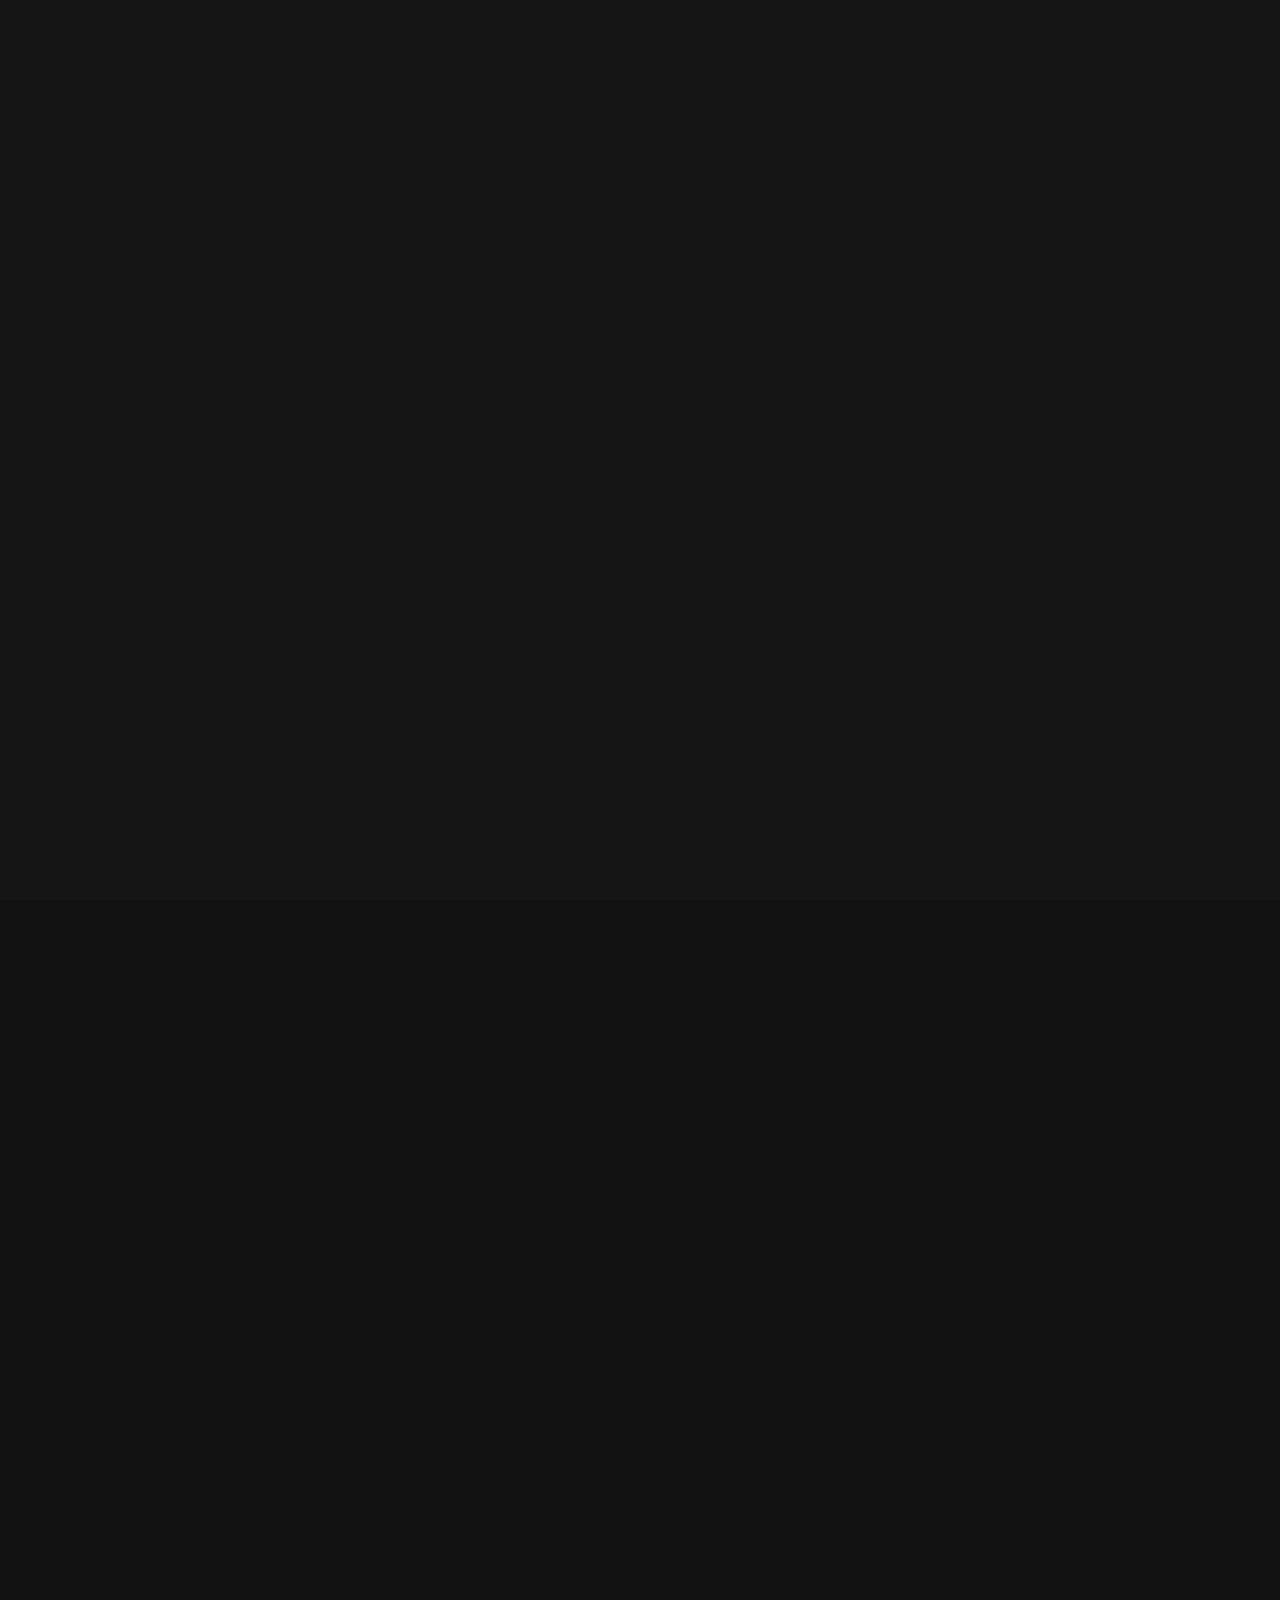
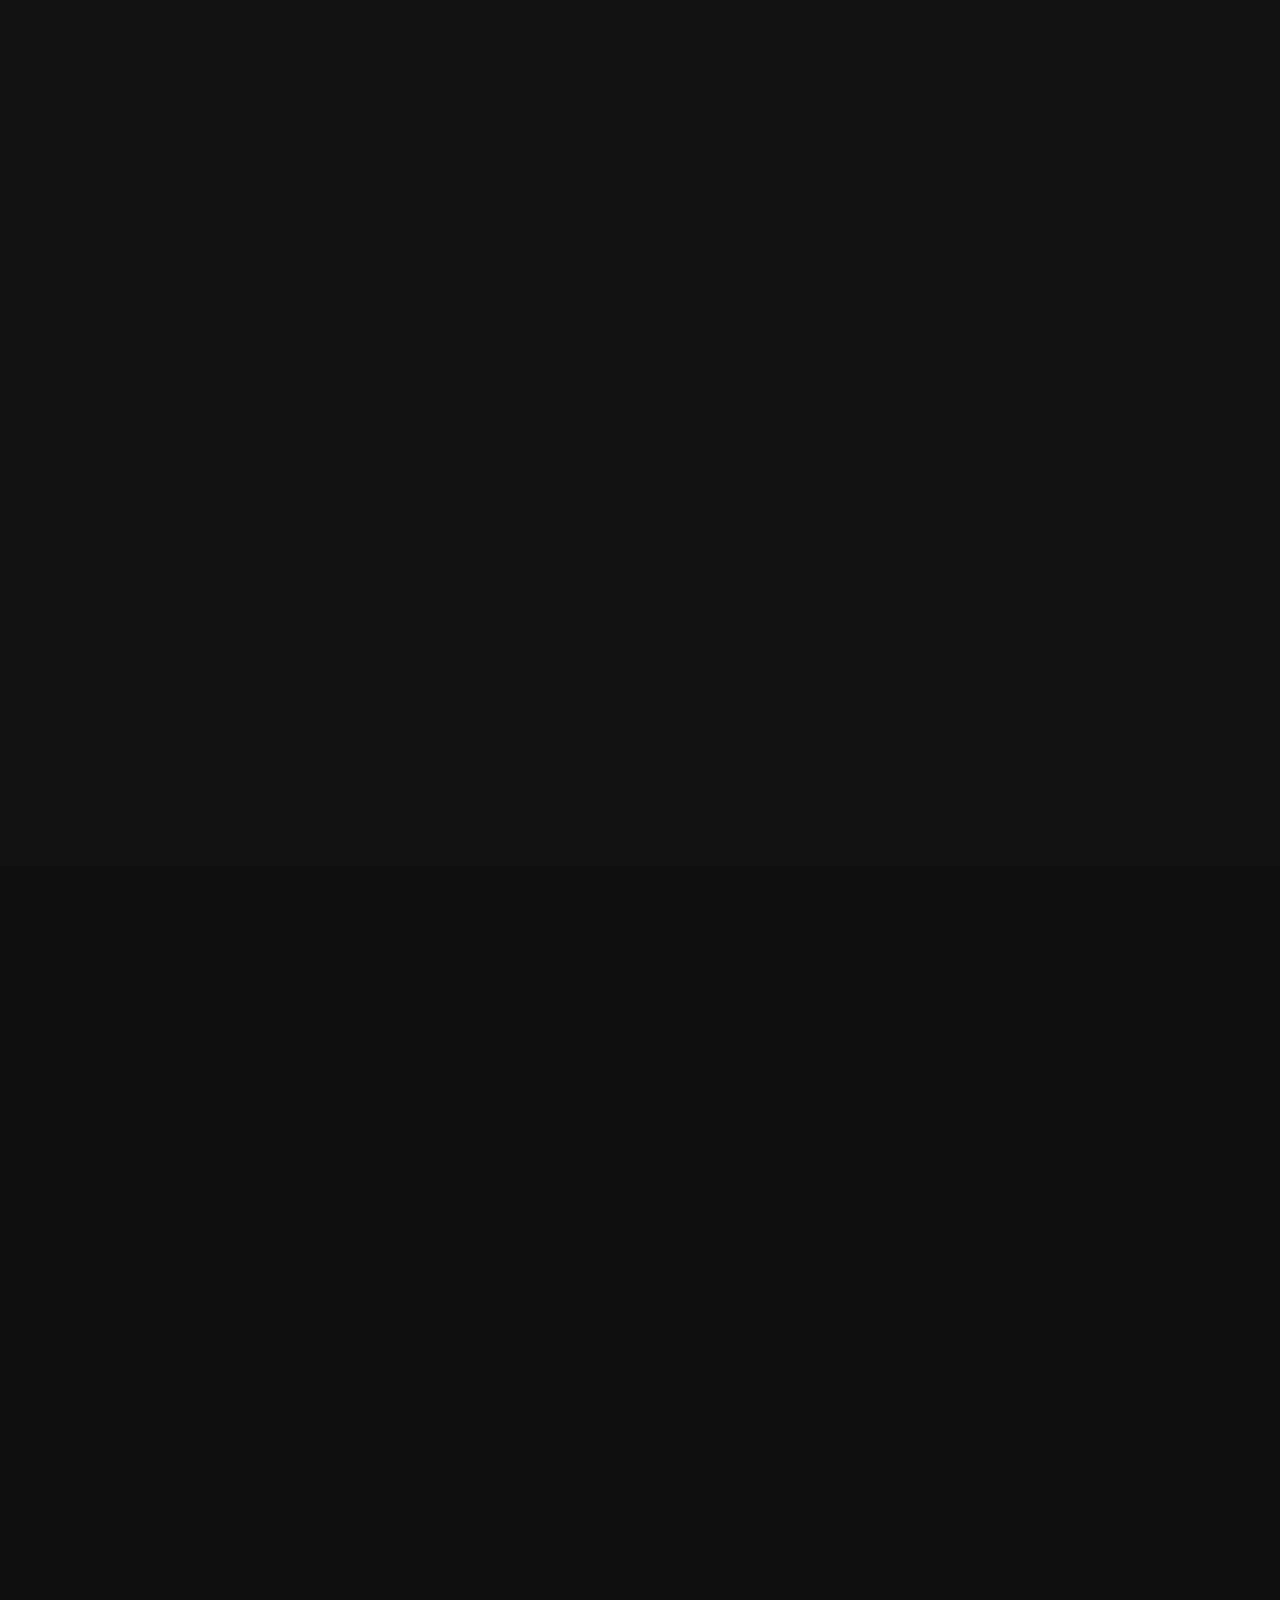
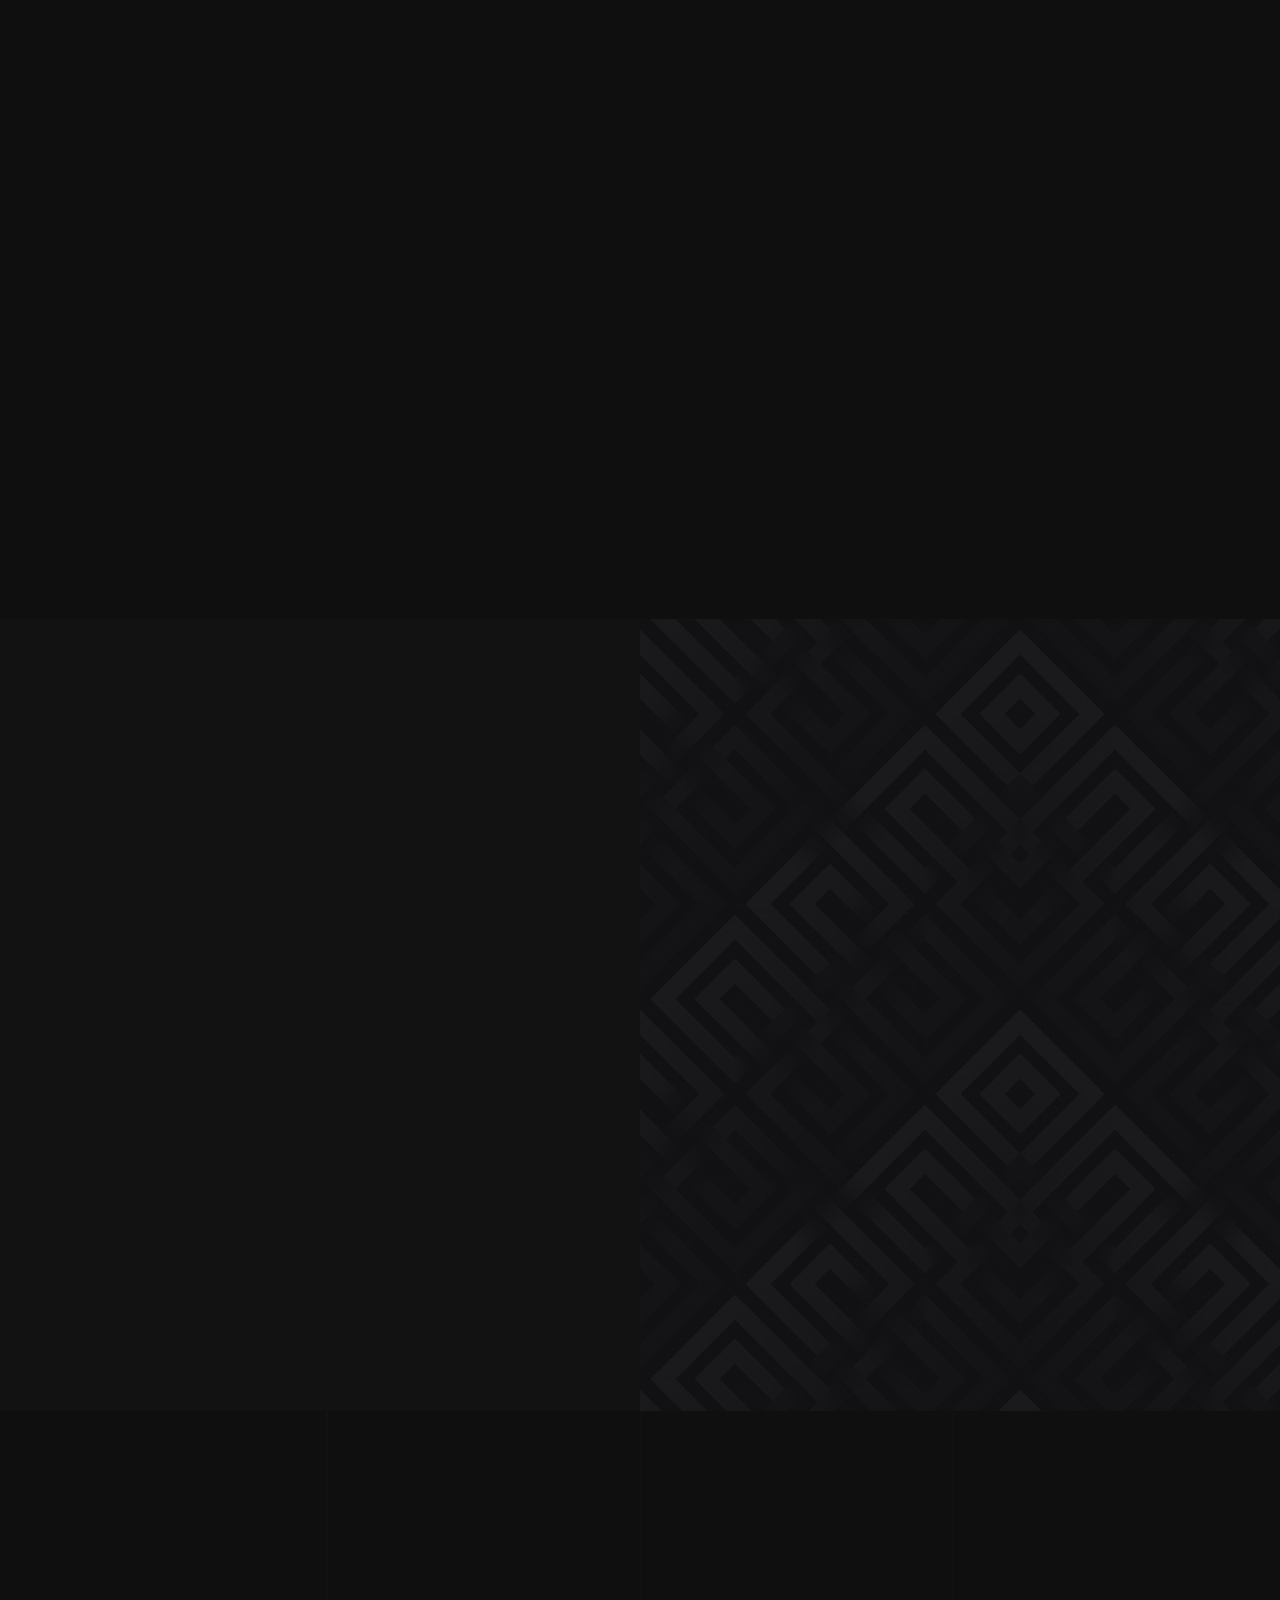
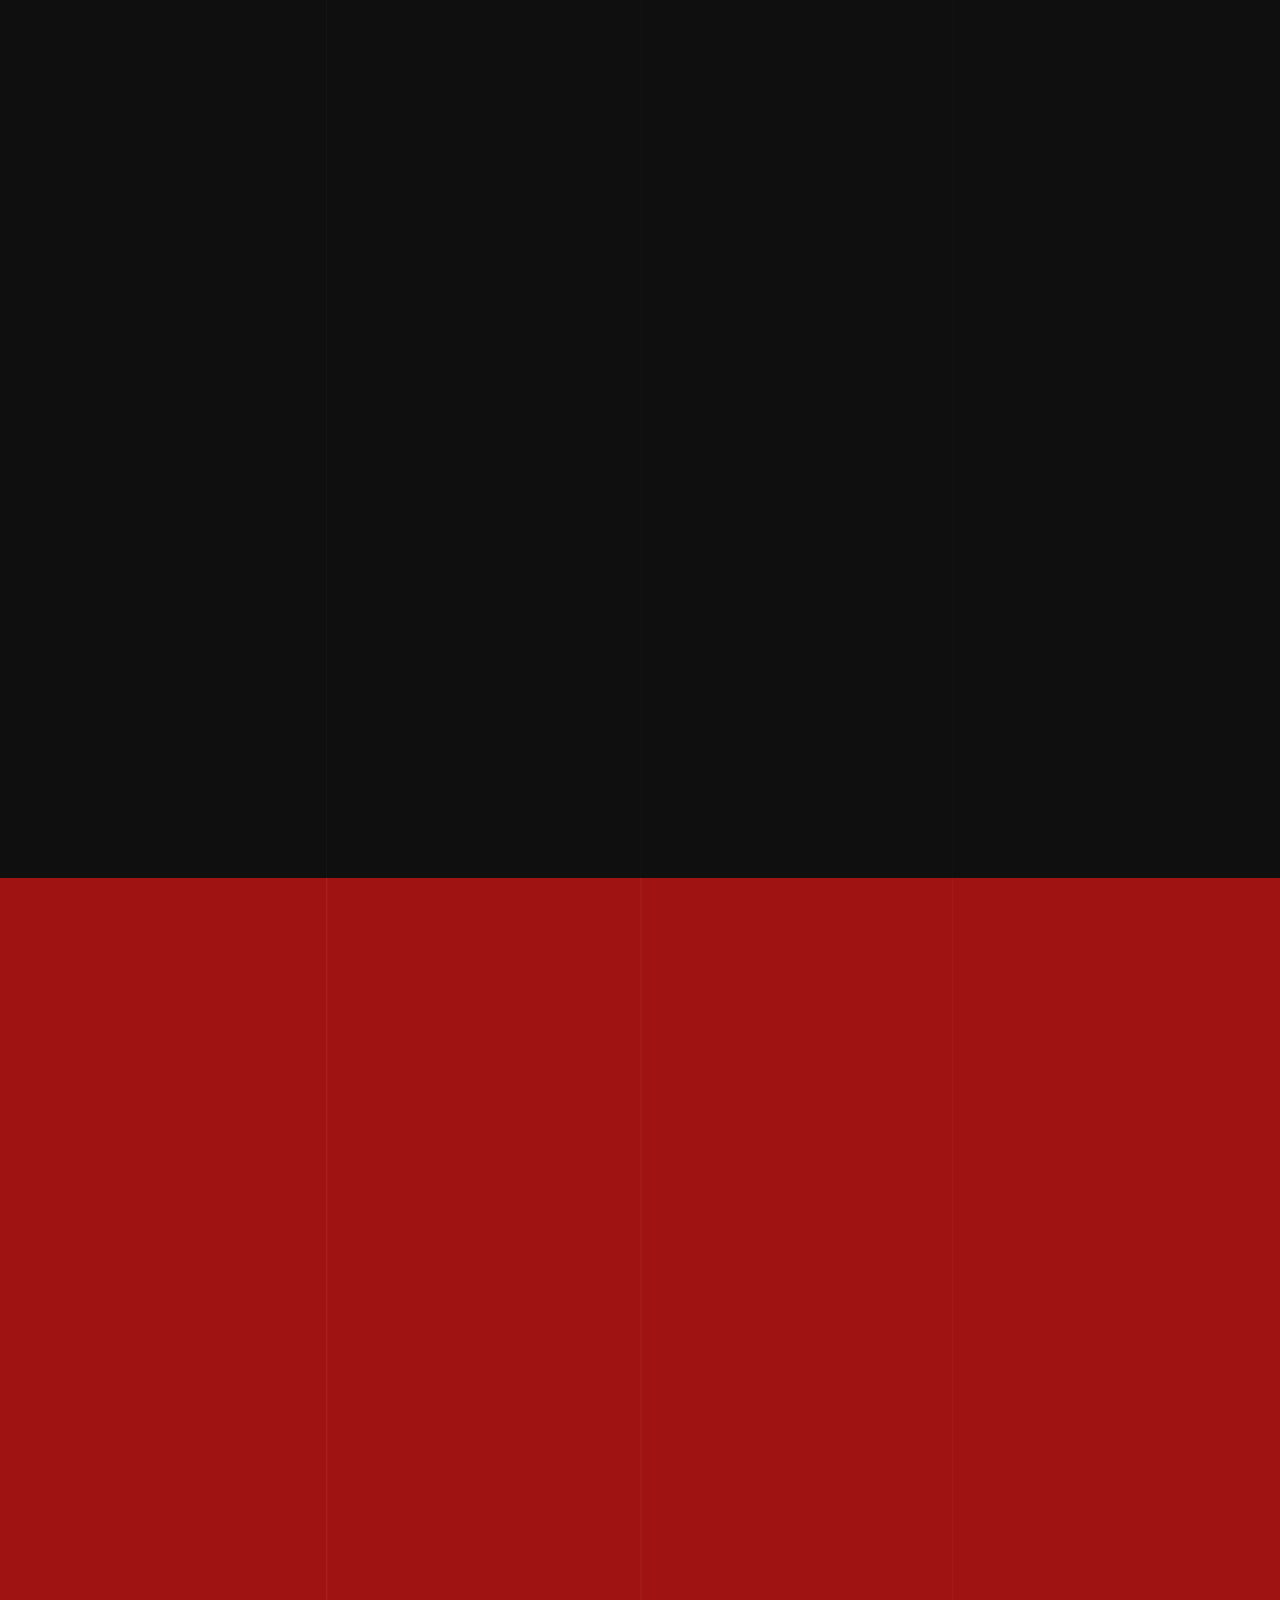
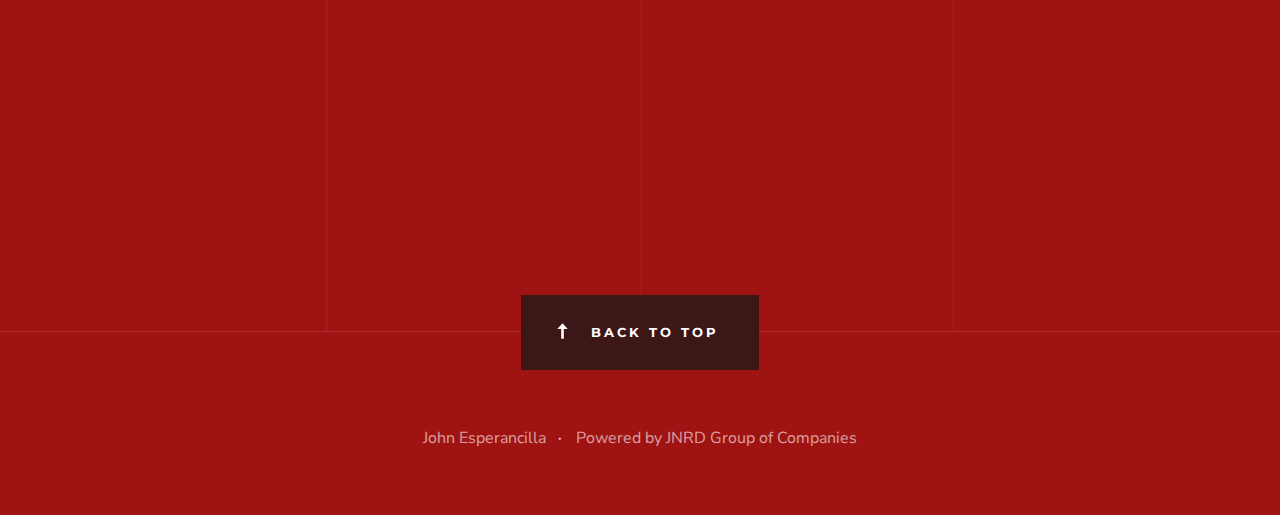
<file: index.html>
<!DOCTYPE html>
<html class="no-js" lang="en">
<head>

    <!--- basic page needs
    ================================================== -->
    <meta charset="utf-8">
    <title>John Esperancilla</title>
    <meta name="description" content="">
    <meta name="author" content="">

    <!-- mobile specific metas
    ================================================== -->
    <meta name="viewport" content="width=device-width, initial-scale=1">

    <!-- CSS
    ================================================== -->
    <link rel="stylesheet" href="css/base.css">
    <link rel="stylesheet" href="css/vendor.css">
    <link rel="stylesheet" href="css/main.css">

    <!-- script
    ================================================== -->
    <script src="js/modernizr.js"></script>

    <!-- favicons
    ================================================== -->
    <link rel="shortcut icon" href="je-favicon.ico" type="image/x-icon">
    <link rel="icon" href="favicon.ico" type="image/x-icon">

</head>


<body id="top">
    
    <!-- preloader
    ================================================== -->
    <div id="preloader">
        <div id="loader" class="dots-jump">
            <div></div>
            <div></div>
            <div></div>
        </div>
    </div>

    <!-- header
    ================================================== -->
    <header class="s-header">

        <div class="header-logo">
            <a class="site-logo" href="index.html">
                <img src="images/je-logo.png" alt="Homepage">
            </a>
        </div> <!-- end header-logo -->

        <nav class="header-nav">

            <a href="#0" class="header-nav__close" title="close"><span>Close</span></a>

            <h3>Navigate to</h3>

            <div class="header-nav__content">
                
                <ul class="header-nav__list">
                    <li><a class="smoothscroll"  href="#home" title="home">Home</a></li>
                    <li><a class="smoothscroll"  href="#about" title="about">About</a></li>
                    <li><a class="smoothscroll"  href="#services" title="services">Services</a></li>
                    <li><a class="smoothscroll"  href="#works" title="works">Works</a></li>
                    <li><a class="smoothscroll"  href="#blog" title="blog">Blog</a></li>
                    <li><a class="smoothscroll"  href="#contact" title="contact">Contact</a></li>
                </ul>
    
                <p>Unveiling the Multifaceted Persona of <a href='#0'>John Esperancilla</a> Content Creator, CEO, Computer Science Prodigy, and Visionary Leader</p>
    
                <ul class="header-nav__social">
                    <li>
                        <a href="https://www.facebook.com/johnesperancilla.yt"><i class="fab fa-facebook"></i></a>
                    </li>
                    <li>
                        <a href="https://www.instagram.com/john.esperancilla/"><i class="fab fa-instagram"></i></a>
                    </li>
                    <li>
                        <a href="https://www.behance.net/johnesperancilla"><i class="fab fa-behance"></i></a>
                    </li>
                </ul>

                <p>© Copyright Sublime 2018 - Design by <a href="https://www.styleshout.com/">Styleshout</p> 

            </div> <!-- end header-nav__content -->

        </nav> <!-- end header-nav -->

        <a class="header-menu-toggle" href="#0">
            <span class="header-menu-icon"></span>
        </a>

    </header> <!-- end s-header -->


    <!-- home
    ================================================== -->
    <section id="home" class="s-home page-hero target-section" data-parallax="scroll" data-image-src="images/hero-bg.jpg" data-natural-width=3000 data-natural-height=2000 data-position-y=center>

        <div class="grid-overlay">
            <div></div>
        </div>

        <div class="home-content">

            <div class="row home-content__main">
                
                <h1>
                    Create Beyond Boundaries
                </h1>

                <div class="home-content__button">
                    <a href="#about" class="smoothscroll btn btn--primary btn--large">
                        More About John
                    </a>
                    <a href="#contact" class="smoothscroll btn btn--large">
                        Let's Talk
                    </a>
                </div>

            </div> <!-- end home-content__main -->

            <div class="home-content__scroll">
                <a href="#about" class="scroll-link smoothscroll">
                    Scroll
                </a>
            </div>

        </div> <!-- end home-content -->

        <ul class="home-social">
            <li>
                <a href="https://www.facebook.com/johnesperancilla.yt"><i class="fab fa-facebook"></i></a>
            </li>
            <li>
                <a href="https://www.instagram.com/john.esperancilla/"><i class="fab fa-instagram"></i></a>
            </li>
            <li>
                <a href="https://www.behance.net/johnesperancilla"><i class="fab fa-behance"></i></a>
            </li>
        </ul> <!-- end home-social -->

    </section> <!-- end s-home -->


    <!-- about
    ================================================== -->
    <section id="about" class="s-about target-section">

        <div class="row section-header bit-narrow" data-aos="fade-up">
            <div class="col-full">
                <h3 class="subhead">Who is John Esperancilla</h3>
                <h1 class="display-1">
                    Unveiling the Multifaceted Persona of John Esperancilla: Content Creator, CEO, Computer Science Prodigy, and Visionary Leader
                </h1>
            </div>
        </div> <!-- end section-header -->

        <div class="row bit-narrow" data-aos="fade-up">
            <div class="col-full">
                <p class="lead">
                    In the dynamic realm of the digital age, certain individuals stand out for their remarkable contributions and diverse skill sets. One such luminary is John Esperancilla, a name synonymous with innovation, leadership, and a relentless pursuit of excellence. Let's delve into the multifaceted persona of John Esperancilla – a content creator, CEO of JNRD Group of Companies, computer science student, and a visionary leader.
                </p>
            </div>
        </div> <!-- end about-desc -->

        <div class="row bit-narrow">
                
            <div class="about-process process block-1-2 block-tab-full">

                <div class="col-block item-process" data-aos="fade-up">
                    <div class="item-process__text">
                        <h4 class="item-title">Content Creator Extraordinaire</h4>
                        <p>
                            John Esperancilla's journey as a content creator has been nothing short of inspiring. Armed with a keen eye for storytelling and a passion for engaging content, he has carved a niche for himself in the vast digital landscape. Through various platforms, John seamlessly weaves narratives that captivate audiences, combining creativity with a deep understanding of current trends.                        </p>
                    </div>
                </div>
                <div class="col-block item-process" data-aos="fade-up">
                    <div class="item-process__text">
                        <h4 class="item-title">CEO of JNRD Group of Companies</h4>
                        <p>
                            At the helm of the JNRD Group of Companies, John Esperancilla showcases his prowess as a visionary leader. His strategic acumen and ability to navigate the complexities of the business world have propelled the company to new heights. Under his guidance, the JNRD Group has become synonymous with innovation, integrity, and a commitment to delivering top-notch solutions.                        </p>
                    </div>
                </div>
                <div class="col-block item-process" data-aos="fade-up">
                    <div class="item-process__text">
                        <h4 class="item-title">Computer Science Prodigy</h4>
                        <p>
                            Beyond his role as a content creator and CEO, John is also a dedicated computer science student. His academic pursuits reflect a commitment to staying at the forefront of technological advancements. By blending theoretical knowledge with practical skills, John continues to be a driving force in the ever-evolving field of computer science.                        </p>
                    </div>
                </div>
                <div class="col-block item-process" data-aos="fade-up">
                    <div class="item-process__text">
                        <h4 class="item-title">A Leader with a Purpose</h4>
                        <p>
                            Leadership is not just a title for John Esperancilla; it's a way of life. Whether it's steering his team towards success or inspiring others in the community, John leads with purpose. His leadership style is characterized by a blend of empathy, innovation, and a steadfast commitment to fostering growth – both for individuals and the organizations he leads.                        </p>
                    </div>
                </div>

            </div> <!-- end process -->

        </div> <!-- end row -->

    </section> <!-- end s-about -->


    <!-- services
    ================================================== -->
    <section id='services' class="s-services target-section darker">

        <div class="row section-header bit-narrow" data-aos="fade-up">
            <div class="col-full">
                <h3 class="subhead">My Services</h3>
                <h1 class="display-1">
                    Unlocking Creativity: A Glimpse into What I Do on a Day to Day basis as a Digital Creator</div>
        </div> <!-- end section-header -->

        <div class="row bit-narrow services block-1-2 block-tab-full">

            <div class="col-block item-service" data-aos="fade-up">
                <div class="item-service__icon">
                    <i class="icon-star"></i>
                </div>
                <div class="item-service__text">
                    <h3 class="item-title">Content Creation</h3>
                    <p>At the heart of what I do is content creation. I embark on a journey to craft narratives that resonate with audiences, embody brand identity, and evoke emotions. From blog posts and social media copy to engaging videos and visually stunning graphics, my aim is to build a compelling brand narrative that captivates and connects.</p>
                </div>
            </div>

            <div class="col-block item-service" data-aos="fade-up">
                <div class="item-service__icon">
                    <i class="icon-group"></i>
                </div>
                <div class="item-service__text">
                    <h3 class="item-title">Graphic Layouts</h3>
                    <p>The visual aspect of brand communication is paramount, and that's where graphic layouts come into play. I meticulously design graphics that not only complement the content but also serve as a visual language for the brand. From eye-catching social media posts to cohesive website layouts, every graphic is a piece of the brand puzzle that contributes to a seamless and memorable visual identity.</p>
                </div>
            </div>

            <div class="col-block item-service" data-aos="fade-up">
                <div class="item-service__icon">
                    <i class="icon-pie-chart"></i>
                </div>  
                <div class="item-service__text">
                    <h3 class="item-title">Marketing Magic</h3>
                    <p>Effective marketing is the backbone of brand success. I strategize and implement marketing campaigns that amplify brand visibility and engagement. Whether it's through social media strategies, email campaigns, or collaborations, my goal is to position the brand in the spotlight and create meaningful connections with the target audience.</p>
                </div>
            </div>

            <div class="col-block item-service" data-aos="fade-up">
                <div class="item-service__icon">
                    <i class="icon-image"></i>
                </div>
                <div class="item-service__text">
                    <h3 class="item-title">Photography</h3>
                    <p>A picture is worth a thousand words, and high-quality photography is a key element of my toolkit. From product shots that showcase every detail to capturing authentic moments that tell a brand's story, my lens is a powerful tool in conveying the essence of a brand visually.</p>
                </div>
            </div>

        </div> <!-- end services -->

    </section> <!-- end s-services -->


    <!-- works
    ================================================== -->
    <section id="works" class="s-works target-section">

        <div class="row section-header has-bottom-sep narrow target-section" data-aos="fade-up">
            <div class="col-full">
                <h3 class="subhead">My Works</h3>
                <h1 class="display-1">
                    Create Beyond Boundaries: I help brands, promote products and experiences that resonate deeply. Explore my recent works and witness creativity beyond limits.                </h1>
            </div>
        </div> <!-- end section-header -->

    </section> <!-- end s-works -->


    <!-- clients
    ================================================== -->
    <section id="clients" class="s-clients target-section darker">

        <div class="grid-overlay">
            <div></div>
        </div>

        <div class="row section-header text-center narrow" data-aos="fade-up">
            <div class="col-full">
                <h3 class="subhead">Our Clients</h3>
                <h1 class="display-1">Who I have worked with</h1>
            </div>
        </div> <!-- end section-header -->

        <div class="row clients-wrap" data-aos="fade-up">
            <div class="col-twelve">
                <ul class="clients">
                    <li><a href="#0">Rapoo Philippines</a></li>
                    <li><a href="#0">UGREEN Philippines</a></li>
                    <li><a href="#0">WALLEX</a></li>
                    <li><a href="#0">The Modern Gentlemen MNL</a></li>
                    <li><a href="#0">TVRUS</a></li>
                    <li><a href="#0">BOYA</a></li>
                    <li><a href="#0">Aputure Philippines</a></li>
                    <li><a href="#0">LINKIT Asia</a></li>
                    <li><a href="#0">HIFIMAN</a></li>
                    <li><a href="#0">QCY</a></li>
                    <li><a href="#0">TTRacing</a></li>
                    <li><a href="#0">MEE Audio</a></li>
                    <li><a href="#0">MOVO</a></li>
                    <li><a href="#0">MIRFAK Audio</a></li>
                    <li><a href="#0">OneOdio</a></li>
                    <li><a href="#0">FIFINE Audio</a></li>
                    <li><a href="#0">Maono Audio Global</a></li>
                    <li><a href="#0">VEGER</a></li>
                    <li><a href="#0">AudioBunny</a></li>
                </ul>
            </div>
        </div>

    </section> <!-- end s-clients -->

    <!-- contact
    ================================================== -->
    <section id="contact" class="s-contact target-section">

            <div class="grid-overlay">
                <div></div>
            </div>

        <div class="row section-header narrow" data-aos="fade-up">
            <div class="col-full">
                <h3 class="subhead">Keep In Touch</h3>
                <h1 class="display-1">Feel free to contact me for any <br> project idea or collaboration</h1>
            </div>
        </div> <!-- end section-header -->

        <div class="row contact-main" data-aos="fade-up">
            <div class="col-full">
                <p class="contact-email">
                    <a href="mailto:hello.johnesperancilla@gmail.com">hello.johnesperancilla@gmail.com</a>
                </p>
                <p class="contact-address">
                6121, Cadiz City, Negros Occidental <br>
                Visayas, Philippines 
                </p>
                <p class="contact-numbers">
                +63 905 236 7934 &nbsp; +63 991 784 7081
                </p>

                <ul class="contact-social">
                    <li>
                        <a href="https://www.facebook.com/johnesperancilla.yt"><i class="fab fa-facebook"></i></a>
                    </li>
                    <li>
                        <a href="https://www.instagram.com/john.esperancilla/"><i class="fab fa-instagram"></i></a>
                    </li>
                    <li>
                        <a href="https://www.behance.net/johnesperancilla"><i class="fab fa-behance"></i></a>
                    </li>
                </ul>
            </div>
        </div>

    </section> <!-- end s-contact -->

    <!-- footer
    ================================================== -->
    <footer>
        <div class="row">
            <div class="col-full ss-copyright">
                <span>John Esperancilla</span> 
                <span>Powered by JNRD Group of Companies</a></span>
            </div>
        </div>

        <div class="ss-go-top">
            <a class="smoothscroll" title="Back to Top" href="#top">Back to Top</a>
        </div>
    </footer>


    <!-- photoswipe background
    ================================================== -->
    <div aria-hidden="true" class="pswp" role="dialog" tabindex="-1">

        <div class="pswp__bg"></div>
        <div class="pswp__scroll-wrap">

            <div class="pswp__container">
                <div class="pswp__item"></div>
                <div class="pswp__item"></div>
                <div class="pswp__item"></div>
            </div>

            <div class="pswp__ui pswp__ui--hidden">
                <div class="pswp__top-bar">
                    <div class="pswp__counter"></div><button class="pswp__button pswp__button--close" title="Close (Esc)"></button> <button class="pswp__button pswp__button--share" title=
                    "Share"></button> <button class="pswp__button pswp__button--fs" title="Toggle fullscreen"></button> <button class="pswp__button pswp__button--zoom" title=
                    "Zoom in/out"></button>
                    <div class="pswp__preloader">
                        <div class="pswp__preloader__icn">
                            <div class="pswp__preloader__cut">
                                <div class="pswp__preloader__donut"></div>
                            </div>
                        </div>
                    </div>
                </div>
                <div class="pswp__share-modal pswp__share-modal--hidden pswp__single-tap">
                    <div class="pswp__share-tooltip"></div>
                </div><button class="pswp__button pswp__button--arrow--left" title="Previous (arrow left)"></button> <button class="pswp__button pswp__button--arrow--right" title=
                "Next (arrow right)"></button>
                <div class="pswp__caption">
                    <div class="pswp__caption__center"></div>
                </div>
            </div>

        </div>

    </div> <!-- end photoSwipe background -->


    <!-- Java Script
    ================================================== -->
    <script src="js/jquery-3.2.1.min.js"></script>
    <script src="js/plugins.js"></script>
    <script src="js/main.js"></script>

</body>
</file>
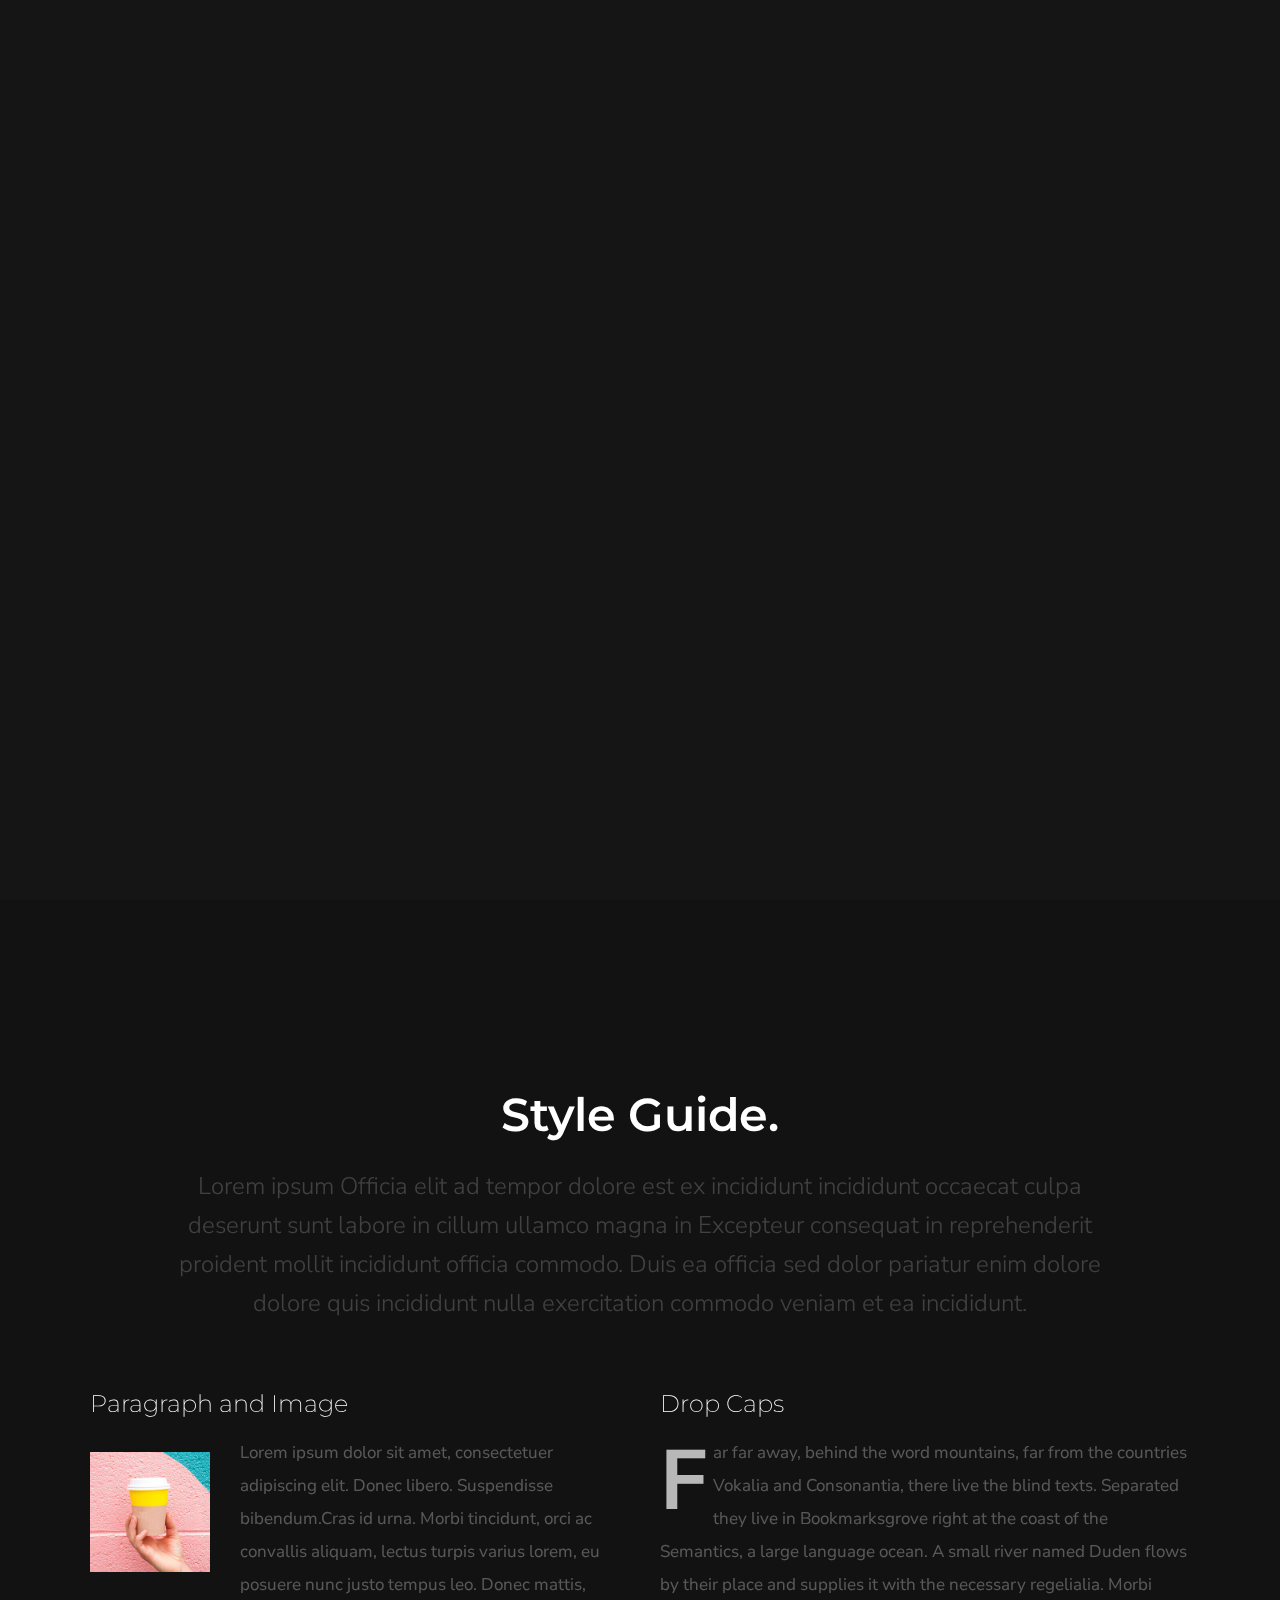
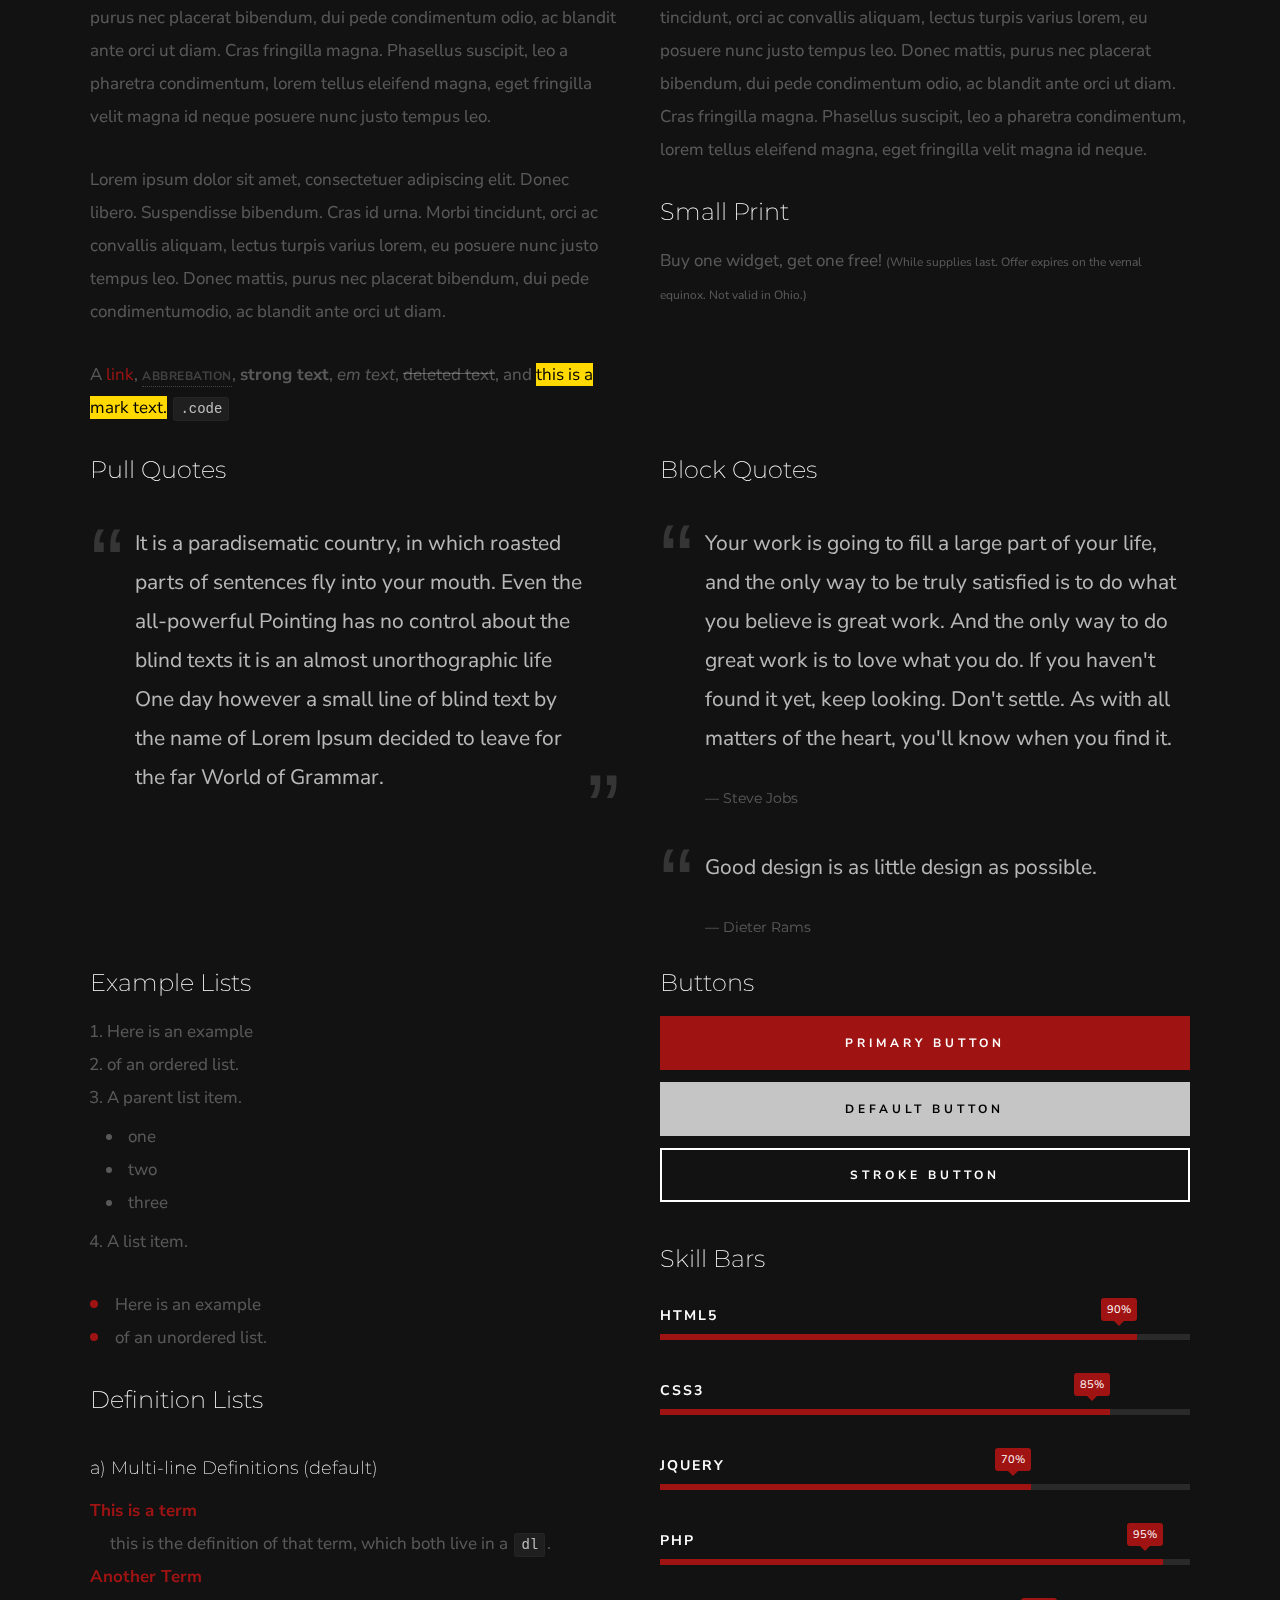
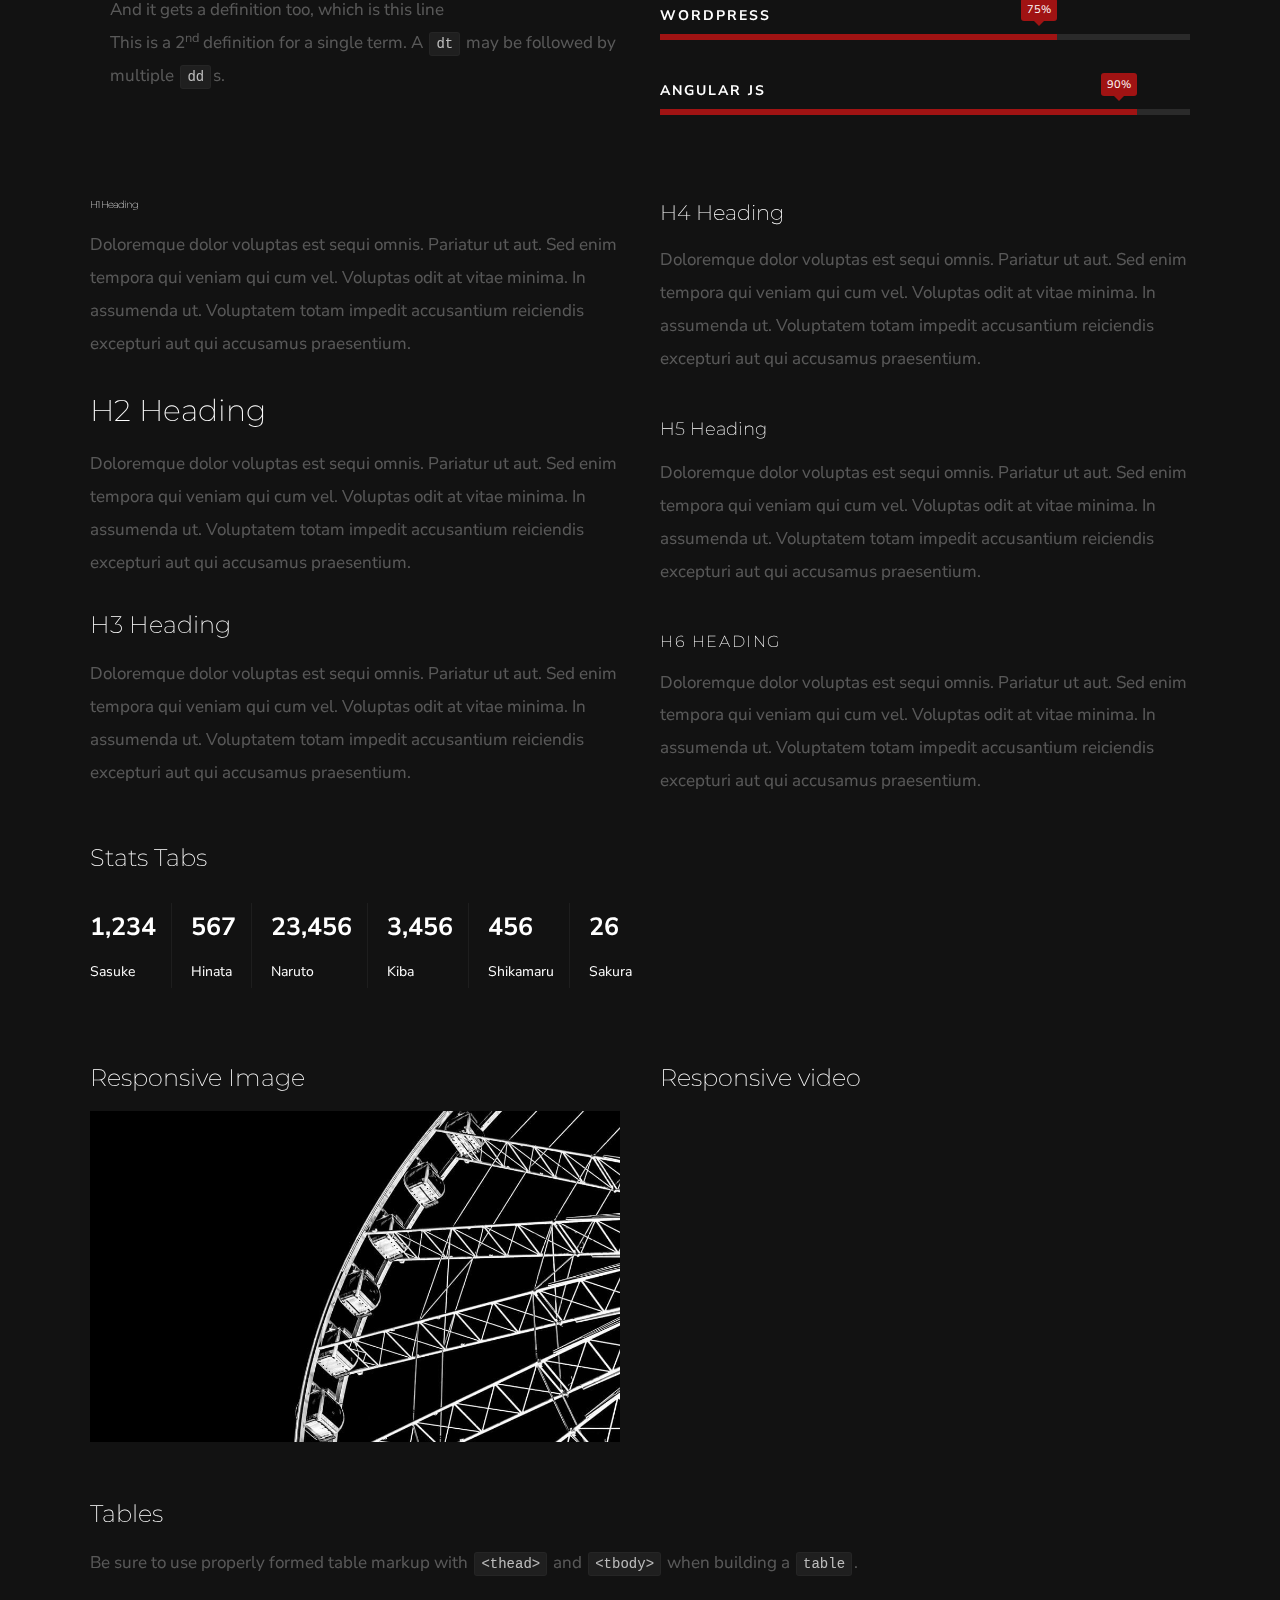
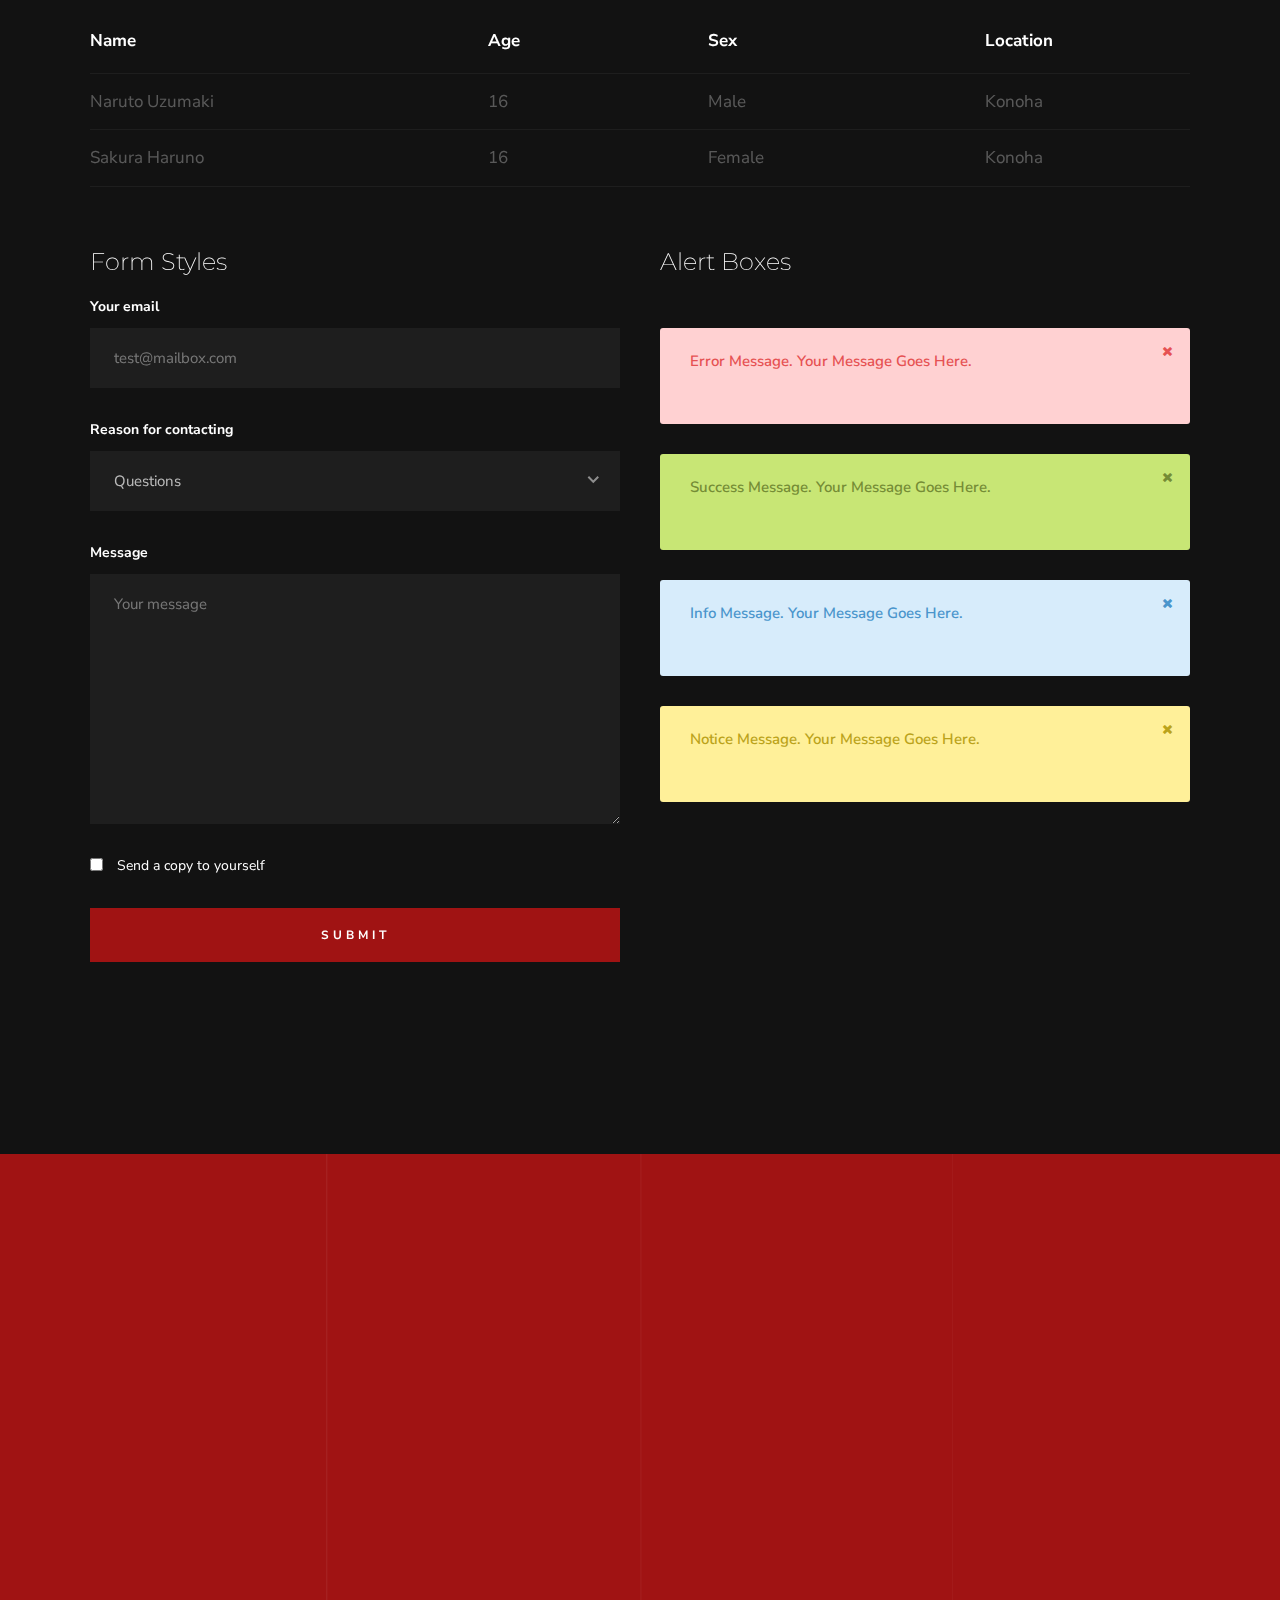
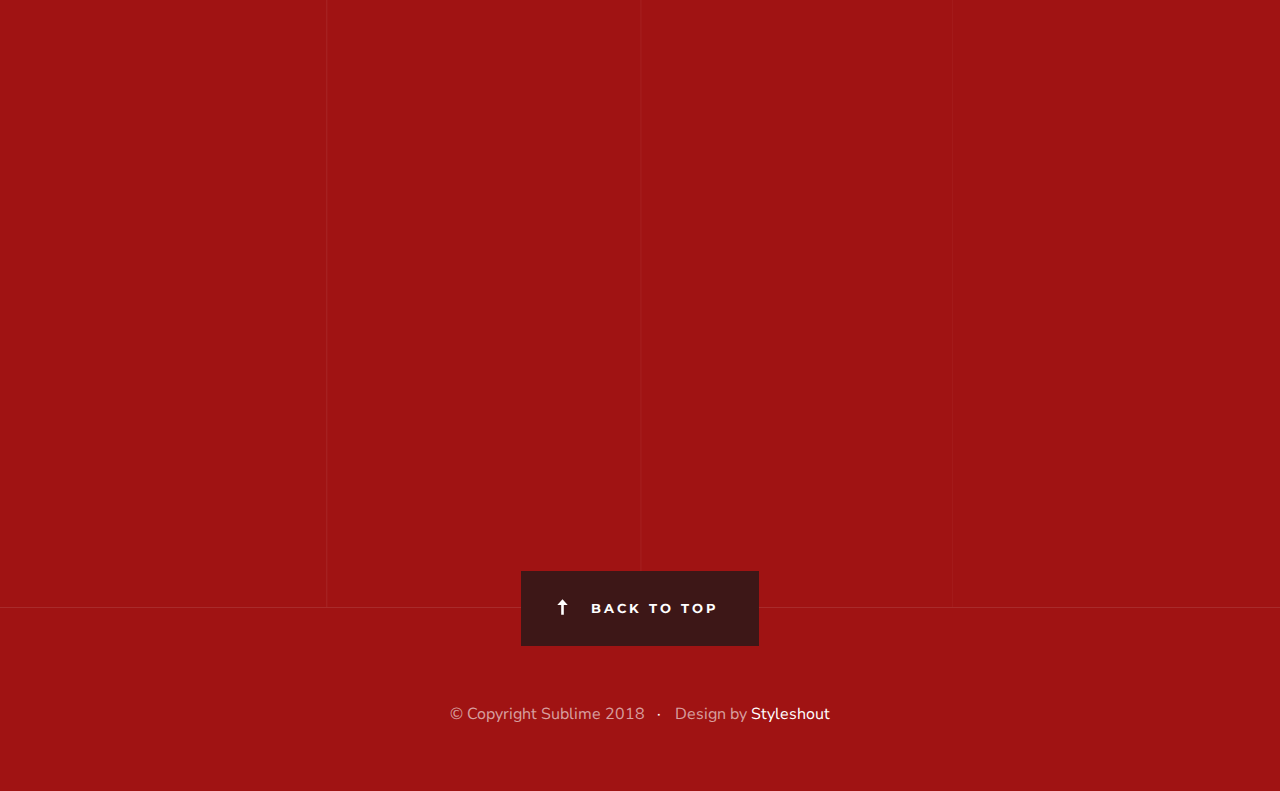
<file: styles.html>
<!DOCTYPE html>
<html class="no-js" lang="en">
<head>

    <!--- basic page needs
    ================================================== -->
    <meta charset="utf-8">
    <title>John Esperancilla</title>
    <meta name="description" content="">
    <meta name="author" content="">

    <!-- mobile specific metas
    ================================================== -->
    <meta name="viewport" content="width=device-width, initial-scale=1">

    <!-- CSS
    ================================================== -->
    <link rel="stylesheet" href="css/base.css">
    <link rel="stylesheet" href="css/vendor.css">
    <link rel="stylesheet" href="css/main.css">

    <style type="text/css" media="screen">
        .s-styles { 
            padding-top: 18rem;
            padding-bottom: 15rem;
        }
    </style>

    <!-- script
    ================================================== -->
    <script src="js/modernizr.js"></script>

    <!-- favicons
    ================================================== -->
    <link rel="shortcut icon" href="favicon.ico" type="image/x-icon">
    <link rel="icon" href="favicon.ico" type="image/x-icon">

</head>


<body id="top">
    
    <!-- preloader
    ================================================== -->
    <div id="preloader">
        <div id="loader" class="dots-jump">
            <div></div>
            <div></div>
            <div></div>
        </div>
    </div>

    <!-- header
    ================================================== -->
    <header class="s-header">

        <div class="header-logo">
            <a class="site-logo" href="index.html">
                <img src="images/je-logo.png" alt="Homepage">
            </a>
        </div> <!-- end header-logo -->

        <nav class="header-nav">

            <a href="#0" class="header-nav__close" title="close"><span>Close</span></a>

            <h3>Navigate to</h3>

            <div class="header-nav__content">
                
                <ul class="header-nav__list">
                    <li><a class="smoothscroll"  href="#home" title="home">Home</a></li>
                    <li><a href="index.html#about" title="about">About</a></li>
                    <li><a href="index.html#services" title="services">Services</a></li>
                    <li><a href="index.html#works" title="works">Works</a></li>
                    <li><a class="smoothscroll"  href="#contact" title="contact">Contact</a></li>
                </ul>
    
                <p>Perspiciatis hic praesentium nesciunt. Et neque a dolorum <a href='#0'>voluptatem</a> porro iusto sequi veritatis libero enim. Iusto id suscipit veritatis neque reprehenderit.</p>
    
                <ul class="header-nav__social">
                    <li>
                        <a href="#0"><i class="fab fa-facebook"></i></a>
                    </li>
                    <li>
                        <a href="#0"><i class="fab fa-twitter"></i></a>
                    </li>
                    <li>
                        <a href="#0"><i class="fab fa-instagram"></i></a>
                    </li>
                    <li>
                        <a href="#0"><i class="fab fa-behance"></i></a>
                    </li>
                    <li>
                        <a href="#0"><i class="fab fa-dribbble"></i></a>
                    </li>
                </ul>

            </div> <!-- end header-nav__content -->

        </nav> <!-- end header-nav -->

        <a class="header-menu-toggle" href="#0">
            <span class="header-menu-icon"></span>
        </a>

    </header> <!-- end s-header -->


    <!-- home
    ================================================== -->
    <section id="home" class="s-home page-hero target-section" data-parallax="scroll" data-image-src="images/hero-bg.jpg" data-natural-width=3000 data-natural-height=2000 data-position-y=center>

        <div class="grid-overlay">
            <div></div>
        </div>

        <div class="home-content">

            <div class="row home-content__main">

                <style>
                    h1 {
                        font-size: 10px;
                    }
                </style>
                
                <h1>Create Beyond Boundaries</h1>

                <h3>
                We build brands and beautiful experiences
                </h3>

                <div class="home-content__video">
                    <a class="video-link" href="https://player.vimeo.com/video/117310401?color=01aef0&title=0&byline=0&portrait=0" data-lity>
                        <span class="video-icon"></span>
                        <span class="video-text">Watch Video</span>
                    </a>
                </div>

                <div class="home-content__button">
                    <a href="#styles" class="smoothscroll btn btn--primary btn--large">
                        More About Us
                    </a>
                    <a href="#contact" class="smoothscroll btn btn--large">
                        Let's Talk
                    </a>
                </div>

            </div> <!-- end home-content__main -->

            <div class="home-content__scroll">
                <a href="#styles" class="scroll-link smoothscroll">
                    Scroll
                </a>
            </div>

        </div> <!-- end home-content -->

        <ul class="home-social">
            <li>
                <a href="#0"><i class="fab fa-facebook-f" aria-hidden="true"></i><span>Facebook</span></a>
            </li>
            <li>
                <a href="#0"><i class="fab fa-twitter" aria-hidden="true"></i><span>Twiiter</span></a>
            </li>
            <li>
                <a href="#0"><i class="fab fa-instagram" aria-hidden="true"></i><span>Instagram</span></a>
            </li>
            <li>
                <a href="#0"><i class="fab fa-behance" aria-hidden="true"></i><span>Behance</span></a>
            </li>
            <li>
                <a href="#0"><i class="fab fa-dribbble" aria-hidden="true"></i><span>Dribbble</span></a>
            </li>
        </ul> <!-- end home-social -->

    </section> <!-- end s-home -->


    <!-- styles
    ================================================== -->
    <section id="styles" class="s-styles">
        
        <div class="row narrow section-intro add-bottom text-center">

            <div class="col-twelve tab-full">

                <h1 class="display-1">Style Guide.</h1>

                <p class="lead">Lorem ipsum Officia elit ad tempor dolore est ex incididunt incididunt occaecat culpa deserunt sunt labore in cillum ullamco magna in Excepteur consequat in reprehenderit proident mollit incididunt officia commodo.
                Duis ea officia sed dolor pariatur enim dolore dolore quis incididunt nulla exercitation commodo veniam et ea incididunt.</p>

            </div>

        </div>

        <div class="row">

            <div class="col-six tab-full">

                <h3>Paragraph and Image</h3>

                <p><a href="#"><img width="120" height="120" class="pull-left" alt="sample-image" src="images/sample-image.jpg"></a>
                Lorem ipsum dolor sit amet, consectetuer adipiscing elit. Donec libero. Suspendisse bibendum.Cras id urna. Morbi tincidunt, orci ac convallis aliquam, lectus turpis varius lorem, eu posuere nunc justo tempus leo. Donec mattis, purus nec placerat bibendum, dui pede condimentum odio, ac blandit ante orci ut diam. Cras fringilla magna. Phasellus suscipit, leo a pharetra condimentum, lorem tellus eleifend magna, eget fringilla velit magna id neque posuere nunc justo tempus leo. </p>

                <p>
                Lorem ipsum dolor sit amet, consectetuer adipiscing elit. Donec libero. Suspendisse bibendum. Cras id urna. Morbi tincidunt, orci ac convallis aliquam, lectus turpis varius lorem, eu posuere nunc justo tempus leo. Donec mattis, purus nec placerat bibendum, dui pede condimentumodio, ac blandit ante orci ut diam.	
                </p>

                <p>A <a href="#">link</a>,
                <abbr title="this really isn't a very good description">abbrebation</abbr>,
                <strong>strong text</strong>,
                <em>em text</em>,
                <del>deleted text</del>, and
                <mark>this is a mark text.</mark>
                <code>.code</code>
                </p>

            </div>

            <div class="col-six tab-full">

                <h3>Drop Caps</h3>

                <p class="drop-cap">Far far away, behind the word mountains, far from the countries Vokalia and Consonantia,
                there live the blind texts. Separated they live in Bookmarksgrove right at the coast of the
                Semantics, a large language ocean. A small river named Duden flows by their place and supplies it with the necessary regelialia. Morbi tincidunt, orci ac convallis aliquam, lectus turpis varius lorem, eu	posuere nunc justo tempus leo. Donec mattis, purus nec placerat bibendum, dui pede condimentum odio, ac blandit ante orci ut diam. Cras fringilla magna. Phasellus suscipit, leo a pharetra condimentum, lorem tellus eleifend magna, eget fringilla velit magna id neque.
                </p>

                <h3>Small Print</h3>

                <p>Buy one widget, get one free!
                <small>(While supplies last. Offer expires on the vernal equinox. Not valid in Ohio.)</small>
                </p>

            </div>

        </div> <!-- end row -->

        <div class="row">

            <div class="col-six tab-full">

                <h3>Pull Quotes</h3>

                <aside class="pull-quote">
                    <blockquote>
                    <p>It is a paradisematic country, in which roasted parts of
                    sentences fly into your mouth. Even the all-powerful Pointing has no control about the blind
                    texts it is an almost unorthographic life One day however a small line of blind text by the name
                    of Lorem Ipsum decided to leave for the far World of Grammar.</p>
                    </blockquote>
                </aside>

            </div>

            <div class="col-six tab-full">

                <h3>Block Quotes</h3>

                <blockquote cite="http://where-i-got-my-info-from.com">
                <p>Your work is going to fill a large part of your life, and the only way to be truly satisfied is
                to do what you believe is great work. And the only way to do great work is to love what you do.
                If you haven't found it yet, keep looking. Don't settle. As with all matters of the heart, you'll know when you find it.
                </p>
                <cite>
                    <a href="#">Steve Jobs</a>
                </cite>
                </blockquote>

                <blockquote>
                <p>Good design is as little design as possible.</p>
                <cite>Dieter Rams</cite>
                </blockquote>

            </div>

        </div> <!-- end row -->


        <div class="row half-bottom">

            <div class="col-six tab-full">

                <h3>Example Lists</h3>

                <ol>
                    <li>Here is an example</li>
                    <li>of an ordered list.</li>
                    <li>A parent list item.
                        <ul>
                            <li>one</li>
                            <li>two</li>
                            <li>three</li>
                        </ul>
                        </li>
                        <li>A list item.</li>
                    </ol>

                <ul class="disc">
                    <li>Here is an example</li>
                    <li>of an unordered list.</li>
                </ul>

                <h3>Definition Lists</h3>

                <h5>a) Multi-line Definitions (default) </h5>

                <dl>
                    <dt><strong>This is a term</strong></dt>
                        <dd>this is the definition of that term, which both live in a <code>dl</code>.</dd>
                    <dt><strong>Another Term</strong></dt>
                        <dd>And it gets a definition too, which is this line</dd>
                        <dd>This is a 2<sup>nd</sup> definition for a single term. A <code>dt</code> may be followed by multiple <code>dd</code>s.</dd>
                </dl>

            </div>

            <div class="col-six tab-full">

                <h3>Buttons</h3>

                <p>
                    <a class="btn btn--primary full-width" href="#0">Primary Button</a>
                    <a class="btn full-width" href="#0">Default Button</a>
                    <a class="btn btn--stroke full-width" href="#0">Stroke Button</a>
                </p>

                <h3>Skill Bars</h3>
                
                <ul class="skill-bars">
                    <li>
                    <div class="progress percent90"><span>90%</span></div>
                    <strong>HTML5</strong>
                    </li>
                    <li>
                    <div class="progress percent85"><span>85%</span></div>
                    <strong>CSS3</strong>
                    </li>
                    <li>
                    <div class="progress percent70"><span>70%</span></div>
                    <strong>JQuery</strong>
                    </li>
                    <li>
                    <div class="progress percent95"><span>95%</span></div>
                    <strong>PHP</strong>
                    </li>
                    <li>
                    <div class="progress percent75"><span>75%</span></div>
                    <strong>Wordpress</strong>
                    </li>
                    <li>
                    <div class="progress percent90"><span>90%</span></div>
                    <strong>Angular JS</strong>
                    </li>
                </ul>

            </div>

        </div> <!-- end row -->

        <div class="row half-bottom">

            <div class="col-six tab-full">
                    
                <h1>H1 Heading</h1>
                <p>Doloremque dolor voluptas est sequi omnis. Pariatur ut aut. Sed enim tempora qui veniam qui cum vel. 
                Voluptas odit at vitae minima. In assumenda ut. Voluptatem totam impedit accusantium reiciendis excepturi aut qui accusamus praesentium.</p>

                <h2>H2 Heading</h2>
                <p>Doloremque dolor voluptas est sequi omnis. Pariatur ut aut. Sed enim tempora qui veniam qui cum vel. 
                Voluptas odit at vitae minima. In assumenda ut. Voluptatem totam impedit accusantium reiciendis excepturi aut qui accusamus praesentium.</p>

                <h3>H3 Heading</h3>
                <p>Doloremque dolor voluptas est sequi omnis. Pariatur ut aut. Sed enim tempora qui veniam qui cum vel. 
                Voluptas odit at vitae minima. In assumenda ut. Voluptatem totam impedit accusantium reiciendis excepturi aut qui accusamus praesentium.</p>

            </div>

            <div class="col-six tab-full">
                    
                <h4>H4 Heading</h4>
                <p>Doloremque dolor voluptas est sequi omnis. Pariatur ut aut. Sed enim tempora qui veniam qui cum vel. 
                Voluptas odit at vitae minima. In assumenda ut. Voluptatem totam impedit accusantium reiciendis excepturi aut qui accusamus praesentium.</p>

                <h5>H5 Heading</h5>
                <p>Doloremque dolor voluptas est sequi omnis. Pariatur ut aut. Sed enim tempora qui veniam qui cum vel. 
                Voluptas odit at vitae minima. In assumenda ut. Voluptatem totam impedit accusantium reiciendis excepturi aut qui accusamus praesentium.</p>

                <h6>H6 Heading</h6>
                <p>Doloremque dolor voluptas est sequi omnis. Pariatur ut aut. Sed enim tempora qui veniam qui cum vel. 
                Voluptas odit at vitae minima. In assumenda ut. Voluptatem totam impedit accusantium reiciendis excepturi aut qui accusamus praesentium.</p>

            </div>

        </div>


        <div class="row half-bottom">

            <div class="col-twelve">

                    <h3>Stats Tabs</h3>

                <ul class="stats-tabs">
                    <li><a href="#">1,234 <em>Sasuke</em></a></li>
                    <li><a href="#">567 <em>Hinata</em></a></li>
                    <li><a href="#">23,456 <em>Naruto</em></a></li>
                    <li><a href="#">3,456 <em>Kiba</em></a></li>
                    <li><a href="#">456 <em>Shikamaru</em></a></li>
                    <li><a href="#">26 <em>Sakura</em></a></li>
                    </ul>

            </div>

        </div> <!-- end row -->


        <div class="row half-bottom">

            <div class="col-six tab-full">

                <h3>Responsive Image</h3>
                <p><img src="images/wheel-500.jpg" 
                    srcset="images/wheel-1000.jpg 1000w, 
                    images/wheel-500.jpg 500w" 
                    sizes="(max-width: 1000px) 100vw, 1000px" alt=""></p>

            </div>

            <div class="col-six tab-full">

                <h3>Responsive video</h3>

                <div class="video-container">
                <iframe src="https://player.vimeo.com/video/14592941?title=0&amp;byline=0&amp;portrait=0&amp;color=F64B39" width="500" height="281" frameborder="0" webkitallowfullscreen mozallowfullscreen allowfullscreen></iframe> 
                </div>

            </div>
            
        </div> <!-- end row -->


        <div class="row add-bottom">

            <div class="col-twelve">

                <h3>Tables</h3>
                <p>Be sure to use properly formed table markup with <code>&lt;thead&gt;</code> and <code>&lt;tbody&gt;</code> when building a <code>table</code>.</p>

                <div class="table-responsive">

                    <table>
                            <thead>
                            <tr>
                                <th>Name</th>
                                <th>Age</th>
                                <th>Sex</th>
                                <th>Location</th>
                            </tr>
                            </thead>
                            <tbody>
                            <tr>
                                <td>Naruto Uzumaki</td>
                                <td>16</td>
                                <td>Male</td>
                                <td>Konoha</td>
                            </tr>
                            <tr>
                                <td>Sakura Haruno</td>
                                <td>16</td>
                                <td>Female</td>
                                <td>Konoha</td>
                            </tr>
                            </tbody>
                    </table>

                </div>

            </div>
            
        </div> <!-- end row -->
    

        <div class="row">

            <div class="col-six tab-full">

                <h3>Form Styles</h3>

                <form>
                        <div>
                            <label for="sampleInput">Your email</label>
                            <input class="full-width" type="email" placeholder="test@mailbox.com" id="sampleInput">
                    </div>
                    <div>
                            <label for="sampleRecipientInput">Reason for contacting</label>
                            <div class="ss-custom-select">
                                <select class="full-width" id="sampleRecipientInput">
                                    <option value="Option 1">Questions</option>
                                    <option value="Option 2">Report</option>
                                    <option value="Option 3">Others</option>
                                </select>
                            </div>
                    </div>
                    
                        <label for="exampleMessage">Message</label>
                        <textarea class="full-width" placeholder="Your message" id="exampleMessage"></textarea>

                        <label class="add-bottom">
                            <input type="checkbox">
                            <span class="label-text">Send a copy to yourself</span>
                        </label>
                    
                        <input class="btn--primary full-width" type="submit" value="Submit">

                </form>

            </div>

            <div class="col-six tab-full">

                <h3>Alert Boxes</h3>

                <br>
                
                <div class="alert-box alert-box--error hideit">
                    <p>Error Message. Your Message Goes Here.</p>
                    <i class="fa fa-times alert-box__close" aria-hidden="true"></i>
                </div><!-- /error -->
                        
                <div class="alert-box alert-box--success hideit">
                    <p>Success Message. Your Message Goes Here.</p>
                    <i class="fa fa-times alert-box__close" aria-hidden="true"></i>
                </div><!-- /success -->
                        
                <div class="alert-box alert-box--info hideit">
                    <p>Info Message. Your Message Goes Here.</p>
                    <i class="fa fa-times alert-box__close" aria-hidden="true"></i>
                </div><!-- /info -->
                        
                <div class="alert-box alert-box--notice hideit">
                    <p>Notice Message. Your Message Goes Here.</p>
                    <i class="fa fa-times alert-box__close" aria-hidden="true"></i>
                </div><!-- /notice -->
            
            </div>

        </div> <!-- end row -->

    </section> <!-- end styles -->


    <!-- contact
    ================================================== -->
    <section id="contact" class="s-contact target-section">

            <div class="grid-overlay">
                <div></div>
            </div>

        <div class="row section-header narrow" data-aos="fade-up">
            <div class="col-full">
                <h3 class="subhead">Keep In Touch</h3>
                <h1 class="display-1">Feel free to contact us for any <br> project idea or collaboration</h1>
            </div>
        </div> <!-- end section-header -->

        <div class="row contact-main" data-aos="fade-up">
            <div class="col-full">
                <p class="contact-email">
                    <a href="mailto:#0">sayhello@sublime.com</a>
                </p>
                <p class="contact-address">
                1600 Amphitheatre Parkway <br>
                Mountain View, CA, 94043 US 
                </p>
                <p class="contact-numbers">
                +1 (917) 123 456 &nbsp; +1 (917) 333 987
                </p>

                <ul class="contact-social">
                    <li>
                        <a href="#0"><i class="fab fa-facebook"></i></a>
                    </li>
                    <li>
                        <a href="#0"><i class="fab fa-twitter"></i></a>
                    </li>
                    <li>
                        <a href="#0"><i class="fab fa-instagram"></i></a>
                    </li>
                    <li>
                        <a href="#0"><i class="fab fa-behance"></i></a>
                    </li>
                    <li>
                        <a href="#0"><i class="fab fa-dribbble"></i></a>
                    </li>
                </ul>
            </div>
        </div>

    </section> <!-- end s-contact -->


    <!-- footer
    ================================================== -->
    <footer>
        <div class="row">
            <div class="col-full ss-copyright">
                <span>© Copyright Sublime 2018</span> 
                <span>Design by <a href="https://www.styleshout.com/">Styleshout</a></span>
            </div>
        </div>

        <div class="ss-go-top">
            <a class="smoothscroll" title="Back to Top" href="#top">Back to Top</a>
        </div>
    </footer>


    <!-- photoswipe background
    ================================================== -->
    <div aria-hidden="true" class="pswp" role="dialog" tabindex="-1">

        <div class="pswp__bg"></div>
        <div class="pswp__scroll-wrap">

            <div class="pswp__container">
                <div class="pswp__item"></div>
                <div class="pswp__item"></div>
                <div class="pswp__item"></div>
            </div>

            <div class="pswp__ui pswp__ui--hidden">
                <div class="pswp__top-bar">
                    <div class="pswp__counter"></div><button class="pswp__button pswp__button--close" title="Close (Esc)"></button> <button class="pswp__button pswp__button--share" title=
                    "Share"></button> <button class="pswp__button pswp__button--fs" title="Toggle fullscreen"></button> <button class="pswp__button pswp__button--zoom" title=
                    "Zoom in/out"></button>
                    <div class="pswp__preloader">
                        <div class="pswp__preloader__icn">
                            <div class="pswp__preloader__cut">
                                <div class="pswp__preloader__donut"></div>
                            </div>
                        </div>
                    </div>
                </div>
                <div class="pswp__share-modal pswp__share-modal--hidden pswp__single-tap">
                    <div class="pswp__share-tooltip"></div>
                </div><button class="pswp__button pswp__button--arrow--left" title="Previous (arrow left)"></button> <button class="pswp__button pswp__button--arrow--right" title=
                "Next (arrow right)"></button>
                <div class="pswp__caption">
                    <div class="pswp__caption__center"></div>
                </div>
            </div>

        </div>

    </div> <!-- end photoSwipe background -->


    <!-- Java Script
    ================================================== -->
    <script src="js/jquery-3.2.1.min.js"></script>
    <script src="js/plugins.js"></script>
    <script src="js/main.js"></script>

</body>
</file>
<file: css/base.css>
/* =================================================================== 
 *
 *  Sublime v1.0 Base Stylesheet
 *  06-10-2018
 *  ------------------------------------------------------------------
 *
 *  TOC:
 *  # imports 
 *  # normalize  
 *  # basic/base setup styles
 *    ## Media
 *    ## Typography resets 
 *    ## links
 *    ## inputs
 *  # grid
 *    ## medium size devices
 *    ## tablets
 *    ## mobile devices
 *    ## small mobile devices
 *  # block grids
 *    ## medium size devices
 *    ## tablets
 *    ## mobile devices
 *  # MISC
 *
 * =================================================================== */


/* ===================================================================
 * # imports 
 *
 * ------------------------------------------------------------------- */
@import url("https://fonts.googleapis.com/css?family=Montserrat:400,500,600,700|Nunito+Sans:300,400,400i,600,600i,700,700i");
@import url("micons/micons.css");
@import url("font-awesome/css/fontawesome-all.css");


/* ===================================================================
 * # normalize
 * normalize.css v5.0.0 | MIT License |
 * github.com/necolas/normalize.css
 *
 * ------------------------------------------------------------------- */
html {
  font-family: sans-serif;
  line-height: 1.15;
  -ms-text-size-adjust: 100%;
  -webkit-text-size-adjust: 100%;
}

body {
  margin: 0;
}

article,
aside,
footer,
header,
nav,
section {
  display: block;
}

h1 {
  font-size: 1em;
  margin: 0.67em 0;
}

figcaption,
figure,
main {
  display: block;
}

figure {
  margin: 1em 40px;
}

hr {
  box-sizing: content-box;
  height: 0;
  overflow: visible;
}

pre {
  font-family: monospace, monospace;
  font-size: 1em;
}

a {
  background-color: transparent;
  -webkit-text-decoration-skip: objects;
}

a:active,
a:hover {
  outline-width: 0;
}

abbr[title] {
  border-bottom: none;
  text-decoration: underline;
  text-decoration: underline dotted;
}

b,
strong {
  font-weight: inherit;
}

b,
strong {
  font-weight: bolder;
}

code,
kbd,
samp {
  font-family: monospace, monospace;
  font-size: 1em;
}

dfn {
  font-style: italic;
}

mark {
  background-color: #ff0;
  color: #000;
}

small {
  font-size: 80%;
}

sub,
sup {
  font-size: 75%;
  line-height: 0;
  position: relative;
  vertical-align: baseline;
}

sub {
  bottom: -0.25em;
}

sup {
  top: -0.5em;
}

audio,
video {
  display: inline-block;
}

audio:not([controls]) {
  display: none;
  height: 0;
}

img {
  border-style: none;
}

svg:not(:root) {
  overflow: hidden;
}

button,
input,
optgroup,
select,
textarea {
  font-family: sans-serif;
  font-size: 100%;
  line-height: 1.15;
  margin: 0;
}

button,
input {
  overflow: visible;
}

button,
select {
  text-transform: none;
}

button,
html [type="button"],
[type="reset"],
[type="submit"] {
  -webkit-appearance: button;
}

button::-moz-focus-inner,
[type="button"]::-moz-focus-inner,
[type="reset"]::-moz-focus-inner,
[type="submit"]::-moz-focus-inner {
  border-style: none;
  padding: 0;
}

button:-moz-focusring,
[type="button"]:-moz-focusring,
[type="reset"]:-moz-focusring,
[type="submit"]:-moz-focusring {
  outline: 1px dotted ButtonText;
}

fieldset {
  border: 1px solid #c0c0c0;
  margin: 0 2px;
  padding: 0.35em 0.625em 0.75em;
}

legend {
  box-sizing: border-box;
  color: inherit;
  display: table;
  max-width: 100%;
  padding: 0;
  white-space: normal;
}

progress {
  display: inline-block;
  vertical-align: baseline;
}

textarea {
  overflow: auto;
}

[type="checkbox"],
[type="radio"] {
  box-sizing: border-box;
  padding: 0;
}

[type="number"]::-webkit-inner-spin-button,
[type="number"]::-webkit-outer-spin-button {
  height: auto;
}

[type="search"] {
  -webkit-appearance: textfield;
  outline-offset: -2px;
}

[type="search"]::-webkit-search-cancel-button,
[type="search"]::-webkit-search-decoration {
  -webkit-appearance: none;
}

::-webkit-file-upload-button {
  -webkit-appearance: button;
  font: inherit;
}

details,
menu {
  display: block;
}

summary {
  display: list-item;
}

canvas {
  display: inline-block;
}

template {
  display: none;
}

[hidden] {
  display: none;
}


/* ===================================================================
 * # basic/base setup styles
 *
 * ------------------------------------------------------------------- */
html {
  font-size: 62.5%;
  box-sizing: border-box;
}

*,
*::before,
*::after {
  box-sizing: inherit;
}

body {
  font-weight: normal;
  line-height: 1;
  word-wrap: break-word;
  text-rendering: optimizeLegibility;
  -webkit-overflow-scrolling: touch;
  -webkit-text-size-adjust: none;
}

body,
input,
button {
  -moz-osx-font-smoothing: grayscale;
  -webkit-font-smoothing: antialiased;
}

/* ------------------------------------------------------------------- 
 * ## Media
 * ------------------------------------------------------------------- */
img,
video {
  max-width: 100%;
  height: auto;
}

/* ------------------------------------------------------------------- 
 * ## Typography resets 
 * ------------------------------------------------------------------- */
div, dl, dt, dd, ul, ol, li, h1, h2, h3, h4, h5, h6, pre, form, p, blockquote, th, td {
  margin: 0;
  padding: 0;
}

h1, h2, h3, h4, h5, h6 {
  -webkit-font-smoothing: auto;
  -webkit-font-smoothing: antialiased;
  -webkit-font-variant-ligatures: common-ligatures;
  -moz-font-variant-ligatures: common-ligatures;
  font-variant-ligatures: common-ligatures;
  text-rendering: optimizeLegibility;
}

em,
i {
  font-style: italic;
  line-height: inherit;
}

strong,
b {
  font-weight: bold;
  line-height: inherit;
}

small {
  font-size: 60%;
  line-height: inherit;
}

ol,
ul {
  list-style: none;
}

li {
  display: block;
}

/* ------------------------------------------------------------------- 
 * ## links
 * ------------------------------------------------------------------- */
a {
  text-decoration: none;
  line-height: inherit;
}

a img {
  border: none;
}

/* ------------------------------------------------------------------- 
 * ## inputs
 * ------------------------------------------------------------------- */
fieldset {
  margin: 0;
  padding: 0;
}

input[type="email"],
input[type="number"],
input[type="search"],
input[type="text"],
input[type="tel"],
input[type="url"],
input[type="password"],
textarea {
  -webkit-appearance: none;
  -moz-appearance: none;
  -ms-appearance: none;
  -o-appearance: none;
  appearance: none;
}


/* ===================================================================
 * # grid
 *
 * ------------------------------------------------------------------- */
.row {
  width: 89%;
  max-width: 1200px;
  margin: 0 auto;
}

.row:after {
  content: "";
  display: table;
  clear: both;
}

.row .row {
  width: auto;
  max-width: none;
  margin-left: -20px;
  margin-right: -20px;
}

/* column blocks
 * -------------------------------------- */
[class*="col-"] {
  float: left;
  padding: 0 20px;
}

[class*="col-"] + [class*="col-"].end {
  float: right;
}

.collapse > [class*="col-"],
[class*="col-"].collapse {
  padding: 0;
}

/* column width classes 
 * -------------------------------------- */
.col-one {
  width: 8.33333%;
}

.col-two,
.col-1-6 {
  width: 16.66667%;
}

.col-three,
.col-1-4 {
  width: 25%;
}

.col-four,
.col-1-3 {
  width: 33.33333%;
}

.col-five {
  width: 41.66667%;
}

.col-six,
.col-1-2 {
  width: 50%;
}

.col-seven {
  width: 58.33333%;
}

.col-eight,
.col-2-3 {
  width: 66.66667%;
}

.col-nine,
.col-3-4 {
  width: 75%;
}

.col-ten,
.col-5-6 {
  width: 83.33333%;
}

.col-eleven {
  width: 91.66667%;
}

.col-twelve,
.col-full {
  width: 100%;
}

/* ------------------------------------------------------------------- 
 * ## medium size devices
 * ------------------------------------------------------------------- */
@media only screen and (max-width:1200px) {
  .row .row {
    margin-left: -15px;
    margin-right: -15px;
  }

  [class*="col-"] {
    padding: 0 15px;
  }

  .md-two,
  .md-1-6 {
    width: 16.66667%;
  }

  .md-one {
    width: 8.33333%;
  }

  .md-three,
  .md-1-4 {
    width: 25%;
  }

  .md-four,
  .md-1-3 {
    width: 33.33333%;
  }

  .md-five {
    width: 41.66667%;
  }

  .md-six,
  .md-1-2 {
    width: 50%;
  }

  .md-seven {
    width: 58.33333%;
  }

  .md-eight,
  .md-2-3 {
    width: 66.66667%;
  }

  .md-nine,
  .md-3-4 {
    width: 75%;
  }

  .md-ten,
  .md-5-6 {
    width: 83.33333%;
  }

  .md-eleven {
    width: 91.66667%;
  }

  .md-twelve,
  .md-full {
    width: 100%;
  }

}

/* ------------------------------------------------------------------- 
 * ## tablets
 * ------------------------------------------------------------------- */
@media only screen and (max-width:800px) {
  .row {
    width: 90%;
  }

  .tab-1-4 {
    width: 25%;
  }

  .tab-1-3 {
    width: 33.33333%;
  }

  .tab-1-2 {
    width: 50%;
  }

  .tab-2-3 {
    width: 66.66667%;
  }

  .tab-3-4 {
    width: 75%;
  }

  .tab-full {
    width: 100%;
  }

  .hide-on-tablet {
    display: none;
  }

}

/* ------------------------------------------------------------------- 
 * ## mobile devices
 * ------------------------------------------------------------------- */
@media only screen and (max-width:600px) {
  .row {
    width: auto;
    padding-left: 25px;
    padding-right: 25px;
  }

  .row .row {
    margin-left: -10px;
    margin-right: -10px;
    padding-left: 0;
    padding-right: 0;
  }

  [class*="col-"] {
    padding: 0 10px;
  }

  .mob-1-4 {
    width: 25%;
  }

  .mob-1-3 {
    width: 33.33333%;
  }

  .mob-1-2 {
    width: 50%;
  }

  .mob-2-3 {
    width: 66.66667%;
  }

  .mob-3-4 {
    width: 75%;
  }

  .mob-full {
    width: 100%;
  }

  .hide-on-mobile {
    display: none;
  }

}

/* ------------------------------------------------------------------- 
 * ## small mobile devices
 * ------------------------------------------------------------------- */

/* stack columns on small mobile devices
 * ------------------------------------------------------------------- */
@media only screen and (max-width:400px) {
  .row .row {
    margin-left: 0;
    margin-right: 0;
  }

  [class*="col-"]:not(.col-block) {
    width: 100% !important;
    float: none !important;
    clear: both !important;
    margin-left: 0;
    margin-right: 0;
    padding: 0;
  }

  [class*="col-"] + [class*="col-"].end {
    float: none;
  }

  .stack .col-block {
    width: 100% !important;
    float: none !important;
    clear: both !important;
    margin-left: 0;
    margin-right: 0;
  }

}


/* ===================================================================
 * # block grids
 * ------------------------------------------------------------------- */

/*   Equally-sized columns define at row level
 * ------------------------------------------------------------------- */
[class*="block-"]:after {
  content: "";
  display: table;
  clear: both;
}

.block-1-6 .col-block {
  width: 16.66667%;
}

.block-1-5 .col-block {
  width: 20%;
}

.block-1-4 .col-block {
  width: 25%;
}

.block-1-3 .col-block {
  width: 33.33333%;
}

.block-1-2 .col-block {
  width: 50%;
}

/**
 * Clearing for block grid columns. Allow columns with 
 * different heights to align properly.
 */
.block-1-6 .col-block:nth-child(6n+1),
.block-1-5 .col-block:nth-child(5n+1),
.block-1-4 .col-block:nth-child(4n+1),
.block-1-3 .col-block:nth-child(3n+1),
.block-1-2 .col-block:nth-child(2n+1) {
  clear: both;
}

/* ------------------------------------------------------------------- 
 * ## medium size devices
 * ------------------------------------------------------------------- */
@media only screen and (max-width:1200px) {
  .block-m-1-6 .col-block {
    width: 16.66667%;
  }

  .block-m-1-5 .col-block {
    width: 20%;
  }

  .block-m-1-4 .col-block {
    width: 25%;
  }

  .block-m-1-3 .col-block {
    width: 33.33333%;
  }

  .block-m-1-2 .col-block {
    width: 50%;
  }

  .block-m-full .col-block {
    width: 100%;
    clear: both;
  }

  [class*="block-m-"] .col-block:nth-child(n) {
    clear: none;
  }

  .block-m-1-6 .col-block:nth-child(6n+1),
  .block-m-1-5 .col-block:nth-child(5n+1),
  .block-m-1-4 .col-block:nth-child(4n+1),
  .block-m-1-3 .col-block:nth-child(3n+1),
  .block-m-1-2 .col-block:nth-child(2n+1) {
    clear: both;
  }

}

/* ------------------------------------------------------------------- 
 * ## tablets
 * ------------------------------------------------------------------- */
@media only screen and (max-width:800px) {
  .block-tab-1-6 .col-block {
    width: 16.66667%;
  }

  .block-tab-1-5 .col-block {
    width: 20%;
  }

  .block-tab-1-4 .col-block {
    width: 25%;
  }

  .block-tab-1-3 .col-block {
    width: 33.33333%;
  }

  .block-tab-1-2 .col-block {
    width: 50%;
  }

  .block-tab-full .col-block {
    width: 100%;
    clear: both;
  }

  [class*="block-tab-"] .col-block:nth-child(n) {
    clear: none;
  }

  .block-tab-1-6 .col-block:nth-child(6n+1),
  .block-tab-1-5 .col-block:nth-child(5n+1),
  .block-tab-1-4 .col-block:nth-child(4n+1),
  .block-tab-1-3 .col-block:nth-child(3n+1),
  .block-tab-1-2 .col-block:nth-child(2n+1) {
    clear: both;
  }

}

/* ------------------------------------------------------------------- 
 * ## mobile devices
 * ------------------------------------------------------------------- */
@media only screen and (max-width:600px) {
  .block-mob-1-6 .col-block {
    width: 16.66667%;
  }

  .block-mob-1-5 .col-block {
    width: 20%;
  }

  .block-mob-1-4 .col-block {
    width: 25%;
  }

  .block-mob-1-3 .col-block {
    width: 33.33333%;
  }

  .block-mob-1-2 .col-block {
    width: 50%;
  }

  .block-mob-full .col-block {
    width: 100%;
    clear: both;
  }

  [class*="block-mob-"] .col-block:nth-child(n) {
    clear: none;
  }

  .block-mob-1-6 .col-block:nth-child(6n+1),
  .block-mob-1-5 .col-block:nth-child(5n+1),
  .block-mob-1-4 .col-block:nth-child(4n+1),
  .block-mob-1-3 .col-block:nth-child(3n+1),
  .block-mob-1-2 .col-block:nth-child(2n+1) {
    clear: both;
  }

}


/* ===================================================================
 * # MISC
 *
 * ------------------------------------------------------------------- */
.group:after {
  content: "";
  display: table;
  clear: both;
}

/* Misc Helper Styles
 * -------------------------------------- */
.is-hidden {
  display: none;
}

.is-invisible {
  visibility: hidden;
}

.antialiased {
  -webkit-font-smoothing: antialiased;
  -moz-osx-font-smoothing: grayscale;
}

.overflow-hidden {
  overflow: hidden;
}

.remove-bottom {
  margin-bottom: 0;
}

.half-bottom {
  margin-bottom: 1.5rem !important;
}

.add-bottom {
  margin-bottom: 3rem !important;
}

.no-border {
  border: none;
}

.full-width {
  width: 100%;
}

.text-center {
  text-align: center;
}

.text-left {
  text-align: left;
}

.text-right {
  text-align: right;
}

.pull-left {
  float: left;
}

.pull-right {
  float: right;
}

.align-center {
  margin-left: auto;
  margin-right: auto;
  text-align: center;
}

/*# sourceMappingURL=base.css.map */
</file>
<file: css/vendor.css>
/* =================================================================== 
 *
 *  Sublime v1.0 Vendor/Third Party CSS 
 *  06-10-2018
 *  ------------------------------------------------------------------
 *
 *  TOC:
 *  # animate on scroll
 *  # slick slider
 *  # lity
 *  # PhotoSwipe main CSS
 *  # PhotoSwipe Skin
 *
 * =================================================================== */


/* ===================================================================
 * # animate on scroll 
 * https://michalsnik.github.io/aos/
 * ------------------------------------------------------------------- */
[data-aos][data-aos][data-aos-duration='50'],
body[data-aos-duration='50'] [data-aos] {
  transition-duration: 50ms;
}

[data-aos][data-aos][data-aos-delay='50'],
body[data-aos-delay='50'] [data-aos] {
  transition-delay: 0;
}

[data-aos][data-aos][data-aos-delay='50'].aos-animate,
body[data-aos-delay='50'] [data-aos].aos-animate {
  transition-delay: 50ms;
}

[data-aos][data-aos][data-aos-duration='100'],
body[data-aos-duration='100'] [data-aos] {
  transition-duration: .1s;
}

[data-aos][data-aos][data-aos-delay='100'],
body[data-aos-delay='100'] [data-aos] {
  transition-delay: 0;
}

[data-aos][data-aos][data-aos-delay='100'].aos-animate,
body[data-aos-delay='100'] [data-aos].aos-animate {
  transition-delay: .1s;
}

[data-aos][data-aos][data-aos-duration='150'],
body[data-aos-duration='150'] [data-aos] {
  transition-duration: .15s;
}

[data-aos][data-aos][data-aos-delay='150'],
body[data-aos-delay='150'] [data-aos] {
  transition-delay: 0;
}

[data-aos][data-aos][data-aos-delay='150'].aos-animate,
body[data-aos-delay='150'] [data-aos].aos-animate {
  transition-delay: .15s;
}

[data-aos][data-aos][data-aos-duration='200'],
body[data-aos-duration='200'] [data-aos] {
  transition-duration: .2s;
}

[data-aos][data-aos][data-aos-delay='200'],
body[data-aos-delay='200'] [data-aos] {
  transition-delay: 0;
}

[data-aos][data-aos][data-aos-delay='200'].aos-animate,
body[data-aos-delay='200'] [data-aos].aos-animate {
  transition-delay: .2s;
}

[data-aos][data-aos][data-aos-duration='250'],
body[data-aos-duration='250'] [data-aos] {
  transition-duration: .25s;
}

[data-aos][data-aos][data-aos-delay='250'],
body[data-aos-delay='250'] [data-aos] {
  transition-delay: 0;
}

[data-aos][data-aos][data-aos-delay='250'].aos-animate,
body[data-aos-delay='250'] [data-aos].aos-animate {
  transition-delay: .25s;
}

[data-aos][data-aos][data-aos-duration='300'],
body[data-aos-duration='300'] [data-aos] {
  transition-duration: .3s;
}

[data-aos][data-aos][data-aos-delay='300'],
body[data-aos-delay='300'] [data-aos] {
  transition-delay: 0;
}

[data-aos][data-aos][data-aos-delay='300'].aos-animate,
body[data-aos-delay='300'] [data-aos].aos-animate {
  transition-delay: .3s;
}

[data-aos][data-aos][data-aos-duration='350'],
body[data-aos-duration='350'] [data-aos] {
  transition-duration: .35s;
}

[data-aos][data-aos][data-aos-delay='350'],
body[data-aos-delay='350'] [data-aos] {
  transition-delay: 0;
}

[data-aos][data-aos][data-aos-delay='350'].aos-animate,
body[data-aos-delay='350'] [data-aos].aos-animate {
  transition-delay: .35s;
}

[data-aos][data-aos][data-aos-duration='400'],
body[data-aos-duration='400'] [data-aos] {
  transition-duration: .4s;
}

[data-aos][data-aos][data-aos-delay='400'],
body[data-aos-delay='400'] [data-aos] {
  transition-delay: 0;
}

[data-aos][data-aos][data-aos-delay='400'].aos-animate,
body[data-aos-delay='400'] [data-aos].aos-animate {
  transition-delay: .4s;
}

[data-aos][data-aos][data-aos-duration='450'],
body[data-aos-duration='450'] [data-aos] {
  transition-duration: .45s;
}

[data-aos][data-aos][data-aos-delay='450'],
body[data-aos-delay='450'] [data-aos] {
  transition-delay: 0;
}

[data-aos][data-aos][data-aos-delay='450'].aos-animate,
body[data-aos-delay='450'] [data-aos].aos-animate {
  transition-delay: .45s;
}

[data-aos][data-aos][data-aos-duration='500'],
body[data-aos-duration='500'] [data-aos] {
  transition-duration: .5s;
}

[data-aos][data-aos][data-aos-delay='500'],
body[data-aos-delay='500'] [data-aos] {
  transition-delay: 0;
}

[data-aos][data-aos][data-aos-delay='500'].aos-animate,
body[data-aos-delay='500'] [data-aos].aos-animate {
  transition-delay: .5s;
}

[data-aos][data-aos][data-aos-duration='550'],
body[data-aos-duration='550'] [data-aos] {
  transition-duration: .55s;
}

[data-aos][data-aos][data-aos-delay='550'],
body[data-aos-delay='550'] [data-aos] {
  transition-delay: 0;
}

[data-aos][data-aos][data-aos-delay='550'].aos-animate,
body[data-aos-delay='550'] [data-aos].aos-animate {
  transition-delay: .55s;
}

[data-aos][data-aos][data-aos-duration='600'],
body[data-aos-duration='600'] [data-aos] {
  transition-duration: .6s;
}

[data-aos][data-aos][data-aos-delay='600'],
body[data-aos-delay='600'] [data-aos] {
  transition-delay: 0;
}

[data-aos][data-aos][data-aos-delay='600'].aos-animate,
body[data-aos-delay='600'] [data-aos].aos-animate {
  transition-delay: .6s;
}

[data-aos][data-aos][data-aos-duration='650'],
body[data-aos-duration='650'] [data-aos] {
  transition-duration: .65s;
}

[data-aos][data-aos][data-aos-delay='650'],
body[data-aos-delay='650'] [data-aos] {
  transition-delay: 0;
}

[data-aos][data-aos][data-aos-delay='650'].aos-animate,
body[data-aos-delay='650'] [data-aos].aos-animate {
  transition-delay: .65s;
}

[data-aos][data-aos][data-aos-duration='700'],
body[data-aos-duration='700'] [data-aos] {
  transition-duration: .7s;
}

[data-aos][data-aos][data-aos-delay='700'],
body[data-aos-delay='700'] [data-aos] {
  transition-delay: 0;
}

[data-aos][data-aos][data-aos-delay='700'].aos-animate,
body[data-aos-delay='700'] [data-aos].aos-animate {
  transition-delay: .7s;
}

[data-aos][data-aos][data-aos-duration='750'],
body[data-aos-duration='750'] [data-aos] {
  transition-duration: .75s;
}

[data-aos][data-aos][data-aos-delay='750'],
body[data-aos-delay='750'] [data-aos] {
  transition-delay: 0;
}

[data-aos][data-aos][data-aos-delay='750'].aos-animate,
body[data-aos-delay='750'] [data-aos].aos-animate {
  transition-delay: .75s;
}

[data-aos][data-aos][data-aos-duration='800'],
body[data-aos-duration='800'] [data-aos] {
  transition-duration: .8s;
}

[data-aos][data-aos][data-aos-delay='800'],
body[data-aos-delay='800'] [data-aos] {
  transition-delay: 0;
}

[data-aos][data-aos][data-aos-delay='800'].aos-animate,
body[data-aos-delay='800'] [data-aos].aos-animate {
  transition-delay: .8s;
}

[data-aos][data-aos][data-aos-duration='850'],
body[data-aos-duration='850'] [data-aos] {
  transition-duration: .85s;
}

[data-aos][data-aos][data-aos-delay='850'],
body[data-aos-delay='850'] [data-aos] {
  transition-delay: 0;
}

[data-aos][data-aos][data-aos-delay='850'].aos-animate,
body[data-aos-delay='850'] [data-aos].aos-animate {
  transition-delay: .85s;
}

[data-aos][data-aos][data-aos-duration='900'],
body[data-aos-duration='900'] [data-aos] {
  transition-duration: .9s;
}

[data-aos][data-aos][data-aos-delay='900'],
body[data-aos-delay='900'] [data-aos] {
  transition-delay: 0;
}

[data-aos][data-aos][data-aos-delay='900'].aos-animate,
body[data-aos-delay='900'] [data-aos].aos-animate {
  transition-delay: .9s;
}

[data-aos][data-aos][data-aos-duration='950'],
body[data-aos-duration='950'] [data-aos] {
  transition-duration: .95s;
}

[data-aos][data-aos][data-aos-delay='950'],
body[data-aos-delay='950'] [data-aos] {
  transition-delay: 0;
}

[data-aos][data-aos][data-aos-delay='950'].aos-animate,
body[data-aos-delay='950'] [data-aos].aos-animate {
  transition-delay: .95s;
}

[data-aos][data-aos][data-aos-duration='1000'],
body[data-aos-duration='1000'] [data-aos] {
  transition-duration: 1s;
}

[data-aos][data-aos][data-aos-delay='1000'],
body[data-aos-delay='1000'] [data-aos] {
  transition-delay: 0;
}

[data-aos][data-aos][data-aos-delay='1000'].aos-animate,
body[data-aos-delay='1000'] [data-aos].aos-animate {
  transition-delay: 1s;
}

[data-aos][data-aos][data-aos-duration='1050'],
body[data-aos-duration='1050'] [data-aos] {
  transition-duration: 1.05s;
}

[data-aos][data-aos][data-aos-delay='1050'],
body[data-aos-delay='1050'] [data-aos] {
  transition-delay: 0;
}

[data-aos][data-aos][data-aos-delay='1050'].aos-animate,
body[data-aos-delay='1050'] [data-aos].aos-animate {
  transition-delay: 1.05s;
}

[data-aos][data-aos][data-aos-duration='1100'],
body[data-aos-duration='1100'] [data-aos] {
  transition-duration: 1.1s;
}

[data-aos][data-aos][data-aos-delay='1100'],
body[data-aos-delay='1100'] [data-aos] {
  transition-delay: 0;
}

[data-aos][data-aos][data-aos-delay='1100'].aos-animate,
body[data-aos-delay='1100'] [data-aos].aos-animate {
  transition-delay: 1.1s;
}

[data-aos][data-aos][data-aos-duration='1150'],
body[data-aos-duration='1150'] [data-aos] {
  transition-duration: 1.15s;
}

[data-aos][data-aos][data-aos-delay='1150'],
body[data-aos-delay='1150'] [data-aos] {
  transition-delay: 0;
}

[data-aos][data-aos][data-aos-delay='1150'].aos-animate,
body[data-aos-delay='1150'] [data-aos].aos-animate {
  transition-delay: 1.15s;
}

[data-aos][data-aos][data-aos-duration='1200'],
body[data-aos-duration='1200'] [data-aos] {
  transition-duration: 1.2s;
}

[data-aos][data-aos][data-aos-delay='1200'],
body[data-aos-delay='1200'] [data-aos] {
  transition-delay: 0;
}

[data-aos][data-aos][data-aos-delay='1200'].aos-animate,
body[data-aos-delay='1200'] [data-aos].aos-animate {
  transition-delay: 1.2s;
}

[data-aos][data-aos][data-aos-duration='1250'],
body[data-aos-duration='1250'] [data-aos] {
  transition-duration: 1.25s;
}

[data-aos][data-aos][data-aos-delay='1250'],
body[data-aos-delay='1250'] [data-aos] {
  transition-delay: 0;
}

[data-aos][data-aos][data-aos-delay='1250'].aos-animate,
body[data-aos-delay='1250'] [data-aos].aos-animate {
  transition-delay: 1.25s;
}

[data-aos][data-aos][data-aos-duration='1300'],
body[data-aos-duration='1300'] [data-aos] {
  transition-duration: 1.3s;
}

[data-aos][data-aos][data-aos-delay='1300'],
body[data-aos-delay='1300'] [data-aos] {
  transition-delay: 0;
}

[data-aos][data-aos][data-aos-delay='1300'].aos-animate,
body[data-aos-delay='1300'] [data-aos].aos-animate {
  transition-delay: 1.3s;
}

[data-aos][data-aos][data-aos-duration='1350'],
body[data-aos-duration='1350'] [data-aos] {
  transition-duration: 1.35s;
}

[data-aos][data-aos][data-aos-delay='1350'],
body[data-aos-delay='1350'] [data-aos] {
  transition-delay: 0;
}

[data-aos][data-aos][data-aos-delay='1350'].aos-animate,
body[data-aos-delay='1350'] [data-aos].aos-animate {
  transition-delay: 1.35s;
}

[data-aos][data-aos][data-aos-duration='1400'],
body[data-aos-duration='1400'] [data-aos] {
  transition-duration: 1.4s;
}

[data-aos][data-aos][data-aos-delay='1400'],
body[data-aos-delay='1400'] [data-aos] {
  transition-delay: 0;
}

[data-aos][data-aos][data-aos-delay='1400'].aos-animate,
body[data-aos-delay='1400'] [data-aos].aos-animate {
  transition-delay: 1.4s;
}

[data-aos][data-aos][data-aos-duration='1450'],
body[data-aos-duration='1450'] [data-aos] {
  transition-duration: 1.45s;
}

[data-aos][data-aos][data-aos-delay='1450'],
body[data-aos-delay='1450'] [data-aos] {
  transition-delay: 0;
}

[data-aos][data-aos][data-aos-delay='1450'].aos-animate,
body[data-aos-delay='1450'] [data-aos].aos-animate {
  transition-delay: 1.45s;
}

[data-aos][data-aos][data-aos-duration='1500'],
body[data-aos-duration='1500'] [data-aos] {
  transition-duration: 1.5s;
}

[data-aos][data-aos][data-aos-delay='1500'],
body[data-aos-delay='1500'] [data-aos] {
  transition-delay: 0;
}

[data-aos][data-aos][data-aos-delay='1500'].aos-animate,
body[data-aos-delay='1500'] [data-aos].aos-animate {
  transition-delay: 1.5s;
}

[data-aos][data-aos][data-aos-duration='1550'],
body[data-aos-duration='1550'] [data-aos] {
  transition-duration: 1.55s;
}

[data-aos][data-aos][data-aos-delay='1550'],
body[data-aos-delay='1550'] [data-aos] {
  transition-delay: 0;
}

[data-aos][data-aos][data-aos-delay='1550'].aos-animate,
body[data-aos-delay='1550'] [data-aos].aos-animate {
  transition-delay: 1.55s;
}

[data-aos][data-aos][data-aos-duration='1600'],
body[data-aos-duration='1600'] [data-aos] {
  transition-duration: 1.6s;
}

[data-aos][data-aos][data-aos-delay='1600'],
body[data-aos-delay='1600'] [data-aos] {
  transition-delay: 0;
}

[data-aos][data-aos][data-aos-delay='1600'].aos-animate,
body[data-aos-delay='1600'] [data-aos].aos-animate {
  transition-delay: 1.6s;
}

[data-aos][data-aos][data-aos-duration='1650'],
body[data-aos-duration='1650'] [data-aos] {
  transition-duration: 1.65s;
}

[data-aos][data-aos][data-aos-delay='1650'],
body[data-aos-delay='1650'] [data-aos] {
  transition-delay: 0;
}

[data-aos][data-aos][data-aos-delay='1650'].aos-animate,
body[data-aos-delay='1650'] [data-aos].aos-animate {
  transition-delay: 1.65s;
}

[data-aos][data-aos][data-aos-duration='1700'],
body[data-aos-duration='1700'] [data-aos] {
  transition-duration: 1.7s;
}

[data-aos][data-aos][data-aos-delay='1700'],
body[data-aos-delay='1700'] [data-aos] {
  transition-delay: 0;
}

[data-aos][data-aos][data-aos-delay='1700'].aos-animate,
body[data-aos-delay='1700'] [data-aos].aos-animate {
  transition-delay: 1.7s;
}

[data-aos][data-aos][data-aos-duration='1750'],
body[data-aos-duration='1750'] [data-aos] {
  transition-duration: 1.75s;
}

[data-aos][data-aos][data-aos-delay='1750'],
body[data-aos-delay='1750'] [data-aos] {
  transition-delay: 0;
}

[data-aos][data-aos][data-aos-delay='1750'].aos-animate,
body[data-aos-delay='1750'] [data-aos].aos-animate {
  transition-delay: 1.75s;
}

[data-aos][data-aos][data-aos-duration='1800'],
body[data-aos-duration='1800'] [data-aos] {
  transition-duration: 1.8s;
}

[data-aos][data-aos][data-aos-delay='1800'],
body[data-aos-delay='1800'] [data-aos] {
  transition-delay: 0;
}

[data-aos][data-aos][data-aos-delay='1800'].aos-animate,
body[data-aos-delay='1800'] [data-aos].aos-animate {
  transition-delay: 1.8s;
}

[data-aos][data-aos][data-aos-duration='1850'],
body[data-aos-duration='1850'] [data-aos] {
  transition-duration: 1.85s;
}

[data-aos][data-aos][data-aos-delay='1850'],
body[data-aos-delay='1850'] [data-aos] {
  transition-delay: 0;
}

[data-aos][data-aos][data-aos-delay='1850'].aos-animate,
body[data-aos-delay='1850'] [data-aos].aos-animate {
  transition-delay: 1.85s;
}

[data-aos][data-aos][data-aos-duration='1900'],
body[data-aos-duration='1900'] [data-aos] {
  transition-duration: 1.9s;
}

[data-aos][data-aos][data-aos-delay='1900'],
body[data-aos-delay='1900'] [data-aos] {
  transition-delay: 0;
}

[data-aos][data-aos][data-aos-delay='1900'].aos-animate,
body[data-aos-delay='1900'] [data-aos].aos-animate {
  transition-delay: 1.9s;
}

[data-aos][data-aos][data-aos-duration='1950'],
body[data-aos-duration='1950'] [data-aos] {
  transition-duration: 1.95s;
}

[data-aos][data-aos][data-aos-delay='1950'],
body[data-aos-delay='1950'] [data-aos] {
  transition-delay: 0;
}

[data-aos][data-aos][data-aos-delay='1950'].aos-animate,
body[data-aos-delay='1950'] [data-aos].aos-animate {
  transition-delay: 1.95s;
}

[data-aos][data-aos][data-aos-duration='2000'],
body[data-aos-duration='2000'] [data-aos] {
  transition-duration: 2s;
}

[data-aos][data-aos][data-aos-delay='2000'],
body[data-aos-delay='2000'] [data-aos] {
  transition-delay: 0;
}

[data-aos][data-aos][data-aos-delay='2000'].aos-animate,
body[data-aos-delay='2000'] [data-aos].aos-animate {
  transition-delay: 2s;
}

[data-aos][data-aos][data-aos-duration='2050'],
body[data-aos-duration='2050'] [data-aos] {
  transition-duration: 2.05s;
}

[data-aos][data-aos][data-aos-delay='2050'],
body[data-aos-delay='2050'] [data-aos] {
  transition-delay: 0;
}

[data-aos][data-aos][data-aos-delay='2050'].aos-animate,
body[data-aos-delay='2050'] [data-aos].aos-animate {
  transition-delay: 2.05s;
}

[data-aos][data-aos][data-aos-duration='2100'],
body[data-aos-duration='2100'] [data-aos] {
  transition-duration: 2.1s;
}

[data-aos][data-aos][data-aos-delay='2100'],
body[data-aos-delay='2100'] [data-aos] {
  transition-delay: 0;
}

[data-aos][data-aos][data-aos-delay='2100'].aos-animate,
body[data-aos-delay='2100'] [data-aos].aos-animate {
  transition-delay: 2.1s;
}

[data-aos][data-aos][data-aos-duration='2150'],
body[data-aos-duration='2150'] [data-aos] {
  transition-duration: 2.15s;
}

[data-aos][data-aos][data-aos-delay='2150'],
body[data-aos-delay='2150'] [data-aos] {
  transition-delay: 0;
}

[data-aos][data-aos][data-aos-delay='2150'].aos-animate,
body[data-aos-delay='2150'] [data-aos].aos-animate {
  transition-delay: 2.15s;
}

[data-aos][data-aos][data-aos-duration='2200'],
body[data-aos-duration='2200'] [data-aos] {
  transition-duration: 2.2s;
}

[data-aos][data-aos][data-aos-delay='2200'],
body[data-aos-delay='2200'] [data-aos] {
  transition-delay: 0;
}

[data-aos][data-aos][data-aos-delay='2200'].aos-animate,
body[data-aos-delay='2200'] [data-aos].aos-animate {
  transition-delay: 2.2s;
}

[data-aos][data-aos][data-aos-duration='2250'],
body[data-aos-duration='2250'] [data-aos] {
  transition-duration: 2.25s;
}

[data-aos][data-aos][data-aos-delay='2250'],
body[data-aos-delay='2250'] [data-aos] {
  transition-delay: 0;
}

[data-aos][data-aos][data-aos-delay='2250'].aos-animate,
body[data-aos-delay='2250'] [data-aos].aos-animate {
  transition-delay: 2.25s;
}

[data-aos][data-aos][data-aos-duration='2300'],
body[data-aos-duration='2300'] [data-aos] {
  transition-duration: 2.3s;
}

[data-aos][data-aos][data-aos-delay='2300'],
body[data-aos-delay='2300'] [data-aos] {
  transition-delay: 0;
}

[data-aos][data-aos][data-aos-delay='2300'].aos-animate,
body[data-aos-delay='2300'] [data-aos].aos-animate {
  transition-delay: 2.3s;
}

[data-aos][data-aos][data-aos-duration='2350'],
body[data-aos-duration='2350'] [data-aos] {
  transition-duration: 2.35s;
}

[data-aos][data-aos][data-aos-delay='2350'],
body[data-aos-delay='2350'] [data-aos] {
  transition-delay: 0;
}

[data-aos][data-aos][data-aos-delay='2350'].aos-animate,
body[data-aos-delay='2350'] [data-aos].aos-animate {
  transition-delay: 2.35s;
}

[data-aos][data-aos][data-aos-duration='2400'],
body[data-aos-duration='2400'] [data-aos] {
  transition-duration: 2.4s;
}

[data-aos][data-aos][data-aos-delay='2400'],
body[data-aos-delay='2400'] [data-aos] {
  transition-delay: 0;
}

[data-aos][data-aos][data-aos-delay='2400'].aos-animate,
body[data-aos-delay='2400'] [data-aos].aos-animate {
  transition-delay: 2.4s;
}

[data-aos][data-aos][data-aos-duration='2450'],
body[data-aos-duration='2450'] [data-aos] {
  transition-duration: 2.45s;
}

[data-aos][data-aos][data-aos-delay='2450'],
body[data-aos-delay='2450'] [data-aos] {
  transition-delay: 0;
}

[data-aos][data-aos][data-aos-delay='2450'].aos-animate,
body[data-aos-delay='2450'] [data-aos].aos-animate {
  transition-delay: 2.45s;
}

[data-aos][data-aos][data-aos-duration='2500'],
body[data-aos-duration='2500'] [data-aos] {
  transition-duration: 2.5s;
}

[data-aos][data-aos][data-aos-delay='2500'],
body[data-aos-delay='2500'] [data-aos] {
  transition-delay: 0;
}

[data-aos][data-aos][data-aos-delay='2500'].aos-animate,
body[data-aos-delay='2500'] [data-aos].aos-animate {
  transition-delay: 2.5s;
}

[data-aos][data-aos][data-aos-duration='2550'],
body[data-aos-duration='2550'] [data-aos] {
  transition-duration: 2.55s;
}

[data-aos][data-aos][data-aos-delay='2550'],
body[data-aos-delay='2550'] [data-aos] {
  transition-delay: 0;
}

[data-aos][data-aos][data-aos-delay='2550'].aos-animate,
body[data-aos-delay='2550'] [data-aos].aos-animate {
  transition-delay: 2.55s;
}

[data-aos][data-aos][data-aos-duration='2600'],
body[data-aos-duration='2600'] [data-aos] {
  transition-duration: 2.6s;
}

[data-aos][data-aos][data-aos-delay='2600'],
body[data-aos-delay='2600'] [data-aos] {
  transition-delay: 0;
}

[data-aos][data-aos][data-aos-delay='2600'].aos-animate,
body[data-aos-delay='2600'] [data-aos].aos-animate {
  transition-delay: 2.6s;
}

[data-aos][data-aos][data-aos-duration='2650'],
body[data-aos-duration='2650'] [data-aos] {
  transition-duration: 2.65s;
}

[data-aos][data-aos][data-aos-delay='2650'],
body[data-aos-delay='2650'] [data-aos] {
  transition-delay: 0;
}

[data-aos][data-aos][data-aos-delay='2650'].aos-animate,
body[data-aos-delay='2650'] [data-aos].aos-animate {
  transition-delay: 2.65s;
}

[data-aos][data-aos][data-aos-duration='2700'],
body[data-aos-duration='2700'] [data-aos] {
  transition-duration: 2.7s;
}

[data-aos][data-aos][data-aos-delay='2700'],
body[data-aos-delay='2700'] [data-aos] {
  transition-delay: 0;
}

[data-aos][data-aos][data-aos-delay='2700'].aos-animate,
body[data-aos-delay='2700'] [data-aos].aos-animate {
  transition-delay: 2.7s;
}

[data-aos][data-aos][data-aos-duration='2750'],
body[data-aos-duration='2750'] [data-aos] {
  transition-duration: 2.75s;
}

[data-aos][data-aos][data-aos-delay='2750'],
body[data-aos-delay='2750'] [data-aos] {
  transition-delay: 0;
}

[data-aos][data-aos][data-aos-delay='2750'].aos-animate,
body[data-aos-delay='2750'] [data-aos].aos-animate {
  transition-delay: 2.75s;
}

[data-aos][data-aos][data-aos-duration='2800'],
body[data-aos-duration='2800'] [data-aos] {
  transition-duration: 2.8s;
}

[data-aos][data-aos][data-aos-delay='2800'],
body[data-aos-delay='2800'] [data-aos] {
  transition-delay: 0;
}

[data-aos][data-aos][data-aos-delay='2800'].aos-animate,
body[data-aos-delay='2800'] [data-aos].aos-animate {
  transition-delay: 2.8s;
}

[data-aos][data-aos][data-aos-duration='2850'],
body[data-aos-duration='2850'] [data-aos] {
  transition-duration: 2.85s;
}

[data-aos][data-aos][data-aos-delay='2850'],
body[data-aos-delay='2850'] [data-aos] {
  transition-delay: 0;
}

[data-aos][data-aos][data-aos-delay='2850'].aos-animate,
body[data-aos-delay='2850'] [data-aos].aos-animate {
  transition-delay: 2.85s;
}

[data-aos][data-aos][data-aos-duration='2900'],
body[data-aos-duration='2900'] [data-aos] {
  transition-duration: 2.9s;
}

[data-aos][data-aos][data-aos-delay='2900'],
body[data-aos-delay='2900'] [data-aos] {
  transition-delay: 0;
}

[data-aos][data-aos][data-aos-delay='2900'].aos-animate,
body[data-aos-delay='2900'] [data-aos].aos-animate {
  transition-delay: 2.9s;
}

[data-aos][data-aos][data-aos-duration='2950'],
body[data-aos-duration='2950'] [data-aos] {
  transition-duration: 2.95s;
}

[data-aos][data-aos][data-aos-delay='2950'],
body[data-aos-delay='2950'] [data-aos] {
  transition-delay: 0;
}

[data-aos][data-aos][data-aos-delay='2950'].aos-animate,
body[data-aos-delay='2950'] [data-aos].aos-animate {
  transition-delay: 2.95s;
}

[data-aos][data-aos][data-aos-duration='3000'],
body[data-aos-duration='3000'] [data-aos] {
  transition-duration: 3s;
}

[data-aos][data-aos][data-aos-delay='3000'],
body[data-aos-delay='3000'] [data-aos] {
  transition-delay: 0;
}

[data-aos][data-aos][data-aos-delay='3000'].aos-animate,
body[data-aos-delay='3000'] [data-aos].aos-animate {
  transition-delay: 3s;
}

[data-aos][data-aos][data-aos-easing=linear],
body[data-aos-easing=linear] [data-aos] {
  transition-timing-function: cubic-bezier(0.25, 0.25, 0.75, 0.75);
}

[data-aos][data-aos][data-aos-easing=ease],
body[data-aos-easing=ease] [data-aos] {
  transition-timing-function: ease;
}

[data-aos][data-aos][data-aos-easing=ease-in],
body[data-aos-easing=ease-in] [data-aos] {
  transition-timing-function: ease-in;
}

[data-aos][data-aos][data-aos-easing=ease-out],
body[data-aos-easing=ease-out] [data-aos] {
  transition-timing-function: ease-out;
}

[data-aos][data-aos][data-aos-easing=ease-in-out],
body[data-aos-easing=ease-in-out] [data-aos] {
  transition-timing-function: ease-in-out;
}

[data-aos][data-aos][data-aos-easing=ease-in-back],
body[data-aos-easing=ease-in-back] [data-aos] {
  transition-timing-function: cubic-bezier(0.6, -0.28, 0.735, 0.045);
}

[data-aos][data-aos][data-aos-easing=ease-out-back],
body[data-aos-easing=ease-out-back] [data-aos] {
  transition-timing-function: cubic-bezier(0.175, 0.885, 0.32, 1.275);
}

[data-aos][data-aos][data-aos-easing=ease-in-out-back],
body[data-aos-easing=ease-in-out-back] [data-aos] {
  transition-timing-function: cubic-bezier(0.68, -0.55, 0.265, 1.55);
}

[data-aos][data-aos][data-aos-easing=ease-in-sine],
body[data-aos-easing=ease-in-sine] [data-aos] {
  transition-timing-function: cubic-bezier(0.47, 0, 0.745, 0.715);
}

[data-aos][data-aos][data-aos-easing=ease-out-sine],
body[data-aos-easing=ease-out-sine] [data-aos] {
  transition-timing-function: cubic-bezier(0.39, 0.575, 0.565, 1);
}

[data-aos][data-aos][data-aos-easing=ease-in-out-sine],
body[data-aos-easing=ease-in-out-sine] [data-aos] {
  transition-timing-function: cubic-bezier(0.445, 0.05, 0.55, 0.95);
}

[data-aos][data-aos][data-aos-easing=ease-in-quad],
body[data-aos-easing=ease-in-quad] [data-aos] {
  transition-timing-function: cubic-bezier(0.55, 0.085, 0.68, 0.53);
}

[data-aos][data-aos][data-aos-easing=ease-out-quad],
body[data-aos-easing=ease-out-quad] [data-aos] {
  transition-timing-function: cubic-bezier(0.25, 0.46, 0.45, 0.94);
}

[data-aos][data-aos][data-aos-easing=ease-in-out-quad],
body[data-aos-easing=ease-in-out-quad] [data-aos] {
  transition-timing-function: cubic-bezier(0.455, 0.03, 0.515, 0.955);
}

[data-aos][data-aos][data-aos-easing=ease-in-cubic],
body[data-aos-easing=ease-in-cubic] [data-aos] {
  transition-timing-function: cubic-bezier(0.55, 0.085, 0.68, 0.53);
}

[data-aos][data-aos][data-aos-easing=ease-out-cubic],
body[data-aos-easing=ease-out-cubic] [data-aos] {
  transition-timing-function: cubic-bezier(0.25, 0.46, 0.45, 0.94);
}

[data-aos][data-aos][data-aos-easing=ease-in-out-cubic],
body[data-aos-easing=ease-in-out-cubic] [data-aos] {
  transition-timing-function: cubic-bezier(0.455, 0.03, 0.515, 0.955);
}

[data-aos][data-aos][data-aos-easing=ease-in-quart],
body[data-aos-easing=ease-in-quart] [data-aos] {
  transition-timing-function: cubic-bezier(0.55, 0.085, 0.68, 0.53);
}

[data-aos][data-aos][data-aos-easing=ease-out-quart],
body[data-aos-easing=ease-out-quart] [data-aos] {
  transition-timing-function: cubic-bezier(0.25, 0.46, 0.45, 0.94);
}

[data-aos][data-aos][data-aos-easing=ease-in-out-quart],
body[data-aos-easing=ease-in-out-quart] [data-aos] {
  transition-timing-function: cubic-bezier(0.455, 0.03, 0.515, 0.955);
}

[data-aos^=fade][data-aos^=fade] {
  opacity: 0;
  transition-property: opacity, transform;
}

[data-aos^=fade][data-aos^=fade].aos-animate {
  opacity: 1;
  transform: translate(0);
}

[data-aos=fade-up] {
  transform: translateY(100px);
}

[data-aos=fade-down] {
  transform: translateY(-100px);
}

[data-aos=fade-right] {
  transform: translate(-100px);
}

[data-aos=fade-left] {
  transform: translate(100px);
}

[data-aos=fade-up-right] {
  transform: translate(-100px, 100px);
}

[data-aos=fade-up-left] {
  transform: translate(100px, 100px);
}

[data-aos=fade-down-right] {
  transform: translate(-100px, -100px);
}

[data-aos=fade-down-left] {
  transform: translate(100px, -100px);
}

[data-aos^=zoom][data-aos^=zoom] {
  opacity: 0;
  transition-property: opacity, transform;
}

[data-aos^=zoom][data-aos^=zoom].aos-animate {
  opacity: 1;
  transform: translate(0) scale(1);
}

[data-aos=zoom-in] {
  transform: scale(0.6);
}

[data-aos=zoom-in-up] {
  transform: translateY(100px) scale(0.6);
}

[data-aos=zoom-in-down] {
  transform: translateY(-100px) scale(0.6);
}

[data-aos=zoom-in-right] {
  transform: translate(-100px) scale(0.6);
}

[data-aos=zoom-in-left] {
  transform: translate(100px) scale(0.6);
}

[data-aos=zoom-out] {
  transform: scale(1.2);
}

[data-aos=zoom-out-up] {
  transform: translateY(100px) scale(1.2);
}

[data-aos=zoom-out-down] {
  transform: translateY(-100px) scale(1.2);
}

[data-aos=zoom-out-right] {
  transform: translate(-100px) scale(1.2);
}

[data-aos=zoom-out-left] {
  transform: translate(100px) scale(1.2);
}

[data-aos^=slide][data-aos^=slide] {
  transition-property: transform;
}

[data-aos^=slide][data-aos^=slide].aos-animate {
  transform: translate(0);
}

[data-aos=slide-up] {
  transform: translateY(100%);
}

[data-aos=slide-down] {
  transform: translateY(-100%);
}

[data-aos=slide-right] {
  transform: translateX(-100%);
}

[data-aos=slide-left] {
  transform: translateX(100%);
}

[data-aos^=flip][data-aos^=flip] {
  backface-visibility: hidden;
  transition-property: transform;
}

[data-aos=flip-left] {
  transform: perspective(2500px) rotateY(-100deg);
}

[data-aos=flip-left].aos-animate {
  transform: perspective(2500px) rotateY(0);
}

[data-aos=flip-right] {
  transform: perspective(2500px) rotateY(100deg);
}

[data-aos=flip-right].aos-animate {
  transform: perspective(2500px) rotateY(0);
}

[data-aos=flip-up] {
  transform: perspective(2500px) rotateX(-100deg);
}

[data-aos=flip-up].aos-animate {
  transform: perspective(2500px) rotateX(0);
}

[data-aos=flip-down] {
  transform: perspective(2500px) rotateX(100deg);
}

[data-aos=flip-down].aos-animate {
  transform: perspective(2500px) rotateX(0);
}

/*# sourceMappingURL=aos.css.map*/


/* ===================================================================
 * # slick slider
 * http://kenwheeler.github.io/slick/
 * ------------------------------------------------------------------- */
.slick-slider {
  position: relative;
  display: block;
  box-sizing: border-box;
  -webkit-touch-callout: none;
  -webkit-user-select: none;
  -khtml-user-select: none;
  -moz-user-select: none;
  -ms-user-select: none;
  user-select: none;
  -ms-touch-action: pan-y;
  touch-action: pan-y;
  -webkit-tap-highlight-color: transparent;
}

.slick-list {
  position: relative;
  overflow: hidden;
  display: block;
  margin: 0;
  padding: 0;
}

.slick-list:focus {
  outline: none;
}

.slick-list.dragging {
  cursor: pointer;
  cursor: hand;
}

.slick-slider .slick-track,
.slick-slider .slick-list {
  -webkit-transform: translate3d(0, 0, 0);
  -moz-transform: translate3d(0, 0, 0);
  -ms-transform: translate3d(0, 0, 0);
  -o-transform: translate3d(0, 0, 0);
  transform: translate3d(0, 0, 0);
}

.slick-track {
  position: relative;
  left: 0;
  top: 0;
  display: block;
}

.slick-track:before,
.slick-track:after {
  content: "";
  display: table;
}

.slick-track:after {
  clear: both;
}

.slick-loading .slick-track {
  visibility: hidden;
}

.slick-slide {
  float: left;
  height: 100%;
  min-height: 1px;
  display: none;
}

[dir="rtl"] .slick-slide {
  float: right;
}

.slick-slide img {
  display: block;
}

.slick-slide.slick-loading img {
  display: none;
}

.slick-slide.dragging img {
  pointer-events: none;
}

.slick-initialized .slick-slide {
  display: block;
}

.slick-loading .slick-slide {
  visibility: hidden;
}

.slick-vertical .slick-slide {
  display: block;
  height: auto;
  border: 1px solid transparent;
}

.slick-arrow.slick-hidden {
  display: none;
}


/* ===================================================================
 * # lity - v1.6.6 - 2016-04-22
 *   http://sorgalla.com/lity/
 *   Copyright (c) 2016 Jan Sorgalla; Licensed MIT 
 * ------------------------------------------------------------------- */
.lity {
  z-index: 9990;
  position: fixed;
  top: 0;
  right: 0;
  bottom: 0;
  left: 0;
  white-space: nowrap;
  background: #151515;
  background: #151515;
  outline: none !important;
  opacity: 0;
  -webkit-transition: opacity 0.3s ease;
  -o-transition: opacity 0.3s ease;
  transition: opacity 0.3s ease;
}

.lity.lity-opened {
  opacity: 1;
}

.lity.lity-closed {
  opacity: 0;
}

.lity * {
  -webkit-box-sizing: border-box;
  -moz-box-sizing: border-box;
  box-sizing: border-box;
}

.lity-wrap {
  z-index: 9990;
  position: fixed;
  top: 0;
  right: 0;
  bottom: 0;
  left: 0;
  text-align: center;
  outline: none !important;
}

.lity-wrap:before {
  content: '';
  display: inline-block;
  height: 100%;
  vertical-align: middle;
  margin-right: -0.25em;
}

.lity-loader {
  z-index: 9991;
  color: #333;
  position: absolute;
  top: 50%;
  margin-top: -0.8em;
  width: 100%;
  text-align: center;
  font-size: 14px;
  font-family: Arial, Helvetica, sans-serif;
  opacity: 0;
  -webkit-transition: opacity 0.3s ease;
  -o-transition: opacity 0.3s ease;
  transition: opacity 0.3s ease;
}

.lity-loading .lity-loader {
  opacity: 1;
}

.lity-container {
  z-index: 9992;
  position: relative;
  text-align: left;
  vertical-align: middle;
  display: inline-block;
  white-space: normal;
  max-width: 100%;
  max-height: 100%;
  outline: none !important;
}

.lity-content {
  z-index: 9993;
  width: 100%;
  -webkit-transform: scale(1);
  -ms-transform: scale(1);
  -o-transform: scale(1);
  transform: scale(1);
  -webkit-transition: -webkit-transform 0.3s ease;
  -o-transition: -o-transform 0.3s ease;
  transition: transform 0.3s ease;
}

.lity-loading .lity-content,
.lity-closed .lity-content {
  -webkit-transform: scale(0.8);
  -ms-transform: scale(0.8);
  -o-transform: scale(0.8);
  transform: scale(0.8);
}

.lity-content:after {
  content: '';
  position: absolute;
  left: 0;
  top: 0;
  bottom: 0;
  display: block;
  right: 0;
  width: auto;
  height: auto;
  z-index: -1;
}

.lity-close {
  z-index: 9994;
  width: 42px;
  height: 42px;
  position: fixed;
  text-align: center !important;
  right: 20px;
  top: 20px;
  -webkit-appearance: none;
  cursor: pointer;
  text-decoration: none;
  text-align: center;
  padding: 0;
  margin: 0;
  color: white;
  font-style: normal;
  font-size: 30px;
  font-family: Arial, sans-serif;
  line-height: 42px;
  border: 0;
  background: transparent;
  outline: none;
  -webkit-box-shadow: none;
  box-shadow: none;
  font: 0/0 a;
  text-shadow: none;
  color: transparent;
  border-radius: 50%;
}

.lity-close::before,
.lity-close::after {
  display: block;
  content: "";
  height: 20px;
  width: 2px;
  background-color: white;
  position: absolute;
  top: 11px;
  left: 20px;
}

.lity-close::before {
  -webkit-transform: rotate(-45deg);
  -ms-transform: rotate(-45deg);
  transform: rotate(-45deg);
}

.lity-close::after {
  -webkit-transform: rotate(45deg);
  -ms-transform: rotate(45deg);
  transform: rotate(45deg);
}

.lity-close::-moz-focus-inner {
  border: 0;
  padding: 0;
}

.lity-close:hover,
.lity-close:focus,
.lity-close:active,
.lity-close:visited {
  text-decoration: none;
  text-align: center;
  padding: 0;
  color: #fff;
  font-style: normal;
  font-size: 30px;
  font-family: Arial, sans-serif;
  line-height: 36px;
  border: 0;
  background: transparent;
  outline: none;
  -webkit-box-shadow: none;
  box-shadow: none;
  font: 0/0 a;
  text-shadow: none;
  color: transparent;
}

.lity-close:hover::before,
.lity-close:hover::after,
.lity-close:focus::before,
.lity-close:focus::after,
.lity-close:active::before,
.lity-close:active::after,
.lity-close:visited::before,
.lity-close:visited::after {
  background-color: #793ea5;
}

/* Image */
.lity-image img {
  max-width: 100%;
  display: block;
  line-height: 0;
  border: 0;
}

/* iFrame */
.lity-iframe .lity-container {
  width: 100%;
  max-width: 964px;
}

.lity-iframe-container {
  width: 100%;
  height: 0;
  padding-top: 56.25%;
  overflow: auto;
  pointer-events: auto;
  -webkit-transform: translateZ(0);
  transform: translateZ(0);
  -webkit-overflow-scrolling: touch;
}

.lity-iframe-container iframe {
  position: absolute;
  display: block;
  top: 0;
  left: 0;
  width: 100%;
  height: 100%;
  background: #000;
}

.lity-hide {
  display: none;
}


/* ===================================================================
 * # PhotoSwipe main CSS by Dmitry Semenov
 *   photoswipe.com | MIT license 
 * ------------------------------------------------------------------- */

/*
    Styles for basic PhotoSwipe functionality (sliding area, open/close transitions)
*/

/* pswp = photoswipe */
.pswp {
  display: none;
  position: absolute;
  width: 100%;
  height: 100%;
  left: 0;
  top: 0;
  overflow: hidden;
  -ms-touch-action: none;
  touch-action: none;
  z-index: 1500;
  -webkit-text-size-adjust: 100%;  /* create separate layer, to avoid paint on window.onscroll in webkit/blink */
  -webkit-backface-visibility: hidden;
  outline: none;
}

.pswp * {
  -webkit-box-sizing: border-box;
  box-sizing: border-box;
}

.pswp img {
  max-width: none;
}

/* style is added when JS option showHideOpacity is set to true */
.pswp--animate_opacity {

  /* 0.001, because opacity:0 doesn't trigger Paint action, which causes lag at start of transition */
  opacity: 0.001;
  will-change: opacity;  /* for open/close transition */
  -webkit-transition: opacity 333ms cubic-bezier(0.4, 0, 0.22, 1);
  transition: opacity 333ms cubic-bezier(0.4, 0, 0.22, 1);
}

.pswp--open {
  display: block;
}

.pswp--zoom-allowed .pswp__img {

  /* autoprefixer: off */
  cursor: -webkit-zoom-in;
  cursor: -moz-zoom-in;
  cursor: zoom-in;
}

.pswp--zoomed-in .pswp__img {

  /* autoprefixer: off */
  cursor: -webkit-grab;
  cursor: -moz-grab;
  cursor: grab;
}

.pswp--dragging .pswp__img {

  /* autoprefixer: off */
  cursor: -webkit-grabbing;
  cursor: -moz-grabbing;
  cursor: grabbing;
}

/*
  Background is added as a separate element.
  As animating opacity is much faster than animating rgba() background-color.
*/
.pswp__bg {
  position: absolute;
  left: 0;
  top: 0;
  width: 100%;
  height: 100%;
  background: #000;
  opacity: 0;
  -webkit-transform: translateZ(0);
  transform: translateZ(0);
  -webkit-backface-visibility: hidden;
  will-change: opacity;
}

.pswp__scroll-wrap {
  position: absolute;
  left: 0;
  top: 0;
  width: 100%;
  height: 100%;
  overflow: hidden;
}

.pswp__container,
.pswp__zoom-wrap {
  -ms-touch-action: none;
  touch-action: none;
  position: absolute;
  left: 0;
  right: 0;
  top: 0;
  bottom: 0;
}

/* Prevent selection and tap highlights */
.pswp__container,
.pswp__img {
  -webkit-user-select: none;
  -moz-user-select: none;
  -ms-user-select: none;
  user-select: none;
  -webkit-tap-highlight-color: transparent;
  -webkit-touch-callout: none;
}

.pswp__zoom-wrap {
  position: absolute;
  width: 100%;
  -webkit-transform-origin: left top;
  -ms-transform-origin: left top;
  transform-origin: left top;  /* for open/close transition */
  -webkit-transition: -webkit-transform 333ms cubic-bezier(0.4, 0, 0.22, 1);
  transition: transform 333ms cubic-bezier(0.4, 0, 0.22, 1);
}

.pswp__bg {
  will-change: opacity;  /* for open/close transition */
  -webkit-transition: opacity 333ms cubic-bezier(0.4, 0, 0.22, 1);
  transition: opacity 333ms cubic-bezier(0.4, 0, 0.22, 1);
}

.pswp--animated-in .pswp__bg,
.pswp--animated-in .pswp__zoom-wrap {
  -webkit-transition: none;
  transition: none;
}

.pswp__container,
.pswp__zoom-wrap {
  -webkit-backface-visibility: hidden;
}

.pswp__item {
  position: absolute;
  left: 0;
  right: 0;
  top: 0;
  bottom: 0;
  overflow: hidden;
}

.pswp__img {
  position: absolute;
  width: auto;
  height: auto;
  top: 0;
  left: 0;
}

/*
  stretched thumbnail or div placeholder element (see below)
  style is added to avoid flickering in webkit/blink when layers overlap
*/
.pswp__img--placeholder {
  -webkit-backface-visibility: hidden;
}

/*
  div element that matches size of large image
  large image loads on top of it
*/
.pswp__img--placeholder--blank {
  background: #222;
}

.pswp--ie .pswp__img {
  width: 100% !important;
  height: auto !important;
  left: 0;
  top: 0;
}

/*
  Error message appears when image is not loaded
  (JS option errorMsg controls markup)
*/
.pswp__error-msg {
  position: absolute;
  left: 0;
  top: 50%;
  width: 100%;
  text-align: center;
  font-size: 14px;
  line-height: 16px;
  margin-top: -8px;
  color: #CCC;
}

.pswp__error-msg a {
  color: #CCC;
  text-decoration: underline;
}


/* ===================================================================
 * # PhotoSwipe Skin
 *
 * ------------------------------------------------------------------- */

/*
  Contents:

  1. Buttons
  2. Share modal and links
  3. Index indicator ("1 of X" counter)
  4. Caption
  5. Loading indicator
  6. Additional styles (root element, top bar, idle state, hidden state, etc.)
*/

/* -------------------------------------------------------------------
 * ## 1. buttons
 * ------------------------------------------------------------------- */

/* <button> css reset */
.pswp__button {
  width: 44px;
  height: 44px;
  line-height: 1;
  position: relative;
  background: none;
  cursor: pointer;
  overflow: visible;
  -webkit-appearance: none;
  display: block;
  border: 0;
  padding: 0;
  margin: 0;
  float: right;
  opacity: 0.6;
  -webkit-transition: opacity 0.2s;
  transition: opacity 0.2s;
  -webkit-box-shadow: none;
  box-shadow: none;
}

.pswp__button:focus,
.pswp__button:hover {
  opacity: 1;
  background-color: transparent;
}

.pswp__button:active {
  outline: none;
  opacity: 0.9;
}

.pswp__button::-moz-focus-inner {
  padding: 0;
  border: 0;
}

/* 
pswp__ui--over-close class it added when mouse is 
over element that should close gallery 
*/
.pswp__ui--over-close .pswp__button--close {
  opacity: 1;
}

.pswp__button,
.pswp__button--arrow--left:before,
.pswp__button--arrow--right:before {
  background: url(../images/photoswipe/default-skin.png) 0 0 no-repeat;
  background-size: 264px 88px;
  width: 44px;
  height: 44px;
}

@media (-webkit-min-device-pixel-ratio:1.1), (-webkit-min-device-pixel-ratio:1.09375), (min-resolution:105dpi), (min-resolution:1.1dppx) {

  /* Serve SVG sprite if browser supports SVG and resolution is more than 105dpi */
  .pswp--svg .pswp__button,
  .pswp--svg .pswp__button--arrow--left:before,
  .pswp--svg .pswp__button--arrow--right:before {
    background-image: url(images/photoswipe/default-skin.svg);
  }

  .pswp--svg .pswp__button--arrow--left,
  .pswp--svg .pswp__button--arrow--right {
    background: none;
  }

}

.pswp__button--close {
  background-position: 0 -44px;
}

.pswp__button--share {
  background-position: -44px -44px;
}

.pswp__button--fs {
  display: none;
}

.pswp--supports-fs .pswp__button--fs {
  display: block;
}

.pswp--fs .pswp__button--fs {
  background-position: -44px 0;
}

.pswp__button--zoom {
  display: none;
  background-position: -88px 0;
}

.pswp--zoom-allowed .pswp__button--zoom {
  display: block;
}

.pswp--zoomed-in .pswp__button--zoom {
  background-position: -132px 0;
}

/* no arrows on touch screens */
.pswp--touch .pswp__button--arrow--left,
.pswp--touch .pswp__button--arrow--right {
  visibility: hidden;
}

/*
Arrow buttons hit area
(icon is added to :before pseudo-element)
*/
.pswp__button--arrow--left,
.pswp__button--arrow--right {
  background: none;
  top: 50%;
  margin-top: -22px;
  width: 30px;
  height: 32px;
  position: absolute;
}

.pswp__button--arrow--left {
  left: 12px;
}

.pswp__button--arrow--right {
  right: 12px;
}

.pswp__button--arrow--left:before,
.pswp__button--arrow--right:before {
  content: '';
  top: 0;
  background-color: rgba(0, 0, 0, 0.3);
  height: 30px;
  width: 32px;
  position: absolute;
  border-radius: 3px;
}

.pswp__button--arrow--left:before {
  left: 6px;
  background-position: -138px -44px;
}

.pswp__button--arrow--right:before {
  right: 6px;
  background-position: -94px -44px;
}

/* -------------------------------------------------------------------
 * ## 2. Share modal/popup and links
 * ------------------------------------------------------------------- */
.pswp__counter,
.pswp__share-modal {
  -webkit-user-select: none;
  -moz-user-select: none;
  -ms-user-select: none;
  user-select: none;
}

.pswp__share-modal {
  display: block;
  background: rgba(0, 0, 0, 0.5);
  width: 100%;
  height: 100%;
  top: 0;
  left: 0;
  padding: 10px;
  position: absolute;
  z-index: 1600;
  opacity: 0;
  -webkit-transition: opacity 0.25s ease-out;
  transition: opacity 0.25s ease-out;
  -webkit-backface-visibility: hidden;
  will-change: opacity;
}

.pswp__share-modal--hidden {
  display: none;
}

.pswp__share-tooltip {
  z-index: 1620;
  position: absolute;
  background: #FFF;
  top: 56px;
  border-radius: 3px;
  display: block;
  width: auto;
  right: 44px;
  -webkit-box-shadow: 0 2px 5px rgba(0, 0, 0, 0.25);
  box-shadow: 0 2px 5px rgba(0, 0, 0, 0.25);
  -webkit-transform: translateY(6px);
  -ms-transform: translateY(6px);
  transform: translateY(6px);
  -webkit-transition: -webkit-transform 0.25s;
  transition: transform 0.25s;
  -webkit-backface-visibility: hidden;
  will-change: transform;
}

.pswp__share-tooltip a {
  display: block;
  padding: 9px 15px;
  color: #000;
  text-decoration: none;
  font-size: 13px;
  line-height: 18px;
}

.pswp__share-tooltip a:hover {
  text-decoration: none;
  color: #000;
}

.pswp__share-tooltip a:first-child {

  /* round corners on the first/last list item */
  border-radius: 3px 3px 0 0;
}

.pswp__share-tooltip a:last-child {
  border-radius: 0 0 3px 3px;
}

.pswp__share-modal--fade-in {
  opacity: 1;
}

.pswp__share-modal--fade-in .pswp__share-tooltip {
  -webkit-transform: translateY(0);
  -ms-transform: translateY(0);
  transform: translateY(0);
}

/* increase size of share links on touch devices */
.pswp--touch .pswp__share-tooltip a {
  padding: 16px 12px;
}

a.pswp__share--facebook:before {
  content: '';
  display: block;
  width: 0;
  height: 0;
  position: absolute;
  top: -12px;
  right: 15px;
  border: 6px solid transparent;
  border-bottom-color: #FFF;
  -webkit-pointer-events: none;
  -moz-pointer-events: none;
  pointer-events: none;
}

a.pswp__share--facebook:hover {
  background: #3E5C9A;
  color: #FFF;
}

a.pswp__share--facebook:hover:before {
  border-bottom-color: #3E5C9A;
}

a.pswp__share--twitter:hover {
  background: #55ACEE;
  color: #FFF;
}

a.pswp__share--pinterest:hover {
  background: #CCC;
  color: #CE272D;
}

a.pswp__share--download:hover {
  background: #DDD;
}

/* -------------------------------------------------------------------
 * ## 3. Index indicator ("1 of X" counter)
 * ------------------------------------------------------------------- */
.pswp__counter {
  position: absolute;
  left: 6px;
  top: 0;
  height: 44px;
  font-size: 13px;
  line-height: 44px;
  color: #FFF;
  opacity: 0.75;
  padding: 0 10px;
}

/* -------------------------------------------------------------------
 * ## 4. Caption
 * ------------------------------------------------------------------- */
.pswp__caption {
  position: absolute;
  left: 0;
  bottom: 0;
  width: 100%;
  min-height: 45px;
}

.pswp__caption h4 {
  font-size: 1.8rem;
  line-height: 1.333;
  margin: 0 0 .6rem;
  color: #FFFFFF;
}

.pswp__caption small {
  font-size: 11px;
  color: rgba(255, 255, 255, 0.5);
}

.pswp__caption__center {
  text-align: center;
  max-width: 900px;
  margin: 0 auto;
  font-size: 13px;
  padding: 10px;
  line-height: 20px;
  color: rgba(255, 255, 255, 0.5);
}

.pswp__caption--empty {
  display: none;
}

/* Fake caption element, used to calculate height of next/prev image */
.pswp__caption--fake {
  visibility: hidden;
}

/* -------------------------------------------------------------------
 * ## 5. Loading indicator (preloader)
 * You can play with it here - http://codepen.io/dimsemenov/pen/yyBWoR
 * ------------------------------------------------------------------- */
.pswp__preloader {
  width: 44px;
  height: 44px;
  position: absolute;
  top: 0;
  left: 50%;
  margin-left: -22px;
  opacity: 0;
  -webkit-transition: opacity 0.25s ease-out;
  transition: opacity 0.25s ease-out;
  will-change: opacity;
  direction: ltr;
}

.pswp__preloader__icn {
  width: 20px;
  height: 20px;
  margin: 12px;
}

.pswp__preloader--active {
  opacity: 1;
}

.pswp__preloader--active .pswp__preloader__icn {

  /* We use .gif in browsers that don't support CSS animation */
  background: url(..images/photoswipe/preloader.gif) 0 0 no-repeat;
}

.pswp--css_animation .pswp__preloader--active {
  opacity: 1;
}

.pswp--css_animation .pswp__preloader--active .pswp__preloader__icn {
  -webkit-animation: clockwise 500ms linear infinite;
  animation: clockwise 500ms linear infinite;
}

.pswp--css_animation .pswp__preloader--active .pswp__preloader__donut {
  -webkit-animation: donut-rotate 1000ms cubic-bezier(0.4, 0, 0.22, 1) infinite;
  animation: donut-rotate 1000ms cubic-bezier(0.4, 0, 0.22, 1) infinite;
}

.pswp--css_animation .pswp__preloader__icn {
  background: none;
  opacity: 0.75;
  width: 14px;
  height: 14px;
  position: absolute;
  left: 15px;
  top: 15px;
  margin: 0;
}

.pswp--css_animation .pswp__preloader__cut {

  /* 
        The idea of animating inner circle is based on Polymer ("material") loading indicator 
         by Keanu Lee https://blog.keanulee.com/2014/10/20/the-tale-of-three-spinners.html
      */
  position: relative;
  width: 7px;
  height: 14px;
  overflow: hidden;
}

.pswp--css_animation .pswp__preloader__donut {
  -webkit-box-sizing: border-box;
  box-sizing: border-box;
  width: 14px;
  height: 14px;
  border: 2px solid #FFF;
  border-radius: 50%;
  border-left-color: transparent;
  border-bottom-color: transparent;
  position: absolute;
  top: 0;
  left: 0;
  background: none;
  margin: 0;
}

@media screen and (max-width:1024px) {
  .pswp__preloader {
    position: relative;
    left: auto;
    top: auto;
    margin: 0;
    float: right;
  }

}

@-webkit-keyframes clockwise {
  0% {
    -webkit-transform: rotate(0deg);
    transform: rotate(0deg);
  }

  100% {
    -webkit-transform: rotate(360deg);
    transform: rotate(360deg);
  }

}

@keyframes clockwise {
  0% {
    -webkit-transform: rotate(0deg);
    transform: rotate(0deg);
  }

  100% {
    -webkit-transform: rotate(360deg);
    transform: rotate(360deg);
  }

}

@-webkit-keyframes donut-rotate {
  0% {
    -webkit-transform: rotate(0);
    transform: rotate(0);
  }

  50% {
    -webkit-transform: rotate(-140deg);
    transform: rotate(-140deg);
  }

  100% {
    -webkit-transform: rotate(0);
    transform: rotate(0);
  }

}

@keyframes donut-rotate {
  0% {
    -webkit-transform: rotate(0);
    transform: rotate(0);
  }

  50% {
    -webkit-transform: rotate(-140deg);
    transform: rotate(-140deg);
  }

  100% {
    -webkit-transform: rotate(0);
    transform: rotate(0);
  }

}

/* -------------------------------------------------------------------
 * ## 6. additional styles
 * ------------------------------------------------------------------- */

/* root element of UI */
.pswp {
  font-family: "Montserrat", sans-serif;
}

.pswp__ui {
  -webkit-font-smoothing: auto;
  visibility: visible;
  opacity: 1;
  z-index: 1550;
}

/* top black bar with buttons and "1 of X" indicator */
.pswp__top-bar {
  position: absolute;
  left: 0;
  top: 0;
  height: 44px;
  width: 100%;
  padding: 0 6px;
}

.pswp__caption,
.pswp__top-bar,
.pswp--has_mouse .pswp__button--arrow--left,
.pswp--has_mouse .pswp__button--arrow--right {
  -webkit-backface-visibility: hidden;
  will-change: opacity;
  -webkit-transition: opacity 333ms cubic-bezier(0.4, 0, 0.22, 1);
  transition: opacity 333ms cubic-bezier(0.4, 0, 0.22, 1);
}

/* pswp--has_mouse class is added only when two subsequent mousemove events occur */
.pswp--has_mouse .pswp__button--arrow--left,
.pswp--has_mouse .pswp__button--arrow--right {
  visibility: visible;
}

.pswp__top-bar,
.pswp__caption {
  background-color: rgba(0, 0, 0, 0.5);
}

/* pswp__ui--fit class is added when main image "fits" between top bar and bottom bar (caption) */
.pswp__ui--fit .pswp__top-bar,
.pswp__ui--fit .pswp__caption {
  background-color: rgba(0, 0, 0, 0.3);
}

/* pswp__ui--idle class is added when mouse isn't moving for several seconds (JS option timeToIdle) */
.pswp__ui--idle .pswp__top-bar {
  opacity: 0;
}

.pswp__ui--idle .pswp__button--arrow--left,
.pswp__ui--idle .pswp__button--arrow--right {
  opacity: 0;
}

/*
  pswp__ui--hidden class is added when controls are hidden
  e.g. when user taps to toggle visibility of controls
*/
.pswp__ui--hidden .pswp__top-bar,
.pswp__ui--hidden .pswp__caption,
.pswp__ui--hidden .pswp__button--arrow--left,
.pswp__ui--hidden .pswp__button--arrow--right {

  /* Force paint & create composition layer for controls. */
  opacity: 0.001;
}

/* pswp__ui--one-slide class is added when there is just one item in gallery */
.pswp__ui--one-slide .pswp__button--arrow--left,
.pswp__ui--one-slide .pswp__button--arrow--right,
.pswp__ui--one-slide .pswp__counter {
  display: none;
}

.pswp__element--disabled {
  display: none !important;
}

.pswp--minimal--dark .pswp__top-bar {
  background: none;
}

/*# sourceMappingURL=vendor.css.map */
</file>
<file: css/main.css>
/* =================================================================== 
 *
 *  Sublime v1.0 Main Stylesheet
 *  06-10-2018
 *  ------------------------------------------------------------------
 *
 *  TOC:
 *  # base style overrides
 *    ## links
 *  # typography & general theme styles
 *    ## Lists
 *    ## responsive video container
 *    ## floated image
 *    ## tables
 *    ## Spacing 
 *  # preloader
 *  # forms
 *    ## Style Placeholder Text
 *    ## Change Autocomplete styles
 *  # buttons
 *  # additional components
 *    ## alert box
 *    ## additional typo styles
 *    ## skillbars
 *  # reusable and common theme styles
 *    ## display headings
 *    ## section header
 *    ## grid overlay
 *  # header styles
 *    ## header logo
 *    ## main navigation
 *    ## mobile menu toggle 
 *  # home
 *    ## home content
 *    ## home video link
 *    ## home buttons
 *    ## home scroll
 *    ## home social
 *    ## home animations
 *  # about
 *    ## about process
 *  # services  
 *    ## services list
 *  # works
 *    ## bricks/masonry
 *  # clients
 *  # testimonials
 *  # contact
 *    ## contact social
 *  # footer
 *    ## copyright
 *    ## go top
 *
 * =================================================================== */


/* ===================================================================
 * # base style overrides
 *
 * ------------------------------------------------------------------- */
html {
  font-size: 10px;
}

@media only screen and (max-width:400px) {
  html {
    font-size: 9.411764705882353px;
  }

}

html,
body {
  height: 100%;
}

body {
  background: #121212;
  font-family: "Nunito Sans", sans-serif;
  font-size: 1.7rem;
  font-style: normal;
  font-weight: normal;
  line-height: 1.941;
  color: rgba(255, 255, 255, 0.3);
  margin: 0;
  padding: 0;
}

/* ------------------------------------------------------------------- 
 * ## links
 * ------------------------------------------------------------------- */
a {
  color: #a01313;
  -webkit-transition: all 0.3s ease-in-out;
  transition: all 0.3s ease-in-out;
}

a:hover,
a:focus,
a:active {
  color: #FFFFFF;
}

a:hover,
a:active {
  outline: 0;
}


/* ===================================================================
 * # typography & general theme styles
 * 
 * ------------------------------------------------------------------- */
h1, h2, h3, h4, h5, h6, .h1, .h2, .h3, .h4, .h5, .h6 {
  font-family: "Montserrat", sans-serif;
  font-weight: 200;
  color: #FFFFFF;
  text-rendering: optimizeLegibility;
}

h1, .h1, h2, .h2, h3, .h3, h4, .h4 {
  margin-top: rem;
  margin-bottom: 1.8rem;
}

@media only screen and (max-width:600px) {
  h1, .h1, h2, .h2, h3, .h3, h4, .h4 {
    margin-top: 5.1rem;
  }
}

h5, .h5, h6, .h6 {
  margin-top: 4.2rem;
  margin-bottom: 1.5rem;
}

@media only screen and (max-width:600px) {
  h5, .h5, h6, .h6 {
    margin-top: 3.6rem;
    margin-bottom: 0.9rem;
  }
}

h1, .h1 {
  font-size: 3.6rem;
  line-height: 1.25;
  letter-spacing: -.1rem;
}

@media only screen and (max-width:600px) {
  h1, .h1 {
    font-size: 3.3rem;
    letter-spacing: -.07rem;
  }
}

h2, .h2 {
  font-size: 3rem;
  line-height: 1.3;
}

h3, .h3 {
  font-size: 2.4rem;
  line-height: 1.25;
}

h4, .h4 {
  font-size: 2.1rem;
  line-height: 1.286;
}

h5, .h5 {
  font-size: 1.8rem;
  line-height: 1.333;
}

h6, .h6 {
  font-size: 1.6rem;
  line-height: 1.3125;
  text-transform: uppercase;
  letter-spacing: .16rem;
}

p img {
  margin: 0;
}

p.lead {
  font-family: "Nunito Sans", sans-serif;
  font-weight: 300;
  font-size: 2.4rem;
  line-height: 1.625;
  margin-bottom: 3.6rem;
  color: rgba(255, 255, 255, 0.2);
}

@media only screen and (max-width:1200px) {
  p.lead {
    font-size: 2.2rem;
  }

}

@media only screen and (max-width:1000px) {
  p.lead {
    font-size: 2.1rem;
  }

}

@media only screen and (max-width:800px) {
  p.lead {
    font-size: 2rem;
  }

}

em,
i,
strong,
b {
  font-size: inherit;
  line-height: inherit;
}

em,
i {
  font-family: "Nunito Sans", sans-serif;
  font-style: italic;
}

strong,
b {
  font-family: "Nunito Sans", sans-serif;
  font-weight: 700;
}

small {
  font-size: 1.2rem;
  line-height: inherit;
}

blockquote {
  margin: 3.9rem 0;
  padding-left: 4.5rem;
  position: relative;
}

blockquote:before {
  content: "\201C";
  font-size: 10rem;
  line-height: 0px;
  margin: 0;
  color: rgba(255, 255, 255, 0.15);
  font-family: arial, sans-serif;
  position: absolute;
  top: 3.6rem;
  left: 0;
}

blockquote p {
  font-family: "Nunito Sans", sans-serif;
  padding: 0;
  font-size: 2.1rem;
  line-height: 1.857;
  color: rgba(255, 255, 255, 0.7);
}

blockquote cite {
  display: block;
  font-family: "Montserrat", sans-serif;
  font-size: 1.4rem;
  font-style: normal;
  line-height: 1.5;
}

blockquote cite:before {
  content: "\2014 \0020";
}

blockquote cite a,
blockquote cite a:visited {
  color: rgba(255, 255, 255, 0.3);
  border: none;
}

abbr {
  font-family: "Nunito Sans", sans-serif;
  font-weight: 700;
  font-variant: small-caps;
  text-transform: lowercase;
  letter-spacing: .05rem;
  color: rgba(255, 255, 255, 0.2);
}

var,
kbd,
samp,
code,
pre {
  font-family: Consolas, "Andale Mono", Courier, "Courier New", monospace;
}

pre {
  padding: 2.4rem 3rem 3rem;
  background: #F1F1F1;
  overflow-x: auto;
}

code {
  font-size: 1.4rem;
  margin: 0 .2rem;
  padding: .3rem .6rem;
  white-space: nowrap;
  background: #1f1f1f;
  border: 1px solid #252525;
  color: rgba(255, 255, 255, 0.7);
  border-radius: 3px;
}

pre > code {
  display: block;
  white-space: pre;
  line-height: 2;
  padding: 0;
  margin: 0;
}

pre.prettyprint > code {
  border: none;
}

del {
  text-decoration: line-through;
}

abbr[title],
dfn[title] {
  border-bottom: 1px dotted;
  cursor: help;
  text-decoration: none;
}

mark {
  background: #ffd900;
  color: #000000;
}

hr {
  border: solid rgba(255, 255, 255, 0.05);
  border-width: 1px 0 0;
  clear: both;
  margin: 2.4rem 0 1.5rem;
  height: 0;
}

/* ------------------------------------------------------------------- 
 * ## Lists
 * ------------------------------------------------------------------- */
ol {
  list-style: decimal;
}

ul {
  list-style: disc;
}

li {
  display: list-item;
}

ol,
ul {
  margin-left: 1.7rem;
}

ul li {
  padding-left: .4rem;
}

ul ul,
ul ol,
ol ol,
ol ul {
  margin: .6rem 0 .6rem 1.7rem;
}

ul.disc li {
  display: list-item;
  list-style: none;
  padding: 0 0 0 .8rem;
  position: relative;
}

ul.disc li::before {
  content: "";
  display: inline-block;
  width: 8px;
  height: 8px;
  border-radius: 50%;
  background: #a01313;
  position: absolute;
  left: -17px;
  top: 11px;
  vertical-align: middle;
}

dt {
  margin: 0;
  color: #a01313;
}

dd {
  margin: 0 0 0 2rem;
}

/* ------------------------------------------------------------------- 
 * ## responsive video container
 * ------------------------------------------------------------------- */
.video-container {
  position: relative;
  padding-bottom: 56.25%;
  height: 0;
  overflow: hidden;
}

.video-container iframe,
.video-container object,
.video-container embed,
.video-container video {
  position: absolute;
  top: 0;
  left: 0;
  width: 100%;
  height: 100%;
}

/* ------------------------------------------------------------------- 
 * ## floated image
 * ------------------------------------------------------------------- */
img.pull-right {
  margin: 1.5rem 0 0 3rem;
}

img.pull-left {
  margin: 1.5rem 3rem 0 0;
}

/* ------------------------------------------------------------------- 
 * ## tables
 * ------------------------------------------------------------------- */
table {
  border-width: 0;
  width: 100%;
  max-width: 100%;
  font-family: "Nunito Sans", sans-serif;
  border-collapse: collapse;
}

th,
td {
  padding: 1.5rem 3rem;
  text-align: left;
  border-bottom: 1px solid rgba(255, 255, 255, 0.05);
}

th {
  color: #FFFFFF;
  font-family: "Nunito Sans", sans-serif;
  font-weight: 700;
}

td {
  line-height: 1.5;
}

th:first-child,
td:first-child {
  padding-left: 0;
}

th:last-child,
td:last-child {
  padding-right: 0;
}

.table-responsive {
  overflow-x: auto;
  -webkit-overflow-scrolling: touch;
}

/* ------------------------------------------------------------------- 
 * ## Spacing 
 * ------------------------------------------------------------------- */
button,
.btn {
  margin-bottom: 1.2rem;
}

fieldset {
  margin-bottom: 1.5rem;
}

input,
textarea,
select,
pre,
blockquote,
figure,
table,
p,
ul,
ol,
dl,
form,
.video-container,
.ss-custom-select {
  margin-bottom: 3rem;
}


/* ===================================================================
 * # preloader - (_preloader-dots.scss)
 *
 * ------------------------------------------------------------------- */
#preloader {
  position: fixed;
  top: 0;
  left: 0;
  right: 0;
  bottom: 0;
  background: #151515;
  z-index: 800;
  height: 100vh;
  width: 100%;
  overflow: hidden;
}

.no-js #preloader,
.oldie #preloader {
  display: none;
}

#loader {
  position: absolute;
  left: 50%;
  top: 50%;
  width: 6px;
  height: 6px;
  padding: 0;
  display: inline-block;
  -webkit-transform: translate3d(-50%, -50%, 0);
  -ms-transform: translate3d(-50%, -50%, 0);
  transform: translate3d(-50%, -50%, 0);
}

#loader > div {
  content: "";
  background: #FFFFFF;
  width: 6px;
  height: 6px;
  position: absolute;
  top: 0;
  left: 0;
  border-radius: 50%;
}

#loader > div:nth-of-type(1) {
  left: 15px;
}

#loader > div:nth-of-type(3) {
  left: -15px;
}

/* dots jump */
.dots-jump > div {
  -webkit-animation: dots-jump 1.2s infinite ease;
  animation: dots-jump 1.2s infinite ease;
  animation-delay: 0.2s;
}

.dots-jump > div:nth-of-type(1) {
  animation-delay: 0.4s;
}

.dots-jump > div:nth-of-type(3) {
  animation-delay: 0s;
}

@-webkit-keyframes dots-jump {
  0% {
    top: 0;
  }

  40% {
    top: -6px;
  }

  80% {
    top: 0;
  }

}

@keyframes dots-jump {
  0% {
    top: 0;
  }

  40% {
    top: -6px;
  }

  80% {
    top: 0;
  }

}

/* dots fade */
.dots-fade > div {
  -webkit-animation: dots-fade 1.6s infinite ease;
  animation: dots-fade 1.6s infinite ease;
  animation-delay: 0.4s;
}

.dots-fade > div:nth-of-type(1) {
  animation-delay: 0.8s;
}

.dots-fade > div:nth-of-type(3) {
  animation-delay: 0s;
}

@-webkit-keyframes dots-fade {
  0% {
    opacity: 1;
  }

  40% {
    opacity: 0.2;
  }

  80% {
    opacity: 1;
  }

}

@keyframes dots-fade {
  0% {
    opacity: 1;
  }

  40% {
    opacity: 0.2;
  }

  80% {
    opacity: 1;
  }

}

/* dots pulse */
.dots-pulse > div {
  -webkit-animation: dots-pulse 1.2s infinite ease;
  animation: dots-pulse 1.2s infinite ease;
  animation-delay: 0.2s;
}

.dots-pulse > div:nth-of-type(1) {
  animation-delay: 0.4s;
}

.dots-pulse > div:nth-of-type(3) {
  animation-delay: 0s;
}

@-webkit-keyframes dots-pulse {
  0% {
    -webkit-transform: scale(1);
    transform: scale(1);
  }

  40% {
    -webkit-transform: scale(1.1);
    transform: scale(1.3);
  }

  80% {
    -webkit-transform: scale(1);
    transform: scale(1);
  }

}

@keyframes dots-pulse {
  0% {
    -webkit-transform: scale(1);
    transform: scale(1);
  }

  40% {
    -webkit-transform: scale(1.1);
    transform: scale(1.3);
  }

  80% {
    -webkit-transform: scale(1);
    transform: scale(1);
  }

}


/* ===================================================================
 * # forms
 *
 * ------------------------------------------------------------------- */
fieldset {
  border: none;
}

input[type="email"],
input[type="number"],
input[type="search"],
input[type="text"],
input[type="tel"],
input[type="url"],
input[type="password"],
textarea,
select {
  display: block;
  height: 6rem;
  padding: 1.5rem 2.4rem;
  border: 0;
  outline: none;
  color: rgba(255, 255, 255, 0.7);
  font-family: "Nunito Sans", sans-serif;
  font-size: 1.5rem;
  line-height: 3rem;
  max-width: 100%;
  background: rgba(255, 255, 255, 0.05);
  -webkit-transition: all 0.3s ease-in-out;
  transition: all 0.3s ease-in-out;
}

.ss-custom-select {
  position: relative;
  padding: 0;
}

.ss-custom-select select {
  -webkit-appearance: none;
  -moz-appearance: none;
  -ms-appearance: none;
  -o-appearance: none;
  appearance: none;
  text-indent: 0.01px;
  text-overflow: '';
  margin: 0;
  line-height: 3rem;
  vertical-align: middle;
}

.ss-custom-select select option {
  padding-left: 2rem;
  padding-right: 2rem;
  color: #666666;
  background: #FFFFFF;
}

.ss-custom-select select::-ms-expand {
  display: none;
}

.ss-custom-select::after {
  border-bottom: 2px solid rgba(255, 255, 255, 0.5);
  border-right: 2px solid rgba(255, 255, 255, 0.5);
  content: '';
  display: block;
  height: 8px;
  width: 8px;
  margin-top: -7px;
  pointer-events: none;
  position: absolute;
  right: 2.4rem;
  top: 50%;
  -webkit-transform-origin: 66% 66%;
  -ms-transform-origin: 66% 66%;
  transform-origin: 66% 66%;
  -webkit-transform: rotate(45deg);
  -ms-transform: rotate(45deg);
  transform: rotate(45deg);
  -webkit-transition: all 0.15s ease-in-out;
  transition: all 0.15s ease-in-out;
}

/* IE9 and below */
.oldie .cl-custom-select::after {
  display: none;
}

textarea {
  min-height: 25rem;
}

input[type="email"]:focus,
input[type="number"]:focus,
input[type="search"]:focus,
input[type="text"]:focus,
input[type="tel"]:focus,
input[type="url"]:focus,
input[type="password"]:focus,
textarea:focus,
select:focus {
  color: #FFFFFF;
}

label,
legend {
  font-family: "Nunito Sans", sans-serif;
  font-weight: 700;
  font-size: 1.4rem;
  margin-bottom: .9rem;
  line-height: 1.714;
  color: #FFFFFF;
  display: block;
}

input[type="checkbox"],
input[type="radio"] {
  display: inline;
}

label > .label-text {
  display: inline-block;
  margin-left: 1rem;
  font-family: "Nunito Sans", sans-serif;
  font-weight: normal;
  line-height: inherit;
}

label > input[type="checkbox"],
label > input[type="radio"] {
  margin: 0;
  position: relative;
  top: .15rem;
}

/* ------------------------------------------------------------------- 
 * ## Style Placeholder Text
 * ------------------------------------------------------------------- */
::-webkit-input-placeholder {

  /* WebKit, Blink, Edge */
  color: rgba(255, 255, 255, 0.4);
}

:-moz-placeholder {

  /* Mozilla Firefox 4 to 18 */
  color: rgba(255, 255, 255, 0.4);
  opacity: 1;
}

::-moz-placeholder {

  /* Mozilla Firefox 19+ */
  color: rgba(255, 255, 255, 0.4);
  opacity: 1;
}

:-ms-input-placeholder {

  /* Internet Explorer 10-11 */
  color: rgba(255, 255, 255, 0.4);
}

::-ms-input-placeholder {

  /* Microsoft Edge */
  color: rgba(255, 255, 255, 0.4);
}

::placeholder {

  /* Most modern browsers support this now. */
  color: rgba(255, 255, 255, 0.4);
}

.placeholder {
  color: rgba(255, 255, 255, 0.4) !important;
}

/* ------------------------------------------------------------------- 
 * ## Change Autocomplete styles in Chrome
 * ------------------------------------------------------------------- */
input:-webkit-autofill,
input:-webkit-autofill:hover,
input:-webkit-autofill:focus
input:-webkit-autofill,
textarea:-webkit-autofill,
textarea:-webkit-autofill:hover
textarea:-webkit-autofill:focus,
select:-webkit-autofill,
select:-webkit-autofill:hover,
select:-webkit-autofill:focus {
  -webkit-text-fill-color: #a01313;
  transition: background-color 5000s ease-in-out 0s;
}


/* ===================================================================
 * # buttons
 *
 * ------------------------------------------------------------------- */
.btn,
button,
input[type="submit"],
input[type="reset"],
input[type="button"] {
  display: inline-block;
  font-family: "Nunito Sans", sans-serif;
  font-weight: 700;
  font-size: 1.2rem;
  text-transform: uppercase;
  letter-spacing: .4rem;
  height: 5.4rem;
  line-height: 5rem;
  padding: 0 3rem;
  margin: 0 .3rem 1.2rem 0;
  color: #000000;
  text-decoration: none;
  text-align: center;
  white-space: nowrap;
  cursor: pointer;
  -webkit-transition: all 0.3s ease-in-out;
  transition: all 0.3s ease-in-out;
  background-color: #c5c5c5;
  border: .2rem solid #c5c5c5;
}

.btn:hover,
button:hover,
input[type="submit"]:hover,
input[type="reset"]:hover,
input[type="button"]:hover,
.btn:focus,
button:focus,
input[type="submit"]:focus,
input[type="reset"]:focus,
input[type="button"]:focus {
  background-color: #b8b8b8;
  border-color: #b8b8b8;
  color: #000000;
  outline: 0;
}

/* button primary
 * ------------------------------------------------- */
.btn.btn--primary,
button.btn--primary,
input[type="submit"].btn--primary,
input[type="reset"].btn--primary,
input[type="button"].btn--primary {
  background: #a01313;
  border-color: #a01313;
  color: #FFFFFF;
}

.btn.btn--primary:hover,
button.btn--primary:hover,
input[type="submit"].btn--primary:hover,
input[type="reset"].btn--primary:hover,
input[type="button"].btn--primary:hover,
.btn.btn--primary:focus,
button.btn--primary:focus,
input[type="submit"].btn--primary:focus,
input[type="reset"].btn--primary:focus,
input[type="button"].btn--primary:focus {
  background: #a01313;
  border-color: #a01313;
}

/* button modifiers
 * ------------------------------------------------- */
.btn.full-width,
button.full-width {
  width: 100%;
  margin-right: 0;
}

.btn--medium,
button.btn--medium {
  height: 5.7rem !important;
  line-height: 5.3rem !important;
}

.btn--large,
button.btn--large {
  height: 6rem !important;
  line-height: 5.6rem !important;
}

.btn--stroke,
button.btn--stroke {
  background: transparent !important;
  border: 0.2rem solid #FFFFFF;
  color: #FFFFFF;
}

.btn--stroke:hover,
button.btn--stroke:hover {
  background: #FFFFFF !important;
  border: 0.2rem solid #FFFFFF;
  color: #000000;
}

.btn--pill,
button.btn--pill {
  padding-left: 3rem !important;
  padding-right: 3rem !important;
  border-radius: 1000px !important;
}

button::-moz-focus-inner,
input::-moz-focus-inner {
  border: 0;
  padding: 0;
}


/* =================================================================== 
 * # additional components
 *
 * ------------------------------------------------------------------- */

/* ------------------------------------------------------------------- 
 * ## alert box - (_alert-box.scss)
 * ------------------------------------------------------------------- */
.alert-box {
  padding: 2.1rem 4rem 2.1rem 3rem;
  position: relative;
  margin-bottom: 3rem;
  border-radius: 3px;
  font-family: "Nunito Sans", sans-serif;
  font-weight: 600;
  font-size: 1.5rem;
  line-height: 1.6;
}

.alert-box__close {
  position: absolute;
  right: 1.8rem;
  top: 1.8rem;
  cursor: pointer;
}

.alert-box__close.fa {
  font-size: 12px;
}

.alert-box--error {
  background-color: #ffd1d2;
  color: #e65153;
}

.alert-box--success {
  background-color: #c8e675;
  color: #758c36;
}

.alert-box--info {
  background-color: #d7ecfb;
  color: #4a95cc;
}

.alert-box--notice {
  background-color: #fff099;
  color: #bba31b;
}

/* ------------------------------------------------------------------- 
 * ## additional typo styles - (_additional-typo.scss)
 * ------------------------------------------------------------------- */

/* drop cap 
 * ----------------------------------------------- */
.drop-cap:first-letter {
  float: left;
  margin: 0;
  padding: 1.5rem .6rem 0 0;
  font-family: "Nunito Sans", sans-serif;
  font-weight: 700;
  font-size: 8.4rem;
  line-height: 6rem;
  text-indent: 0;
  background: transparent;
  color: rgba(255, 255, 255, 0.7);
}

/* line definition style 
 * ----------------------------------------------- */
.lining dt,
.lining dd {
  display: inline;
  margin: 0;
}

.lining dt + dt:before,
.lining dd + dt:before {
  content: "\A";
  white-space: pre;
}

.lining dd + dd:before {
  content: ", ";
}

.lining dd + dd:before {
  content: ", ";
}

.lining dd:before {
  content: ": ";
  margin-left: -0.2em;
}

/* dictionary definition style 
 * ----------------------------------------------- */
.dictionary-style dt {
  display: inline;
  counter-reset: definitions;
}

.dictionary-style dt + dt:before {
  content: ", ";
  margin-left: -0.2em;
}

.dictionary-style dd {
  display: block;
  counter-increment: definitions;
}

.dictionary-style dd:before {
  content: counter(definitions, decimal) ". ";
}

/** 
 * Pull Quotes
 * -----------
 * markup:
 *
 * <aside class="pull-quote">
 *    <blockquote>
 *      <p></p>
 *    </blockquote>
 *  </aside>
 *
 * --------------------------------------------------------------------- */
.pull-quote {
  position: relative;
  padding: 2.1rem 3rem 2.1rem 0px;
}

.pull-quote:before,
.pull-quote:after {
  height: 1em;
  position: absolute;
  font-size: 10rem;
  font-family: Arial, Sans-Serif;
  color: rgba(255, 255, 255, 0.15);
}

.pull-quote:before {
  content: "\201C";
  top: -3.6rem;
  left: 0;
}

.pull-quote:after {
  content: '\201D';
  bottom: 3.6rem;
  right: 0;
}

.pull-quote blockquote {
  margin: 0;
}

.pull-quote blockquote:before {
  content: none;
}

/** 
 * Stats Tab
 * ---------
 * markup:
 *
 * <ul class="stats-tabs">
 *    <li><a href="#">[value]<em>[name]</em></a></li>
 *  </ul>
 *
 * Extend this object into your markup.
 *
 * --------------------------------------------------------------------- */
.stats-tabs {
  padding: 0;
  margin: 3rem 0;
}

.stats-tabs li {
  display: inline-block;
  margin: 0 1.5rem 3rem 0;
  padding: 0 1.5rem 0 0;
  border-right: 1px solid rgba(255, 255, 255, 0.05);
}

.stats-tabs li:last-child {
  margin: 0;
  padding: 0;
  border: none;
}

.stats-tabs li a {
  display: inline-block;
  font-size: 2.5rem;
  font-family: "Nunito Sans", sans-serif;
  font-weight: 700;
  border: none;
  color: #FFFFFF;
}

.stats-tabs li a:hover {
  color: #a01313;
}

.stats-tabs li a em {
  display: block;
  margin: .6rem 0 0 0;
  font-family: "Nunito Sans", sans-serif;
  font-size: 1.4rem;
  font-weight: normal;
  font-style: normal;
}

/* ------------------------------------------------------------------- 
 * ## skillbars  - (_skillbars.scss)
 * ------------------------------------------------------------------- */
.skill-bars {
  list-style: none;
  margin: 6rem 0 3rem;
}

.skill-bars li {
  height: .6rem;
  background: rgba(255, 255, 255, 0.1);
  width: 100%;
  margin-bottom: 6.9rem;
  padding: 0;
  position: relative;
}

.skill-bars li strong {
  position: absolute;
  left: 0;
  top: -3rem;
  font-family: "Nunito Sans", sans-serif;
  font-weight: 700;
  color: #FFFFFF;
  text-transform: uppercase;
  letter-spacing: .2rem;
  font-size: 1.4rem;
  line-height: 2.4rem;
}

.skill-bars li .progress {
  background: #a01313;
  position: relative;
  height: 100%;
}

.skill-bars li .progress span {
  position: absolute;
  right: 0;
  top: -3.6rem;
  display: block;
  font-family: "Nunito Sans", sans-serif;
  color: #FFFFFF;
  font-size: 1.1rem;
  line-height: 1;
  background: #a01313;
  padding: .6rem .6rem;
  border-radius: 3px;
}

.skill-bars li .progress span::after {
  position: absolute;
  left: 50%;
  bottom: -5px;
  margin-left: -5px;
  border-right: 5px solid transparent;
  border-left: 5px solid transparent;
  border-top: 5px solid #a01313;
  content: "";
}

.skill-bars li .percent5 {
  width: 5%;
}

.skill-bars li .percent10 {
  width: 10%;
}

.skill-bars li .percent15 {
  width: 15%;
}

.skill-bars li .percent20 {
  width: 20%;
}

.skill-bars li .percent25 {
  width: 25%;
}

.skill-bars li .percent30 {
  width: 30%;
}

.skill-bars li .percent35 {
  width: 35%;
}

.skill-bars li .percent40 {
  width: 40%;
}

.skill-bars li .percent45 {
  width: 45%;
}

.skill-bars li .percent50 {
  width: 50%;
}

.skill-bars li .percent55 {
  width: 55%;
}

.skill-bars li .percent60 {
  width: 60%;
}

.skill-bars li .percent65 {
  width: 65%;
}

.skill-bars li .percent70 {
  width: 70%;
}

.skill-bars li .percent75 {
  width: 75%;
}

.skill-bars li .percent80 {
  width: 80%;
}

.skill-bars li .percent85 {
  width: 85%;
}

.skill-bars li .percent90 {
  width: 90%;
}

.skill-bars li .percent95 {
  width: 95%;
}

.skill-bars li .percent100 {
  width: 100%;
}


/* ===================================================================
 * # reusable and common theme styles
 *
 * ------------------------------------------------------------------- */
body.menu-is-open {
  overflow: hidden;
}

.wide {
  max-width: 1400px;
}

.narrow {
  max-width: 1000px;
}

.bit-narrow {
  max-width: 1120px;
}

.darker {
  background-color: #0f0f0f;
}

/* ------------------------------------------------------------------- 
 * ## display headings
 * ------------------------------------------------------------------- */
.display-1 {
  font-family: "Montserrat", sans-serif;
  font-weight: 600;
  font-size: 4.6rem;
  line-height: 1.5;
  letter-spacing: -0.03rem;
  margin-top: 0;
  margin-bottom: 1.8rem;
}

.subhead {
  font-family: "Montserrat", sans-serif;
  font-weight: 600;
  font-size: 1.8rem;
  line-height: 1.333;
  text-transform: uppercase;
  letter-spacing: .25rem;
  color: #a01313;
  margin-top: 0;
  margin-bottom: 3rem;
  position: relative;
}

.item-title {
  font-size: 2.4rem;
  line-height: 1.5;
  margin-top: 0;
  margin-bottom: 2.4rem;
}

/* ------------------------------------------------------------------- 
 * ## section header
 * ------------------------------------------------------------------- */
.section-header.has-bottom-sep {
  padding-bottom: 1.5rem;
  position: relative;
  text-align: center;
}

.section-header.has-bottom-sep::before {
  content: "";
  display: inline-block;
  height: 1px;
  width: 550px;
  background-color: rgba(255, 255, 255, 0.05);
  position: absolute;
  bottom: 0;
  left: 50%;
  -webkit-transform: translateX(-50%);
  -ms-transform: translateX(-50%);
  transform: translateX(-50%);
}

/* ------------------------------------------------------------------- 
 * ## grid overlay
 * ------------------------------------------------------------------- */
.grid-overlay {
  display: block;
  content: "";
  position: absolute;
  top: 0;
  left: 50%;
  bottom: 0;
  right: 0;
  max-width: 1200px;
  width: 89%;
  height: 100%;
  opacity: .5;
  border-right: 1px solid rgba(255, 255, 255, 0.1);
  border-left: 1px solid rgba(255, 255, 255, 0.1);
  -webkit-transform: translate3d(-50%, 0, 0);
  -ms-transform: translate3d(-50%, 0, 0);
  transform: translate3d(-50%, 0, 0);
  z-index: 3;
}

.grid-overlay > div,
.grid-overlay::before,
.grid-overlay::after {
  background-color: rgba(255, 255, 255, 0.1);
  position: absolute;
  top: 0;
  bottom: 0;
  height: 100%;
  width: 1px;
}

.grid-overlay::before {
  content: "";
  left: 25%;
}

.grid-overlay::after {
  content: "";
  right: 25%;
}

.grid-overlay > div {
  left: 50%;
}

/* ------------------------------------------------------------------- 
 * responsive:
 * reusable and common theme styles
 * ------------------------------------------------------------------- */
@media only screen and (max-width:1600px) {
  .grid-overlay {
    border-right: none !important;
    border-left: none !important;
  }

  .grid-overlay::before {
    left: 22.5%;
  }

  .grid-overlay::after {
    right: 22.5%;
  }

}

@media only screen and (max-width:1200px) {
  .display-1 {
    font-size: 4.5rem;
  }

  .display-1 br {
    display: none;
  }

}

@media only screen and (max-width:1100px) {
  .display-1 {
    font-size: 4.2rem;
  }

}

@media only screen and (max-width:1000px) {
  .display-1 {
    font-size: 4rem;
  }

}

@media only screen and (max-width:800px) {
  .display-1 {
    font-size: 3.6rem;
    margin-bottom: 4.5rem;
  }

  .subhead {
    font-size: 1.6rem;
  }

  .section-header.has-bottom-sep::before {
    width: 300px;
  }

}

@media only screen and (max-width:700px) {
  .display-1 {
    font-size: 3.2rem;
  }

  .subhead {
    font-size: 1.5rem;
  }

}

@media only screen and (max-width:600px) {
  .display-1 {
    font-size: 2.8rem;
    margin-bottom: 4.2rem;
  }

}

@media only screen and (max-width:500px) {
  .display-1 {
    font-size: 2.6rem;
  }

  .section-header.has-bottom-sep::before {
    width: 200px;
  }

}

@media only screen and (max-width:400px) {
  .display-1 {
    font-size: 2.4rem;
  }

  .subhead {
    font-size: 1.4rem;
  }

  .item-title {
    font-size: 2.1rem;
  }

  .grid-overlay > div,
  .grid-overlay::before,
  .grid-overlay::after {
    display: none;
  }

}


/* ===================================================================
 * # header styles
 *
 * ------------------------------------------------------------------- */
.s-header {
  z-index: 500;
  width: 100%;
  height: 78px;
  background-color: transparent;
  position: absolute;
  top: 21px;
}

/* -------------------------------------------------------------------
 * ## header logo
 * ------------------------------------------------------------------- */
.header-logo {
  z-index: 501;
  display: inline-block;
  margin: 0;
  padding: 0;
  position: absolute;
  left: 7.5rem;
  top: 50%;
  -webkit-transform: translateY(-50%);
  -ms-transform: translateY(-50%);
  transform: translateY(-50%);
  -webkit-transition: all 0.3s ease-in-out;
  transition: all 0.3s ease-in-out;
}

.header-logo a {
  display: block;
  padding: 0;
  outline: 0;
  border: none;
}

.header-logo img {
  width: 155px;
  height: 36px;
}

/* ------------------------------------------------------------------- 
 * ## main navigation 
 * ------------------------------------------------------------------- */
.header-nav {
  z-index: 600;
  font-size: 1.6rem;
  line-height: 1.875;
  padding: 3.6rem 3rem 3.6rem 6rem;
  height: 100%;
  width: 50%;
  background: #0C0C0C;
  color: rgba(255, 255, 255, 0.25);
  overflow-y: auto;
  overflow-x: hidden;
  position: fixed;
  right: 0;
  top: 0;
  -webkit-transition: all 0.5s cubic-bezier(0.7, 0.3, 0, 1);
  transition: all 0.5s cubic-bezier(0.7, 0.3, 0, 1);
  -webkit-transform: translateZ(0);
  -webkit-backface-visibility: hidden;
  -webkit-transform: translate3d(100%, 0, 0);
  -ms-transform: translate3d(100%, 0, 0);
  transform: translate3d(100%, 0, 0);
  visibility: hidden;
}

.header-nav a,
.header-nav a:visited {
  color: rgba(255, 255, 255, 0.5);
}

.header-nav a:hover,
.header-nav a:focus,
.header-nav a:active {
  color: white;
}

.header-nav h3 {
  display: inline-block;
  font-family: "Montserrat", sans-serif;
  font-weight: 700;
  font-size: 12px;
  line-height: 1.25;
  text-transform: uppercase;
  letter-spacing: .4rem;
  margin-bottom: 7.2rem;
  margin-top: 1.2rem;
  padding-right: 140px;
  color: #a01313;
  position: relative;
}

.header-nav h3::after {
  content: "";
  display: block;
  height: 1px;
  width: 110px;
  background-color: #a01313;
  position: absolute;
  top: 50%;
  right: 0;
}

.header-nav p {
  margin-bottom: 2.7rem;
}

.header-nav__content,
.header-nav h3 {
  left: 100px;
  opacity: 0;
  visibility: hidden;
  -webkit-transform: translateZ(0);
  -webkit-backface-visibility: hidden;
}

.header-nav__content {
  position: relative;
  max-width: 300px;
}

.header-nav__list {
  font-family: "Montserrat", sans-serif;
  font-weight: 600;
  font-size: 2.8rem;
  line-height: 1.286;
  margin: 0 0 4.2rem 0;
  padding: 0;
  list-style: none;
  counter-reset: ctr;
}

.header-nav__list li {
  padding: .9rem 0;
}

.header-nav__list a {
  display: block;
  color: #FFFFFF;
  position: relative;
}

.header-nav__list a::before {
  display: block;
  content: counter(ctr, decimal-leading-zero) ".";
  counter-increment: ctr;
  font-family: "Montserrat", sans-serif;
  font-size: 11px;
  color: rgba(255, 255, 255, 0.25);
  -webkit-transition: all 0.5s ease-in-out;
  transition: all 0.5s ease-in-out;
  position: relative;
}

.header-nav__list a:hover::before {
  color: #a01313;
}

.header-nav__list .current a::before {
  color: #a01313;
}

.header-nav__social {
  list-style: none;
  display: inline-block;
  font-size: 2.4rem;
  margin: 0;
}

.header-nav__social li {
  display: inline-block;
  margin-right: 12px;
  padding-left: 0;
}

.header-nav__social li a {
  color: rgba(255, 255, 255, 0.15);
}

.header-nav__social li a:hover,
.header-nav__social li a:focus {
  color: white;
}

.header-nav__social li:last-child {
  margin: 0;
}

.header-nav__close {
  z-index: 601;
  display: block;
  height: 30px;
  width: 30px;
  position: absolute;
  top: 39px;
  right: 30px;
  font: 0/0 a;
  text-shadow: none;
  color: transparent;
}

.header-nav__close span::before,
.header-nav__close span::after {
  content: "";
  display: block;
  height: 2px;
  width: 16px;
  background-color: #FFFFFF;
  position: absolute;
  top: 50%;
  left: 7px;
  margin-top: -1px;
}

.header-nav__close span::before {
  -webkit-transform: rotate(-45deg);
  -ms-transform: rotate(-45deg);
  transform: rotate(-45deg);
}

.header-nav__close span::after {
  -webkit-transform: rotate(45deg);
  -ms-transform: rotate(45deg);
  transform: rotate(45deg);
}

/* menu is open
 * ----------------------------------------------- */
.menu-is-open .header-nav {
  -webkit-transform: translate3d(0, 0, 0);
  -ms-transform: translate3d(0, 0, 0);
  transform: translate3d(0, 0, 0);
  visibility: visible;
  -webkit-overflow-scrolling: touch;
}

.menu-is-open .header-nav .header-nav__content,
.menu-is-open .header-nav h3 {
  opacity: 1;
  visibility: visible;
  -webkit-transition-property: all;
  transition-property: all;
  -webkit-transition-duration: 1s;
  transition-duration: 1s;
  -webkit-transition-timing-function: ease-in-out;
  transition-timing-function: ease-in-out;
  -webkit-transition-delay: 0.5s;
  transition-delay: 0.5s;
  left: 0;
}

/* ------------------------------------------------------------------- 
 * ## mobile menu toggle 
 * ------------------------------------------------------------------- */
.header-menu-toggle {
  width: 48px;
  height: 45px;
  line-height: 45px;
  font-family: "Montserrat", sans-serif;
  font-weight: 600;
  font-size: 13px;
  text-transform: uppercase;
  letter-spacing: .5rem;
  color: #FFFFFF;
  -webkit-transition: all 0.5s ease-in-out;
  transition: all 0.5s ease-in-out;
  position: fixed;
  right: 8rem;
  top: 30px;
}

.header-menu-toggle.opaque {
  background-color: #000000;
}

.header-menu-icon {
  display: block;
  width: 26px;
  height: 2px;
  margin-top: -1px;
  right: auto;
  bottom: auto;
  background-color: white;
  position: absolute;
  left: 11px;
  top: 50%;
}

.header-menu-icon::before,
.header-menu-icon::after {
  content: '';
  width: 100%;
  height: 100%;
  background-color: inherit;
  position: absolute;
  left: 0;
}

.header-menu-icon::before {
  top: -9px;
}

.header-menu-icon::after {
  bottom: -9px;
}

/* ------------------------------------------------------------------- 
 * responsive:
 * header
 * ------------------------------------------------------------------- */
@media only screen and (max-width:1200px) {
  .header-logo {
    left: 60px;
  }

  .header-menu-toggle {
    right: 60px;
  }

}

@media only screen and (max-width:900px) {
  .header-nav h3 {
    padding-right: 0;
  }

  .header-nav h3::after {
    display: none;
  }

  .header-nav__content {
    max-width: 280px;
  }

  .header-nav__list {
    font-size: 2.5rem;
  }

  .header-nav__list li {
    padding: .6rem 0;
  }

}

@media only screen and (max-width:800px) {
  .header-logo {
    left: 40px;
  }

  .header-nav {
    width: calc(100% - 80px);
    padding: 3.6rem 3rem 3.6rem 5rem;
  }

  .header-menu-toggle {
    right: 40px;
  }

}

@media only screen and (max-width:600px) {
  .s-header {
    height: 90px;
    top: 12px;
  }

  .header-nav {
    padding: 3.6rem 3rem 3.6rem 4rem;
  }

  .header-menu-toggle {
    top: 27px;
    right: 25px;
  }

}

@media only screen and (max-width:400px) {
  .s-header {
    top: 6px;
  }

  .header-logo {
    left: 30px;
  }

  .header-logo img {
    width: 150px;
    height: 35px;
  }

  .header-nav {
    width: calc(100% - 40px);
  }

  .header-nav h3 {
    margin-bottom: 6rem;
  }

  .header-nav__list {
    font-size: 2.2rem;
  }

  .header-menu-toggle {
    top: 21px;
    right: 20px;
  }

  .header-nav__social {
    font-size: 2.2rem;
  }

}


/* ===================================================================
 * # home
 *
 * ------------------------------------------------------------------- */
.s-home {
  width: 100%;
  height: 100vh;
  min-height: 786px;
  background-color: transparent;
  position: relative;
  display: table;
}

.s-home::before {
  display: block;
  content: "";
  position: absolute;
  top: 0;
  left: 0;
  width: 100%;
  height: 100%;
  background-color: #111111;
  opacity: .7;
  z-index: 2;
}

.s-home::after {
  display: block;
  content: "";
  width: 50%;
  height: 100%;
  background-color: rgba(0, 0, 0, 0.3);
  opacity: .5;
  z-index: 3;
  position: absolute;
  top: 0;
  left: 50%;
  bottom: 0;
  right: 0;
}

.s-home .grid-overlay > div {
  display: none;
}

.no-js .s-home {
  background: #000000;
}

/* ------------------------------------------------------------------- 
 * ## home content
 * ------------------------------------------------------------------- */
.home-content {
  display: table-cell;
  vertical-align: middle;
  padding-top: 6.6rem;
  width: 100%;
  overflow: hidden;
  position: relative;
  z-index: 4;
}

.home-content h1 {
  font-family: "Montserrat", sans-serif;
  font-weight: 700;
  font-size: 18rem;
  line-height: 1;
  letter-spacing: -.02em;
  color: #FFFFFF;
  margin-top: 0;
  margin-bottom: 0;
}

.home-content h3 {
  margin-top: 1.2rem;
  font-family: "Nunito Sans", sans-serif;
  font-weight: 300;
  font-size: 3.8rem;
  line-height: 1.342;
  font-style: normal;
  color: #9c9c9c;
}

.home-content__main {
  position: relative;
  text-align: center;
}

/* ------------------------------------------------------------------- 
 * ## home video link
 * ------------------------------------------------------------------- */
.home-content__video {
  display: inline-block;
  margin-top: 4.2rem;
}

.home-content__video .video-link {
  display: block;
  text-align: center;
  width: 20rem;
  outline: none;
  position: relative;
}

.home-content__video .video-icon {
  display: inline-block;
  height: 9rem;
  width: 9rem;
  border-radius: 50%;
  background-color: #a01313;
  background-image: url(../images/icons/icon-play.svg);
  background-repeat: no-repeat;
  background-position: 55% center;
  background-size: 24px 27px;
  -webkit-transition: background-color 0.3s ease-in-out;
  transition: background-color 0.3s ease-in-out;
}

.home-content__video .video-text {
  display: inline-block;
  text-align: center;
  font-family: "Nunito Sans", sans-serif;
  font-weight: 600;
  font-size: 1.3rem;
  line-height: 1;
  color: #9c9c9c;
  text-transform: uppercase;
  letter-spacing: .5rem;
  -webkit-transition: color 0.3s ease-in-out;
  transition: color 0.3s ease-in-out;
  position: relative;
}

.home-content__video .video-link:hover .video-text {
  color: white;
}

.home-content__video .video-link:hover .video-icon {
  background-color: #6b3792;
}

/* ------------------------------------------------------------------- 
 * ## home buttons
 * ------------------------------------------------------------------- */
.home-content__button {
  margin-top: 7.8rem;
  position: relative;
}

.home-content__button .btn {
  width: 30rem;
  height: 7.2rem !important;
  line-height: 6.8rem !important;
  margin-right: 0;
  position: absolute;
}

.home-content__button .btn:first-child {
  right: 50%;
  left: auto;
}

.home-content__button .btn:last-child {
  left: 50%;
  right: auto;
}

.home-content__button .btn:not(.btn--primary) {
  background-color: #13161b;
  border-color: #13161b;
  color: #FFFFFF;
}

.home-content__button .btn:not(.btn--primary):hover,
.home-content__button .btn:not(.btn--primary):focus {
  background-color: #080a0c;
  border-color: #080a0c;
}

/* ------------------------------------------------------------------- 
 * ## home scroll
 * ------------------------------------------------------------------- */
.home-content__scroll {
  position: absolute;
  right: 9.5rem;
  bottom: 5.4rem;
  -webkit-transform: rotate(-90deg) translate3d(100%, 50%, 0);
  -ms-transform: rotate(-90deg) translate3d(100%, 50%, 0);
  transform: rotate(-90deg) translate3d(100%, 50%, 0);
  -webkit-transform-origin: right bottom;
  -ms-transform-origin: right bottom;
  transform-origin: right bottom;
}

.home-content__scroll .scroll-link {
  font-family: "Nunito Sans", sans-serif;
  font-weight: 600;
  font-size: 1.2rem;
  text-transform: uppercase;
  letter-spacing: .35rem;
  text-align: left;
  color: #FFFFFF;
  position: relative;
  padding-right: 180px;
}

.home-content__scroll .scroll-link:hover,
.home-content__scroll .scroll-link:focus {
  color: #a01313;
}

.home-content__scroll::after {
  content: "";
  display: block;
  background-color: rgba(255, 255, 255, 0.08);
  width: 150px;
  height: 1px;
  position: absolute;
  right: 0;
  top: 50%;
}

/* ------------------------------------------------------------------- 
 * ## home social
 * ------------------------------------------------------------------- */
.home-social {
  list-style: none;
  font-family: "Nunito Sans", sans-serif;
  margin: 0;
  position: absolute;
  bottom: 3.6rem;
  left: 8rem;
  z-index: 5;
}

.home-social a {
  color: white;
  -webkit-transition: all 0.5s ease-in-out;
  transition: all 0.5s ease-in-out;
}

.home-social li {
  position: relative;
  padding: .6rem 0;
}

.home-social li a {
  display: block;
  width: 30px;
  height: 30px;
  line-height: 30px;
}

.home-social i,
.home-social span {
  position: absolute;
  -webkit-transition: all 0.5s ease-in-out;
  transition: all 0.5s ease-in-out;
}

.home-social i {
  display: inline-block;
  font-size: 15px;
  text-align: center;
  vertical-align: middle;
  width: 30px;
  height: 30px;
  line-height: 30px;
  top: 3px;
  left: 0;
}

.home-social span {
  background-color: #000000;
  color: #FFFFFF;
  font-size: 1.2rem;
  line-height: 30px;
  top: 0;
  left: 50px;
  padding: 0 15px;
  margin: 3px 0;
  border-radius: 3px;
  opacity: 0;
  visibility: hidden;
  -webkit-transform: scale(0);
  -ms-transform: scale(0);
  transform: scale(0);
  -webkit-transform-origin: 0% 50%;
  -ms-transform-origin: 0% 50%;
  transform-origin: 0% 50%;
}

.home-social span::after {
  display: block;
  content: "";
  width: 0;
  height: 0;
  border-top: 6px solid transparent;
  border-bottom: 6px solid transparent;
  border-right: 6px solid #000000;
  position: absolute;
  top: 50%;
  left: -6px;
  margin-top: -6px;
}

.home-social li:hover span {
  opacity: 1;
  visibility: visible;
  -webkit-transform: scale(1);
  -ms-transform: scale(1);
  transform: scale(1);
}

/* animate .home-content__main
 * ------------------------------------------------------------------- */
html.ss-preload .home-content__main {
  opacity: 0;
}

html.ss-loaded .home-content__main {
  animation-duration: 2s;
  -webkit-animation-name: fadeIn;
  animation-name: fadeIn;
}

html.no-csstransitions .home-content__main {
  opacity: 1;
}

/* ------------------------------------------------------------------- 
 * ## home animations
 * ------------------------------------------------------------------- */

/* fade in */
@-webkit-keyframes fadeIn {
  from {
    opacity: 0;
    -webkit-transform: translate3d(0, 150%, 0);
    -ms-transform: translate3d(0, 150%, 0);
    transform: translate3d(0, 150%, 0);
  }

  to {
    opacity: 1;
    -webkit-transform: translate3d(0, 0, 0);
    -ms-transform: translate3d(0, 0, 0);
    transform: translate3d(0, 0, 0);
  }

}

@keyframes fadeIn {
  from {
    opacity: 0;
    -webkit-transform: translate3d(0, 150%, 0);
    -ms-transform: translate3d(0, 150%, 0);
    transform: translate3d(0, 150%, 0);
  }

  to {
    opacity: 1;
    -webkit-transform: translate3d(0, 0, 0);
    -ms-transform: translate3d(0, 0, 0);
    transform: translate3d(0, 0, 0);
  }

}

/* fade out */
@-webkit-keyframes fadeOut {
  from {
    opacity: 1;
  }

  to {
    opacity: 0;
    -webkit-transform: translate3d(0, -150%, 0);
    -ms-transform: translate3d(0, -150%, 0);
    transform: translate3d(0, -150%, 0);
  }

}

@keyframes fadeOut {
  from {
    opacity: 1;
  }

  to {
    opacity: 0;
    -webkit-transform: translate3d(0, -150%, 0);
    -ms-transform: translate3d(0, -150%, 0);
    transform: translate3d(0, -150%, 0);
  }

}

/* ------------------------------------------------------------------- 
 * responsive:
 * home
 * ------------------------------------------------------------------- */
@media only screen and (max-width:1600px) {
  .home-content h1 {
    font-size: 17rem;
  }

  .home-content h3 {
    font-size: 3.7rem;
  }

}

@media only screen and (max-width:1400px) {
  .home-content h1 {
    font-size: 16rem;
  }

  .home-content h3 {
    font-size: 3.6rem;
  }

  .home-content__video .video-icon {
    height: 8.4rem;
    width: 8.4rem;
    background-size: 22px 24px;
  }

}

@media only screen and (max-width:1200px) {
  .home-content {
    padding-top: 4.5rem;
  }

  .home-content h1 {
    font-size: 14rem;
  }

  .home-content h3 {
    font-size: 3.2rem;
  }

  .home-content__video {
    height: 6.6rem;
    line-height: 6.6rem;
    vertical-align: middle;
  }

  .home-content__video .video-link {
    padding-left: 9rem;
    width: auto;
  }

  .home-content__video .video-icon {
    height: 6.6rem;
    width: 6.6rem;
    background-size: 12px 13px;
    position: absolute;
    top: 0;
    left: 0;
  }

  .home-content__button {
    margin-top: 7.2rem;
  }

  .home-content__button .btn {
    font-size: 11px;
    width: 28rem;
    height: 6.6rem !important;
    line-height: 6.2rem !important;
  }

  .home-content__scroll {
    right: 7rem;
  }

  .home-content__scroll .scroll-link {
    font-size: 1.1rem;
  }

  .home-social {
    left: 5.5rem;
  }

}

@media only screen and (max-width:1000px) {
  .home-content h1 {
    font-size: 13rem;
  }

  .home-content h3 {
    font-size: 3rem;
  }

  .home-content__button .btn {
    width: 24rem;
  }

  .home-content__scroll {
    right: 6rem;
  }

  .home-social {
    left: 4.5rem;
  }

}

@media only screen and (max-width:900px) {
  .home-content h1 {
    font-size: 12rem;
  }

  .home-content h3 {
    font-size: 2.7rem;
  }

  .home-social {
    display: none;
  }

}

@media only screen and (max-width:800px) {
  .home-content h1 {
    font-size: 11.4rem;
  }

  .home-content h3 {
    font-size: 2.6rem;
  }

  .home-content__video {
    margin-top: 3.6rem;
  }

  .home-content__video .video-link {
    padding-left: 8rem;
  }

  .home-content__video .video-icon {
    height: 6rem;
    width: 6rem;
  }

  .home-content__video .video-text {
    top: -6px;
    font-size: 1.2rem;
    line-height: 6rem;
  }

  .home-content__button {
    margin-top: 6.6rem;
  }

  .home-content__button .btn {
    width: 22rem;
  }

}

@media only screen and (max-width:700px) {
  .home-content h1 {
    font-size: 10.2rem;
  }

  .home-content h3 {
    font-size: 2.4rem;
  }

  .home-content__scroll {
    right: 5rem;
    bottom: 4.8rem;
  }

  .home-content__scroll::after {
    display: none;
  }

}

@media only screen and (max-width:600px) {
  .home-content {
    padding-top: 6rem;
  }

  .home-content h1 {
    font-size: 9rem;
  }

  .home-content h3 {
    font-size: 2.1rem;
  }

  .home-content__main {
    padding: 0 35px;
  }

  .home-content__video {
    margin-top: 3rem;
  }

  .home-content__button {
    margin-top: 4.8rem;
  }

  .home-content__button .btn {
    position: static;
    display: block;
    height: 6rem !important;
    line-height: 5.6rem !important;
    width: 100%;
    max-width: 32rem;
    margin-left: auto;
    margin-right: auto;
  }

}

@media only screen and (max-width:500px) {
  .home-content h1 {
    font-size: 7.5rem;
  }

  .home-content h3 {
    font-size: 1.8rem;
  }

}

@media only screen and (max-width:400px) {
  .s-home {
    min-height: 630px;
  }

  .home-content h1 {
    font-size: 6.5rem;
  }

  .home-content__main {
    padding: 0 25px;
  }

  .home-content__video .video-link {
    padding-left: 7.5rem;
  }

  .home-content__video .video-icon {
    height: 5.4rem;
    width: 5.4rem;
  }

  .home-content__video .video-text {
    line-height: 5.4rem;
    font-size: 1.1rem;
  }

  .home-content__button {
    margin-top: 3.6rem;
  }

}

@media only screen and (max-width:350px) {
  .home-content h1 {
    font-size: 6.2rem;
  }

}


/* ===================================================================
 * # about
 *
 * ------------------------------------------------------------------- */
.s-about {
  padding-top: 18rem;
  padding-bottom: 18rem;
  background-color: #121212;
  position: relative;
}

/* ------------------------------------------------------------------- 
 * ## about process
 * ------------------------------------------------------------------- */
.process {
  margin-top: 6.6rem;
  counter-reset: ctr;
}

.process h4 {
  padding-left: 7rem;
  margin-bottom: 2.1rem;
  position: relative;
}

.process h4::before {
  content: counter(ctr);
  counter-increment: ctr;
  display: block;
  font-family: "Montserrat", sans-serif;
  font-size: 2.1rem;
  font-weight: 700;
  text-align: center;
  color: #FFFFFF;
  background-color: #a01313;
  height: 48px;
  width: 48px;
  line-height: 48px;
  border-radius: 50%;
  position: absolute;
  left: 0;
  top: -5px;
}

.item-process {
  position: relative;
  min-height: 24.6rem;
  margin-bottom: 3rem;
}

.item-process:nth-child(2n+1) {
  padding-right: 30px;
}

.item-process:nth-child(2n+2) {
  padding-left: 30px;
}

/* ------------------------------------------------------------------- 
 * responsive:
 * about
 * ------------------------------------------------------------------- */
@media only screen and (max-width:1000px) {
  .item-process:nth-child(2n+1) {
    padding-right: 25px;
  }

  .item-process:nth-child(2n+2) {
    padding-left: 25px;
  }

}

@media only screen and (max-width:1000px) {
  .s-about {
    padding-top: 15rem;
    padding-bottom: 15rem;
  }

  .item-process:nth-child(n) {
    padding: 0 15px;
    min-height: 0;
  }

}

@media only screen and (max-width:600px) {
  .s-about {
    padding-top: 12rem;
    padding-bottom: 12rem;
  }

  .process h4 {
    padding-left: 6rem;
  }

  .process h4::before {
    font-size: 1.8rem;
    height: 42px;
    width: 42px;
    line-height: 42px;
    top: -4px;
  }

  .item-process:nth-child(n) {
    padding: 0 10px;
  }

}

@media only screen and (max-width:400px) {
  .process h4 {
    padding-left: 5.8rem;
  }

  .process h4::before {
    font-size: 1.6rem;
    height: 39px;
    width: 39px;
    line-height: 39px;
    top: -5px;
  }

  .item-process:nth-child(n) {
    padding: 0;
    margin-bottom: 1.5rem;
  }

}


/* ===================================================================
 * # services
 *
 * ------------------------------------------------------------------- */
.s-services {
  padding-top: 18rem;
  padding-bottom: 18rem;
  position: relative;
}

/* ------------------------------------------------------------------- 
 * ## services list
 * ------------------------------------------------------------------- */
.services {
  margin-top: 9rem;
}

.item-service {
  margin-bottom: .9rem;
}

.item-service h3 {
  margin-top: 0;
}

.item-service:nth-child(2n+1) {
  padding-right: 50px;
}

.item-service:nth-child(2n+2) {
  padding-left: 50px;
}

.item-service__text {
  margin-left: 7.2rem;
}

.item-service__icon {
  float: left;
  color: #a01313;
  font-size: 4.5rem;
  margin-top: -1.8rem;
}

/* ------------------------------------------------------------------- 
 * responsive:
 * services
 * ------------------------------------------------------------------- */
@media only screen and (max-width:1200px) {
  .services {
    max-width: 1000px;
  }

  .services .item-service:nth-child(2n+1) {
    padding-right: 30px;
  }

  .services .item-service:nth-child(2n+2) {
    padding-left: 30px;
  }

}

@media only screen and (max-width:1000px) {
  .s-services {
    padding-top: 15rem;
    padding-bottom: 15rem;
  }

  .services .item-service:nth-child(2n+1) {
    padding-right: 20px;
  }

  .services .item-service:nth-child(2n+2) {
    padding-left: 20px;
  }

  .item-service__text {
    margin-left: 0;
  }

  .item-service__icon {
    float: none;
    margin-top: 0;
    font-size: 4.2rem;
  }

}

@media only screen and (max-width:800px) {
  .services {
    margin-top: 4.2rem;
  }

  .services .item-service:nth-child(n) {
    padding-right: 15px;
    padding-left: 15px;
    max-width: 700px;
  }

  .services .service-icon {
    font-size: 4.2rem;
    float: none;
    margin-top: 0;
  }

}

@media only screen and (max-width:600px) {
  .s-services {
    padding-top: 12rem;
  }

  .services .item-service:nth-child(n) {
    padding-right: 10px;
    padding-left: 10px;
  }

}

@media only screen and (max-width:400px) {
  .services .item-service:nth-child(n) {
    padding-right: 0;
    padding-left: 0;
    margin-bottom: 0;
  }

}


/* ===================================================================
 * # works
 *
 * ------------------------------------------------------------------- */
.s-works {
  padding-top: 18rem;
  padding-bottom: 18rem;
  position: relative;
}

.s-works::before {
  content: "";
  display: block;
  content: "";
  position: absolute;
  top: 0;
  left: 50%;
  bottom: 0;
  right: 0;
  width: 50%;
  height: 100%;
  opacity: .3;
  background-color: rgba(0, 0, 0, 0.9);
  background-image: url(../images/pattern.jpg);
  background-size: 760px 380px;
}

/* ------------------------------------------------------------------- 
 * ## bricks/masonry
 * ------------------------------------------------------------------- */
.masonry-wrap {
  margin-top: 7.2rem;
  max-width: 1100px;
  position: relative;
}

.masonry-wrap:after {
  content: "";
  display: table;
  clear: both;
}

.masonry:after {
  content: "";
  display: table;
  clear: both;
}

.masonry .grid-sizer,
.masonry__brick {
  width: 50%;
}

.masonry__brick {
  float: left;
  padding: 0;
}

.item-folio {
  position: relative;
  overflow: hidden;
}

.item-folio__thumb img {
  vertical-align: bottom;
  -webkit-transition: all 0.5s ease-in-out;
  transition: all 0.5s ease-in-out;
}

.item-folio__thumb a {
  display: block;
}

.item-folio__thumb a::before {
  display: block;
  background-color: rgba(0, 0, 0, 0.8);
  content: "";
  opacity: 0;
  visibility: hidden;
  position: absolute;
  top: 0;
  left: 0;
  width: 100%;
  height: 100%;
  -webkit-transition: all 0.5s ease-in-out;
  transition: all 0.5s ease-in-out;
  z-index: 1;
}

.item-folio__thumb a::after {
  content: "...";
  font-family: georgia, serif;
  font-size: 2.7rem;
  display: block;
  height: 30px;
  width: 30px;
  line-height: 30px;
  margin-left: -15px;
  margin-top: -15px;
  position: absolute;
  left: 50%;
  top: 50%;
  text-align: center;
  color: rgba(255, 255, 255, 0.8);
  opacity: 0;
  visibility: hidden;
  -webkit-transition: all 0.5s ease-in-out;
  transition: all 0.5s ease-in-out;
  -webkit-transform: scale(0.5);
  -ms-transform: scale(0.5);
  transform: scale(0.5);
  z-index: 1;
}

.item-folio__text {
  position: absolute;
  left: 0;
  bottom: 3.6rem;
  padding: 0 3.3rem;
  z-index: 2;
  opacity: 0;
  visibility: hidden;
  -webkit-transform: translate3d(0, 100%, 0);
  -ms-transform: translate3d(0, 100%, 0);
  transform: translate3d(0, 100%, 0);
  -webkit-transition: all 0.3s ease-in-out;
  transition: all 0.3s ease-in-out;
}

.item-folio__title {
  font-family: "Nunito Sans", sans-serif;
  font-size: 1.4rem;
  font-weight: 700;
  line-height: 1.286;
  color: #FFFFFF;
  text-transform: uppercase;
  letter-spacing: .2rem;
  margin: 0 0 .3rem 0;
}

.item-folio__cat {
  color: rgba(255, 255, 255, 0.5);
  font-family: "Nunito Sans", sans-serif;
  font-size: 1.4rem;
  font-weight: 300;
  line-height: 1.714;
  margin-bottom: 0;
}

.item-folio__caption {
  display: none;
}

.item-folio__project-link {
  display: block;
  color: #FFFFFF;
  box-shadow: 0 0 0 1px #FFFFFF;
  border-radius: 50%;
  height: 4.2rem;
  width: 4.2rem;
  text-align: center;
  z-index: 500;
  position: absolute;
  top: 3rem;
  left: 3rem;
  opacity: 0;
  visibility: hidden;
  -webkit-transform: translate3d(0, -100%, 0);
  -ms-transform: translate3d(0, -100%, 0);
  transform: translate3d(0, -100%, 0);
}

.item-folio__project-link i {
  font-size: 1.8rem;
  line-height: 4.2rem;
}

.item-folio__project-link::before {
  display: block;
  content: "";
  height: 3rem;
  width: 1px;
  background-color: rgba(255, 255, 255, 0.1);
  position: absolute;
  top: -3rem;
  left: 50%;
}

.item-folio__project-link:hover,
.item-folio__project-link:focus,
.item-folio__project-link:active {
  background-color: #FFFFFF;
  color: #000000;
}

/* on hover 
 * ----------------------------------------------- */
.item-folio:hover .item-folio__thumb a::before {
  opacity: 1;
  visibility: visible;
}

.item-folio:hover .item-folio__thumb a::after {
  opacity: 1;
  visibility: visible;
  -webkit-transform: scale(1);
  -ms-transform: scale(1);
  transform: scale(1);
}

.item-folio:hover .item-folio__thumb img {
  -webkit-transform: scale(1.05);
  -ms-transform: scale(1.05);
  transform: scale(1.05);
}

.item-folio:hover .item-folio__project-link,
.item-folio:hover .item-folio__text {
  opacity: 1;
  visibility: visible;
  -webkit-transform: translate3d(0, 0, 0);
  -ms-transform: translate3d(0, 0, 0);
  transform: translate3d(0, 0, 0);
}

/* ------------------------------------------------------------------- 
 * responsive:
 * works
 * ------------------------------------------------------------------- */
@media only screen and (max-width:1000px) {
  .s-works {
    padding-top: 15rem;
    padding-bottom: 15rem;
  }

}

@media only screen and (max-width:800px) {
  .item-folio__title,
  .item-folio__cat {
    font-size: 1.3rem;
  }

}

@media only screen and (max-width:600px) {
  .s-works {
    padding-top: 12rem;
  }

  .masonry-wrap {
    padding: 0 35px;
  }

  .masonry__brick {
    float: none;
    width: 100%;
  }

  .item-folio__title,
  .item-folio__cat {
    font-size: 1.4rem;
  }

}

@media only screen and (max-width:400px) {
  .masonry-wrap {
    padding: 0 25px;
  }

}


/* ===================================================================
 * # clients
 *
 * ------------------------------------------------------------------- */
.s-clients {
  padding-top: 16.2rem;
  padding-bottom: 15rem;
  position: relative;
}

.s-clients .grid-overlay {
  border-right: 1px solid rgba(255, 255, 255, 0.05);
  border-left: 1px solid rgba(255, 255, 255, 0.05);
}

.s-clients .grid-overlay > div,
.s-clients .grid-overlay::before,
.s-clients .grid-overlay::after {
  background-color: rgba(255, 255, 255, 0.05);
}

.section-header,
.clients-wrap,
.clients {
  z-index: 3;
}

.clients-wrap {
  margin-top: 6rem;
}

.clients {
  list-style: none;
  text-align: center;
  margin-left: 0;
  font-weight: 700;
  font-size: 4.5rem;
  position: relative;
}

.clients a {
  color: rgba(255, 255, 255, 0.15);
}

.clients a:hover,
.clients a:focus {
  color: #a01313;
}

.clients li {
  display: inline-block;
  padding: 0 1.5rem;
}

/* ------------------------------------------------------------------- 
 * responsive:
 * clients
 * ------------------------------------------------------------------- */
@media only screen and (max-width:1000px) {
  .s-clients {
    padding-top: 15rem;
  }

  .clients {
    font-size: 4.2rem;
  }

}

@media only screen and (max-width:900px) {
  .clients {
    font-size: 4rem;
  }

}

@media only screen and (max-width:800px) {
  .clients-wrap {
    margin-top: 3.6rem;
  }

  .clients {
    font-size: 3.4rem;
  }

}

@media only screen and (max-width:600px) {
  .s-clients {
    padding-top: 12rem;
    padding-bottom: 10.2rem;
  }

  .clients {
    font-size: 3rem;
  }

}

@media only screen and (max-width:500px) {
  .clients-wrap {
    margin-top: 1.5rem;
  }

  .clients {
    font-size: 2.4rem;
  }

  .clients li {
    padding: 0 1rem;
  }

}

@media only screen and (max-width:400px) {
  .clients {
    font-size: 2.1rem;
  }

  .clients li {
    padding: 0 .6rem;
  }

}


/* ===================================================================
 * # testimonials
 *
 * ------------------------------------------------------------------- */
.s-testimonials {
  padding-top: 16.2rem;
  padding-bottom: 21rem;
  text-align: center;
  position: relative;
  background-image: url(../images/hero-bg.jpg);
  background-repeat: no-repeat;
  background-position: center center;
  background-size: cover;
}

.s-testimonials::before {
  display: block;
  content: "";
  position: absolute;
  top: 0;
  left: 0;
  width: 100%;
  height: 100%;
  opacity: .9;
  background-color: #111111;
}

.testimonials__icon {
  height: 4.5rem;
  width: 4.5rem;
  background-color: transparent;
  background-image: url(../images/icons/icon-quote.svg);
  background-position: center center;
  background-repeat: no-repeat;
  background-size: contain;
  position: absolute;
  top: 15rem;
  left: 50%;
  margin-left: -2.25rem;
}

.testimonials__slider {
  font-size: 3.6rem;
  font-weight: 400;
  line-height: 1.636;
  margin-top: 7.2rem;
  color: #FFFFFF;
  position: relative;
}

.testimonials__slider .slick-slide {
  outline: none;
}

.testimonials__slider .slick-dots {
  display: block;
  list-style: none;
  width: 100%;
  padding: 0;
  margin: 3rem 0 0 0;
  text-align: center;
  position: absolute;
  top: 100%;
  left: 0;
}

.testimonials__slider .slick-dots li {
  display: inline-block;
  width: 27px;
  height: 27px;
  margin: 0;
  padding: 9px;
  cursor: pointer;
}

.testimonials__slider .slick-dots li button {
  display: block;
  width: 10px;
  height: 10px;
  line-height: 10px;
  border-radius: 50%;
  background: white;
  border: none;
  padding: 0;
  margin: 0;
  cursor: pointer;
  font: 0/0 a;
  text-shadow: none;
  color: transparent;
}

.testimonials__slider .slick-dots li button:hover,
.testimonials__slider .slick-dots li button:focus {
  outline: none;
}

.testimonials__slider .slick-dots li.slick-active button,
.testimonials__slider .slick-dots li:hover button {
  background: transparent;
  box-shadow: 0 0 0 2px #FFFFFF;
}

.testimonials__author {
  margin-top: 0;
  font-family: "Nunito Sans", sans-serif;
  font-size: 1.5rem;
  font-weight: 800;
  line-height: 1.6;
  text-transform: uppercase;
  letter-spacing: .3rem;
  color: #a01313;
}

.testimonials__author span {
  display: block;
  font-family: "Nunito Sans", sans-serif;
  font-weight: 400;
  font-size: 1.5rem;
  line-height: 1.6;
  color: rgba(255, 255, 255, 0.5);
  text-transform: none;
  letter-spacing: 0;
}

/* ------------------------------------------------------------------- 
 * responsive:
 * testimonials
 * ------------------------------------------------------------------- */
@media only screen and (max-width:1200px) {
  .testimonials__slider {
    font-size: 3.3rem;
  }

}

@media only screen and (max-width:1000px) {
  .s-testimonials {
    padding-top: 15rem;
    padding-bottom: 19.2rem;
  }

}

@media only screen and (max-width:900px) {
  .testimonials__icon {
    height: 3.9rem;
    width: 3.9rem;
    margin-left: -1.95rem;
  }

  .testimonials__slider {
    font-size: 3rem;
  }

}

@media only screen and (max-width:800px) {
  .testimonials__icon {
    height: 3.6rem;
    width: 3.6rem;
    margin-left: -1.8rem;
  }

  .testimonials__slider {
    font-size: 2.7rem;
  }

}

@media only screen and (max-width:600px) {
  .s-testimonials {
    padding-top: 7.8rem;
    padding-bottom: 15rem;
  }

  .testimonials__icon {
    height: 3.3rem;
    width: 3.3rem;
    margin-left: -1.65rem;
    top: 9rem;
  }

  .testimonials__slider {
    font-size: 2.5rem;
  }

  .testimonials__author {
    font-size: 1.4rem;
  }

  .testimonials__author span {
    font-size: 1.4rem;
  }

}

@media only screen and (max-width:400px) {
  .testimonials__slider {
    font-size: 2.1rem;
  }

}

@media only screen and (max-width:350px) {
  .testimonials__slider {
    font-size: 1.9rem;
  }

}


/* ===================================================================
 * # contact
 *
 * ------------------------------------------------------------------- */
.s-contact {
  padding-top: 16.2rem;
  padding-bottom: 21rem;
  background-color: #a01313;
  color: rgba(255, 255, 255, 0.6);
  text-align: center;
  position: relative;
}

.s-contact a {
  color: #FFFFFF;
}

.s-contact .grid-overlay {
  border-right: 1px solid rgba(255, 255, 255, 0.12);
  border-left: 1px solid rgba(255, 255, 255, 0.12);
  z-index: 2;
}

.s-contact .grid-overlay > div,
.s-contact .grid-overlay::before,
.s-contact .grid-overlay::after {
  background-color: rgba(255, 255, 255, 0.12);
}

.s-contact .subhead {
  color: #ffffff;
}

.s-contact .section-header,
.s-contact .contact-main {
  z-index: 3;
  position: relative;
}

.contact-main {
  font-size: 3.3rem;
  line-height: 1.636;
  margin-top: 9rem;
}

.contact-main [class*="contact-"] {
  margin-bottom: 0;
}

.contact-main .contact-email {
  margin-bottom: 3.6rem;
}

.contact-email a {
  font-size: 6rem;
  font-weight: 700;
  line-height: 1.2;
  color: #FFFFFF;
  border-bottom: 3px solid rgba(0, 0, 0, 0.2);
}

.contact-email a:hover,
.contact-email a:focus {
  border-bottom: 3px solid rgba(255, 255, 255, 0.2);
}

/* ------------------------------------------------------------------- 
 * ## contact social
 * ------------------------------------------------------------------- */
.contact-social {
  list-style: none;
  display: inline-block;
  margin: 4.2rem 0 0 0;
  font-size: 4.2rem;
}

.contact-social li {
  margin-right: 15px;
  padding-left: 0;
  display: inline-block;
}

.contact-social li a {
  color: white;
  border: none !important;
}

.contact-social li a:hover,
.contact-social li a:focus {
  color: #FFFFFF;
}

.contact-social li:last-child {
  margin: 0;
}

/* ------------------------------------------------------------------- 
 * responsive:
 * contact
 * ------------------------------------------------------------------- */
@media only screen and (max-width:1200px) {
  .contact-main {
    font-size: 3.1rem;
  }

  .contact-email a {
    font-size: 7.6rem;
  }

}

@media only screen and (max-width:1000px) {
  .s-contact {
    padding-top: 15rem;
    padding-bottom: 19.8rem;
  }

  .contact-main {
    font-size: 3rem;
  }

  .contact-email a {
    font-size: 7.2rem;
  }

}

@media only screen and (max-width:900px) {
  .contact-main {
    font-size: 2.8rem;
  }

  .contact-email a {
    font-size: 6.2rem;
  }

  .contact-social {
    font-size: 4rem;
  }

}

@media only screen and (max-width:800px) {
  .contact-main {
    font-size: 2.6rem;
  }

  .contact-email a {
    font-size: 5.5rem;
  }

  .contact-social {
    font-size: 3.5rem;
  }

}

@media only screen and (max-width:700px) {
  .contact-main {
    font-size: 2.4rem;
  }

  .contact-email a {
    font-size: 3.8rem;
  }

  .contact-social {
    font-size: 3.2rem;
  }

}

@media only screen and (max-width:600px) {
  .s-contact {
    padding-top: 12rem;
    padding-bottom: 13.2rem;
  }

  .contact-main {
    font-size: 2.1rem;
    margin-top: 7.2rem;
  }

  .contact-social {
    font-size: 3rem;
  }

}

@media only screen and (max-width:500px) {
  .contact-main {
    font-size: 1.8rem;
  }

  .contact-email a {
    font-size: 3rem;
  }

}

@media only screen and (max-width:400px) {
  .contact-main {
    font-size: 1.6rem;
    margin-top: 4.5rem;
  }

  .contact-email a {
    font-size: 2.5rem;
  }

  .contact-social {
    margin: 3rem 0 0 0;
    font-size: 2.4rem;
  }

}

/* ===================================================================
 * # footer
 *
 * ------------------------------------------------------------------- */
footer {
  padding-top: 9rem;
  padding-bottom: 6rem;
  color: rgba(255, 255, 255, 0.6);
  background-color: #a01313;
  border-top: 1px solid rgba(255, 255, 255, 0.1);
  text-align: center;
  position: relative;
}

footer a {
  color: #FFFFFF;
}

/* ------------------------------------------------------------------- 
 * ## copyright
 * ------------------------------------------------------------------- */
.ss-copyright span {
  font-size: 16px;
  display: inline-block;
}

.ss-copyright span::after {
  content: "·";
  display: inline-block;
  padding: 0 1rem 0 1.2rem;
  color: white;
}

.ss-copyright span:last-child::after {
  display: none;
}

.ss-go-top a {
  color: #FFFFFF;
  background-color: #3d1717;
  text-align: center;
  font-family: "Montserrat", sans-serif;
  font-weight: 700;
  font-size: 13px;
  text-transform: uppercase;
  letter-spacing: .3rem;
  height: 75px;
  line-height: 75px;
  padding: 0 4rem 0 7rem;
  position: absolute;
  left: 50%;
  top: -37.5px;
  -webkit-transform: translate3d(-50%, 0, 0);
  -ms-transform: translate3d(-50%, 0, 0);
  transform: translate3d(-50%, 0, 0);
  z-index: 2;
}

/* ------------------------------------------------------------------- 
 * ## go top
 * ------------------------------------------------------------------- */
.ss-go-top a::before {
  content: "";
  display: block;
  height: 16px;
  width: 12px;
  background-image: url(../images/icons/icon-up.svg);
  background-repeat: no-repeat;
  background-position: center center;
  background-size: contain;
  position: absolute;
  top: 50%;
  left: 3.5rem;
  margin-top: -9px;
}

.ss-go-top a:hover,
.ss-go-top a:focus {
  background-color: #3d1717;
}

/* ------------------------------------------------------------------- 
 * responsive:
 * footer
 * ------------------------------------------------------------------- */
@media only screen and (max-width:600px) {
  .ss-copyright span {
    display: block;
  }

  .ss-copyright span::after {
    display: none;
  }

  .ss-go-top a {
    font-size: 10px;
    height: 70px;
    line-height: 70px;
    top: -35px;
    padding: 0 3rem;
  }

  .ss-go-top a::before {
    display: none;
  }

}

@media only screen and (max-width:400px) {
  .cl-copyright span {
    font-size: 15px;
  }

  .ss-go-top a {
    height: 65px;
    line-height: 65px;
    top: -32.5px;
    padding: 0 3rem;
    padding: 0 2rem;
  }

}

/*# sourceMappingURL=main.css.map */
</file>
